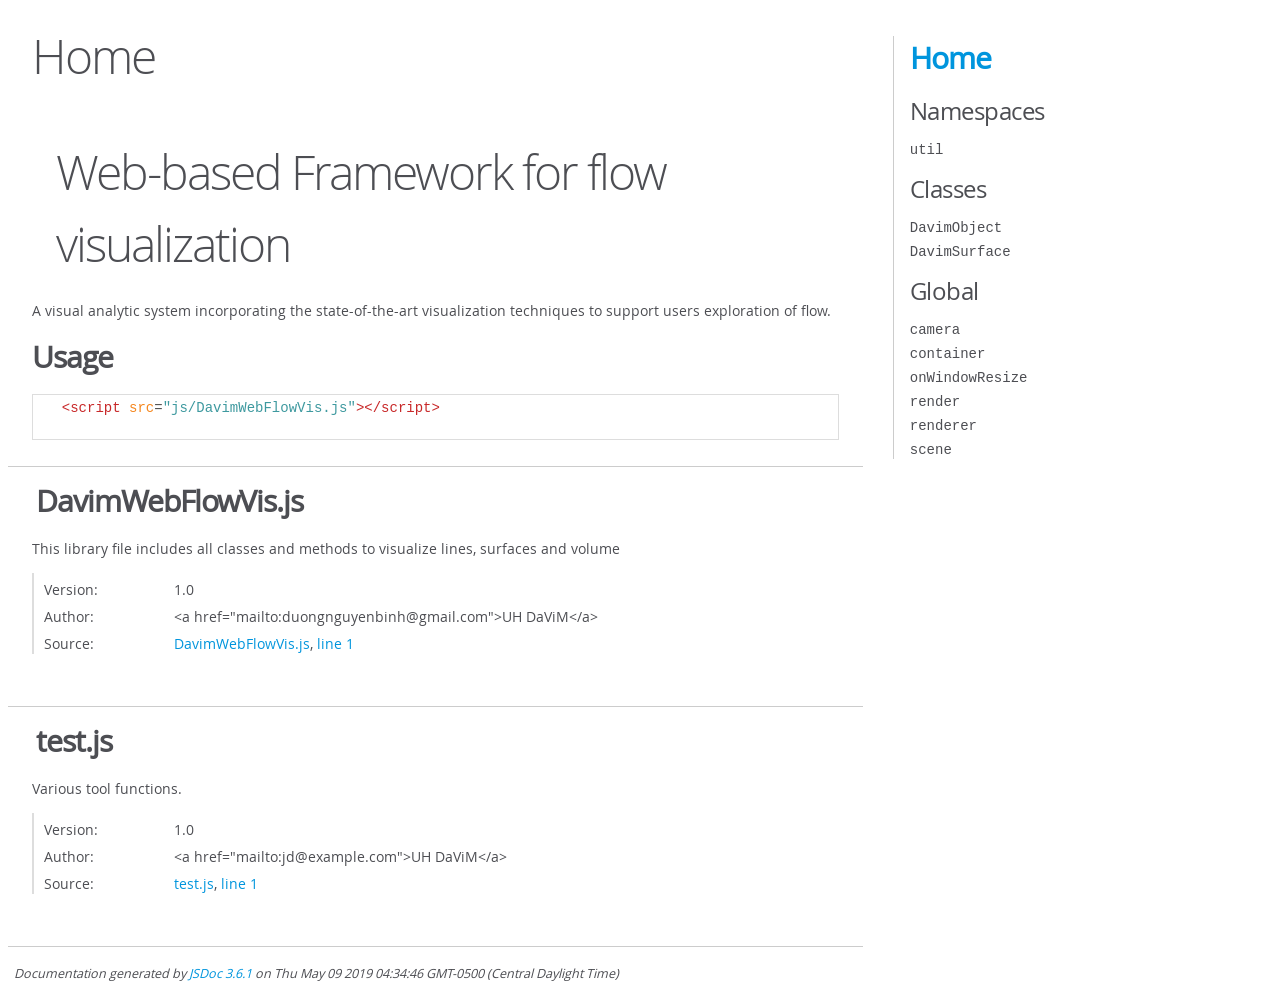
<file: js/docs/index.html>
<!DOCTYPE html>
<html lang="en">
<head>
    <meta charset="utf-8">
    <title>JSDoc: Home</title>

    <script src="scripts/prettify/prettify.js"> </script>
    <script src="scripts/prettify/lang-css.js"> </script>
    <!--[if lt IE 9]>
      <script src="//html5shiv.googlecode.com/svn/trunk/html5.js"></script>
    <![endif]-->
    <link type="text/css" rel="stylesheet" href="styles/prettify-tomorrow.css">
    <link type="text/css" rel="stylesheet" href="styles/jsdoc-default.css">
</head>

<body>

<div id="main">

    <h1 class="page-title">Home</h1>

    



    


    <h3> </h3>










    




    <section>
        <article><h1>Web-based Framework for flow visualization</h1>
<p>A visual analytic system incorporating the state-of-the-art visualization techniques to support users exploration of flow.</p>
<h2>Usage</h2>
<pre class="prettyprint source lang-javascript"><code>  &lt;script src=&quot;js/DavimWebFlowVis.js&quot;>&lt;/script>


</code></pre></article>
    </section>









<section>

<header>
    
        <h2>DavimWebFlowVis.js</h2>
        
    
</header>

<article>
    <div class="container-overview">
    
        
            <div class="description">This library file includes all classes and methods to visualize lines, surfaces and volume</div>
        

        


<dl class="details">

    
    <dt class="tag-version">Version:</dt>
    <dd class="tag-version"><ul class="dummy"><li>1.0</li></ul></dd>
    

    

    

    

    

    

    

    

    
    <dt class="tag-author">Author:</dt>
    <dd class="tag-author">
        <ul>
            <li>&lt;a href="mailto:duongnguyenbinh@gmail.com">UH DaViM&lt;/a></li>
        </ul>
    </dd>
    

    

    

    

    
    <dt class="tag-source">Source:</dt>
    <dd class="tag-source"><ul class="dummy"><li>
        <a href="DavimWebFlowVis.js.html">DavimWebFlowVis.js</a>, <a href="DavimWebFlowVis.js.html#line1">line 1</a>
    </li></ul></dd>
    

    

    

    
</dl>


        
    
    </div>

    

    

    

    

    

    

    

    

    

    
</article>

</section>







<section>

<header>
    
        <h2>test.js</h2>
        
    
</header>

<article>
    <div class="container-overview">
    
        
            <div class="description">Various tool functions.</div>
        

        


<dl class="details">

    
    <dt class="tag-version">Version:</dt>
    <dd class="tag-version"><ul class="dummy"><li>1.0</li></ul></dd>
    

    

    

    

    

    

    

    

    
    <dt class="tag-author">Author:</dt>
    <dd class="tag-author">
        <ul>
            <li>&lt;a href="mailto:jd@example.com">UH DaViM&lt;/a></li>
        </ul>
    </dd>
    

    

    

    

    
    <dt class="tag-source">Source:</dt>
    <dd class="tag-source"><ul class="dummy"><li>
        <a href="test.js.html">test.js</a>, <a href="test.js.html#line1">line 1</a>
    </li></ul></dd>
    

    

    

    
</dl>


        
    
    </div>

    

    

    

    

    

    

    

    

    

    
</article>

</section>




</div>

<nav>
    <h2><a href="index.html">Home</a></h2><h3>Namespaces</h3><ul><li><a href="util.html">util</a></li></ul><h3>Classes</h3><ul><li><a href="DavimObject.html">DavimObject</a></li><li><a href="DavimSurface.html">DavimSurface</a></li></ul><h3>Global</h3><ul><li><a href="global.html#camera">camera</a></li><li><a href="global.html#container">container</a></li><li><a href="global.html#onWindowResize">onWindowResize</a></li><li><a href="global.html#render">render</a></li><li><a href="global.html#renderer">renderer</a></li><li><a href="global.html#scene">scene</a></li></ul>
</nav>

<br class="clear">

<footer>
    Documentation generated by <a href="https://github.com/jsdoc/jsdoc">JSDoc 3.6.1</a> on Thu May 09 2019 04:34:46 GMT-0500 (Central Daylight Time)
</footer>

<script> prettyPrint(); </script>
<script src="scripts/linenumber.js"> </script>
</body>
</html>
</file>
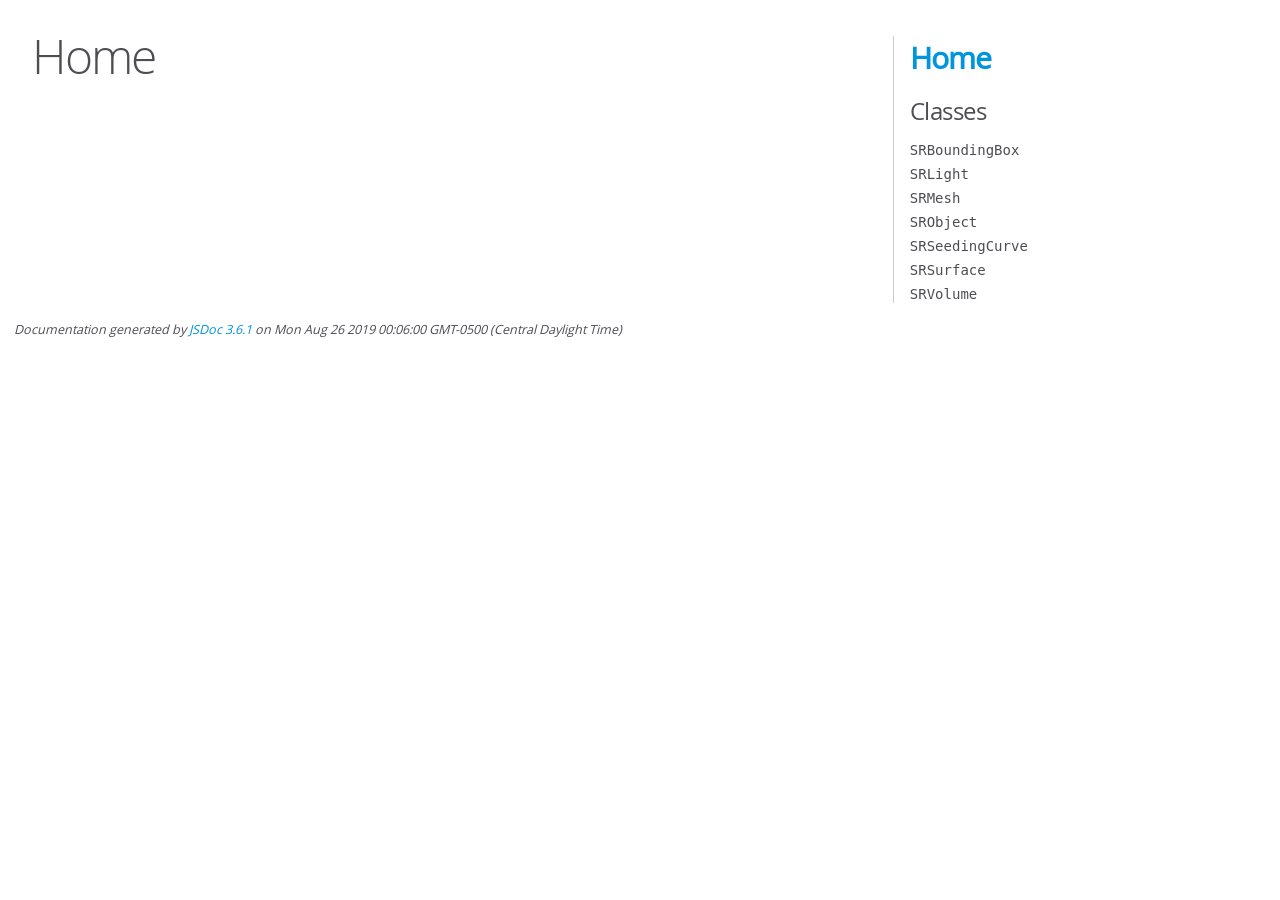
<file: js/out/index.html>
<!DOCTYPE html>
<html lang="en">
<head>
    <meta charset="utf-8">
    <title>JSDoc: Home</title>

    <script src="scripts/prettify/prettify.js"> </script>
    <script src="scripts/prettify/lang-css.js"> </script>
    <!--[if lt IE 9]>
      <script src="//html5shiv.googlecode.com/svn/trunk/html5.js"></script>
    <![endif]-->
    <link type="text/css" rel="stylesheet" href="styles/prettify-tomorrow.css">
    <link type="text/css" rel="stylesheet" href="styles/jsdoc-default.css">
</head>

<body>

<div id="main">

    <h1 class="page-title">Home</h1>

    



    


    <h3> </h3>










    









</div>

<nav>
    <h2><a href="index.html">Home</a></h2><h3>Classes</h3><ul><li><a href="SRBoundingBox.html">SRBoundingBox</a></li><li><a href="SRLight.html">SRLight</a></li><li><a href="SRMesh.html">SRMesh</a></li><li><a href="SRObject.html">SRObject</a></li><li><a href="SRSeedingCurve.html">SRSeedingCurve</a></li><li><a href="SRSurface.html">SRSurface</a></li><li><a href="SRVolume.html">SRVolume</a></li></ul>
</nav>

<br class="clear">

<footer>
    Documentation generated by <a href="https://github.com/jsdoc/jsdoc">JSDoc 3.6.1</a> on Mon Aug 26 2019 00:06:00 GMT-0500 (Central Daylight Time)
</footer>

<script> prettyPrint(); </script>
<script src="scripts/linenumber.js"> </script>
</body>
</html>
</file>
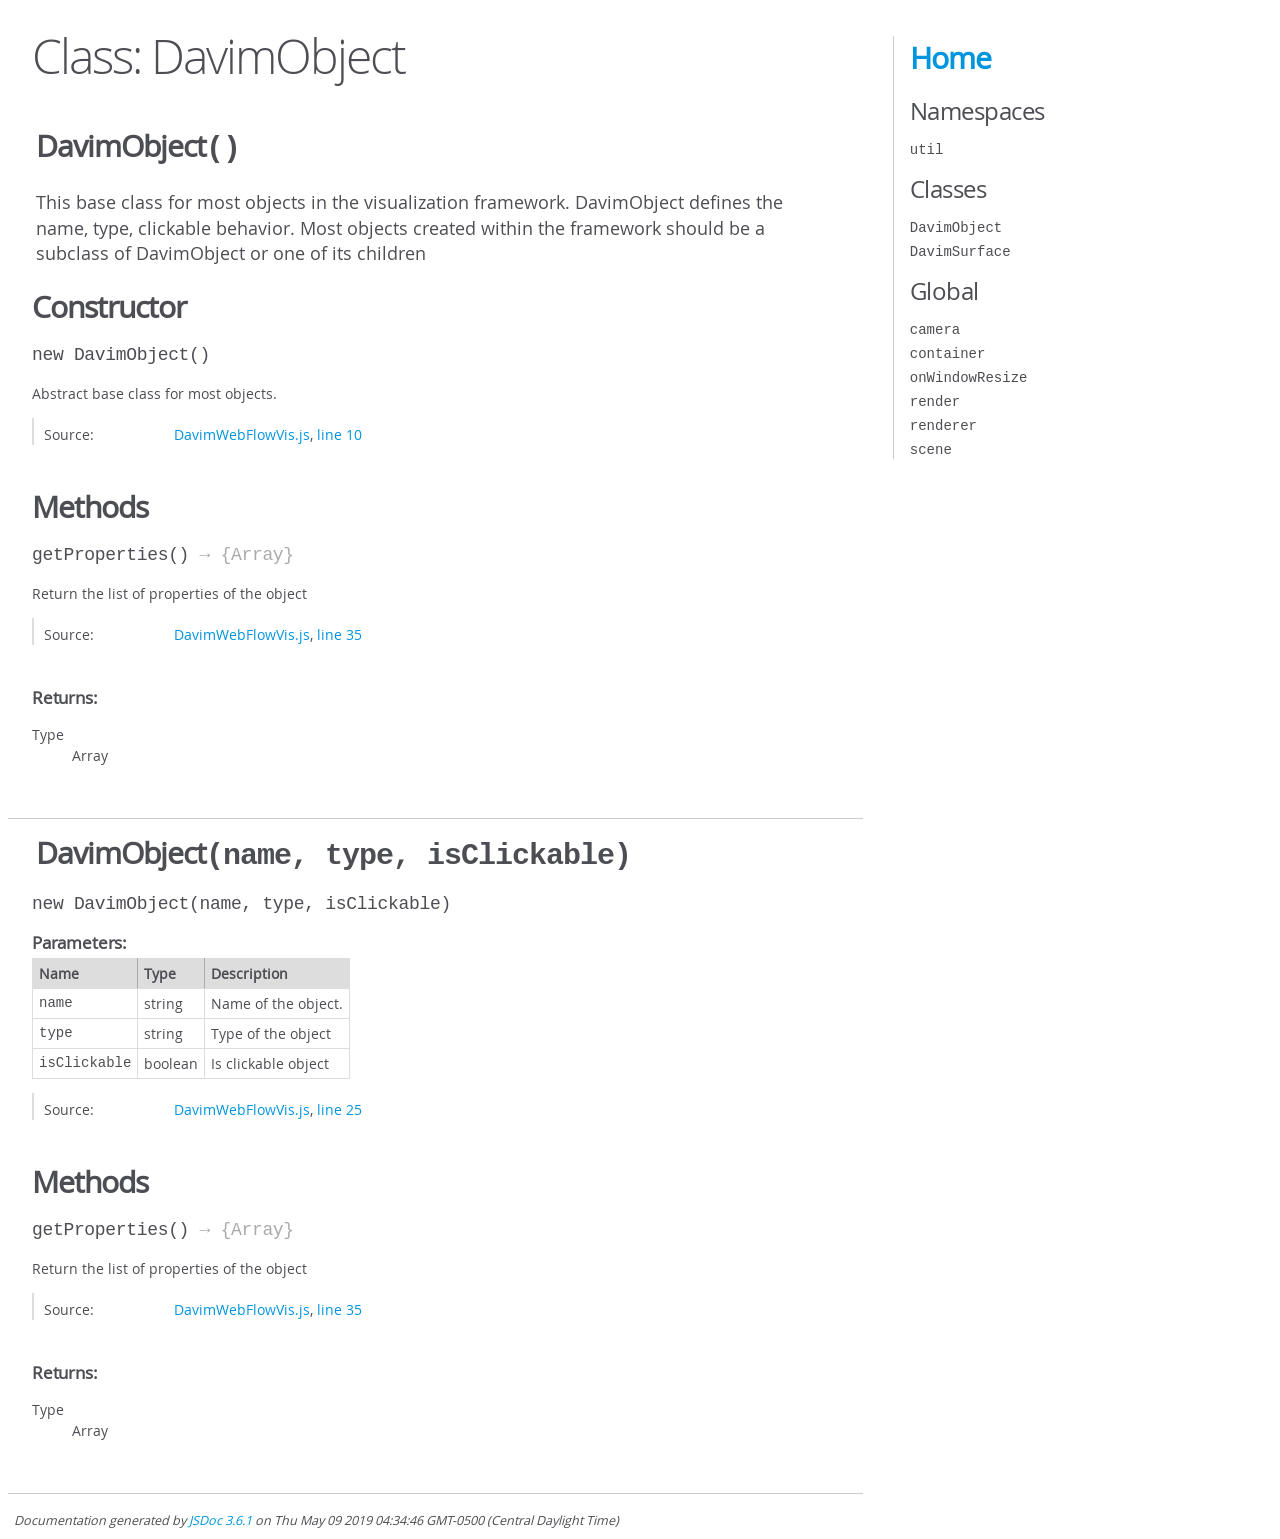
<file: js/docs/DavimObject.html>
<!DOCTYPE html>
<html lang="en">
<head>
    <meta charset="utf-8">
    <title>JSDoc: Class: DavimObject</title>

    <script src="scripts/prettify/prettify.js"> </script>
    <script src="scripts/prettify/lang-css.js"> </script>
    <!--[if lt IE 9]>
      <script src="//html5shiv.googlecode.com/svn/trunk/html5.js"></script>
    <![endif]-->
    <link type="text/css" rel="stylesheet" href="styles/prettify-tomorrow.css">
    <link type="text/css" rel="stylesheet" href="styles/jsdoc-default.css">
</head>

<body>

<div id="main">

    <h1 class="page-title">Class: DavimObject</h1>

    




<section>

<header>
    
        <h2><span class="attribs"><span class="type-signature"></span></span>DavimObject<span class="signature">()</span><span class="type-signature"></span></h2>
        
            <div class="class-description">This base class for most objects in the visualization framework. DavimObject defines the name, type, clickable behavior. Most objects created within the framework should be a subclass of DavimObject or one of its children</div>
        
    
</header>

<article>
    <div class="container-overview">
    
        

    
    <h2>Constructor</h2>
    

    
    <h4 class="name" id="DavimObject"><span class="type-signature"></span>new DavimObject<span class="signature">()</span><span class="type-signature"></span></h4>
    

    



<div class="description">
    Abstract base class for most objects.
</div>













<dl class="details">

    

    

    

    

    

    

    

    

    

    

    

    

    
    <dt class="tag-source">Source:</dt>
    <dd class="tag-source"><ul class="dummy"><li>
        <a href="DavimWebFlowVis.js.html">DavimWebFlowVis.js</a>, <a href="DavimWebFlowVis.js.html#line10">line 10</a>
    </li></ul></dd>
    

    

    

    
</dl>




















    
    </div>

    

    

    

    

    

    

    

    
        <h3 class="subsection-title">Methods</h3>

        
            

    

    
    <h4 class="name" id="getProperties"><span class="type-signature"></span>getProperties<span class="signature">()</span><span class="type-signature"> &rarr; {Array}</span></h4>
    

    



<div class="description">
    Return the list of properties of the object
</div>













<dl class="details">

    

    

    

    

    

    

    

    

    

    

    

    

    
    <dt class="tag-source">Source:</dt>
    <dd class="tag-source"><ul class="dummy"><li>
        <a href="DavimWebFlowVis.js.html">DavimWebFlowVis.js</a>, <a href="DavimWebFlowVis.js.html#line35">line 35</a>
    </li></ul></dd>
    

    

    

    
</dl>















<h5>Returns:</h5>

        


<dl>
    <dt>
        Type
    </dt>
    <dd>
        
<span class="param-type">Array</span>


    </dd>
</dl>

    





        
    

    

    
</article>

</section>







<section>

<header>
    
        <h2><span class="attribs"><span class="type-signature"></span></span>DavimObject<span class="signature">(name, type, isClickable)</span><span class="type-signature"></span></h2>
        
    
</header>

<article>
    <div class="container-overview">
    
        

    

    
    <h4 class="name" id="DavimObject"><span class="type-signature"></span>new DavimObject<span class="signature">(name, type, isClickable)</span><span class="type-signature"></span></h4>
    

    











    <h5>Parameters:</h5>
    

<table class="params">
    <thead>
    <tr>
        
        <th>Name</th>
        

        <th>Type</th>

        

        

        <th class="last">Description</th>
    </tr>
    </thead>

    <tbody>
    

        <tr>
            
                <td class="name"><code>name</code></td>
            

            <td class="type">
            
                
<span class="param-type">string</span>


            
            </td>

            

            

            <td class="description last">Name of the object.</td>
        </tr>

    

        <tr>
            
                <td class="name"><code>type</code></td>
            

            <td class="type">
            
                
<span class="param-type">string</span>


            
            </td>

            

            

            <td class="description last">Type of the object</td>
        </tr>

    

        <tr>
            
                <td class="name"><code>isClickable</code></td>
            

            <td class="type">
            
                
<span class="param-type">boolean</span>


            
            </td>

            

            

            <td class="description last">Is clickable object</td>
        </tr>

    
    </tbody>
</table>






<dl class="details">

    

    

    

    

    

    

    

    

    

    

    

    

    
    <dt class="tag-source">Source:</dt>
    <dd class="tag-source"><ul class="dummy"><li>
        <a href="DavimWebFlowVis.js.html">DavimWebFlowVis.js</a>, <a href="DavimWebFlowVis.js.html#line25">line 25</a>
    </li></ul></dd>
    

    

    

    
</dl>




















    
    </div>

    

    

    

    

    

    

    

    
        <h3 class="subsection-title">Methods</h3>

        
            

    

    
    <h4 class="name" id="getProperties"><span class="type-signature"></span>getProperties<span class="signature">()</span><span class="type-signature"> &rarr; {Array}</span></h4>
    

    



<div class="description">
    Return the list of properties of the object
</div>













<dl class="details">

    

    

    

    

    

    

    

    

    

    

    

    

    
    <dt class="tag-source">Source:</dt>
    <dd class="tag-source"><ul class="dummy"><li>
        <a href="DavimWebFlowVis.js.html">DavimWebFlowVis.js</a>, <a href="DavimWebFlowVis.js.html#line35">line 35</a>
    </li></ul></dd>
    

    

    

    
</dl>















<h5>Returns:</h5>

        


<dl>
    <dt>
        Type
    </dt>
    <dd>
        
<span class="param-type">Array</span>


    </dd>
</dl>

    





        
    

    

    
</article>

</section>




</div>

<nav>
    <h2><a href="index.html">Home</a></h2><h3>Namespaces</h3><ul><li><a href="util.html">util</a></li></ul><h3>Classes</h3><ul><li><a href="DavimObject.html">DavimObject</a></li><li><a href="DavimSurface.html">DavimSurface</a></li></ul><h3>Global</h3><ul><li><a href="global.html#camera">camera</a></li><li><a href="global.html#container">container</a></li><li><a href="global.html#onWindowResize">onWindowResize</a></li><li><a href="global.html#render">render</a></li><li><a href="global.html#renderer">renderer</a></li><li><a href="global.html#scene">scene</a></li></ul>
</nav>

<br class="clear">

<footer>
    Documentation generated by <a href="https://github.com/jsdoc/jsdoc">JSDoc 3.6.1</a> on Thu May 09 2019 04:34:46 GMT-0500 (Central Daylight Time)
</footer>

<script> prettyPrint(); </script>
<script src="scripts/linenumber.js"> </script>
</body>
</html>
</file>
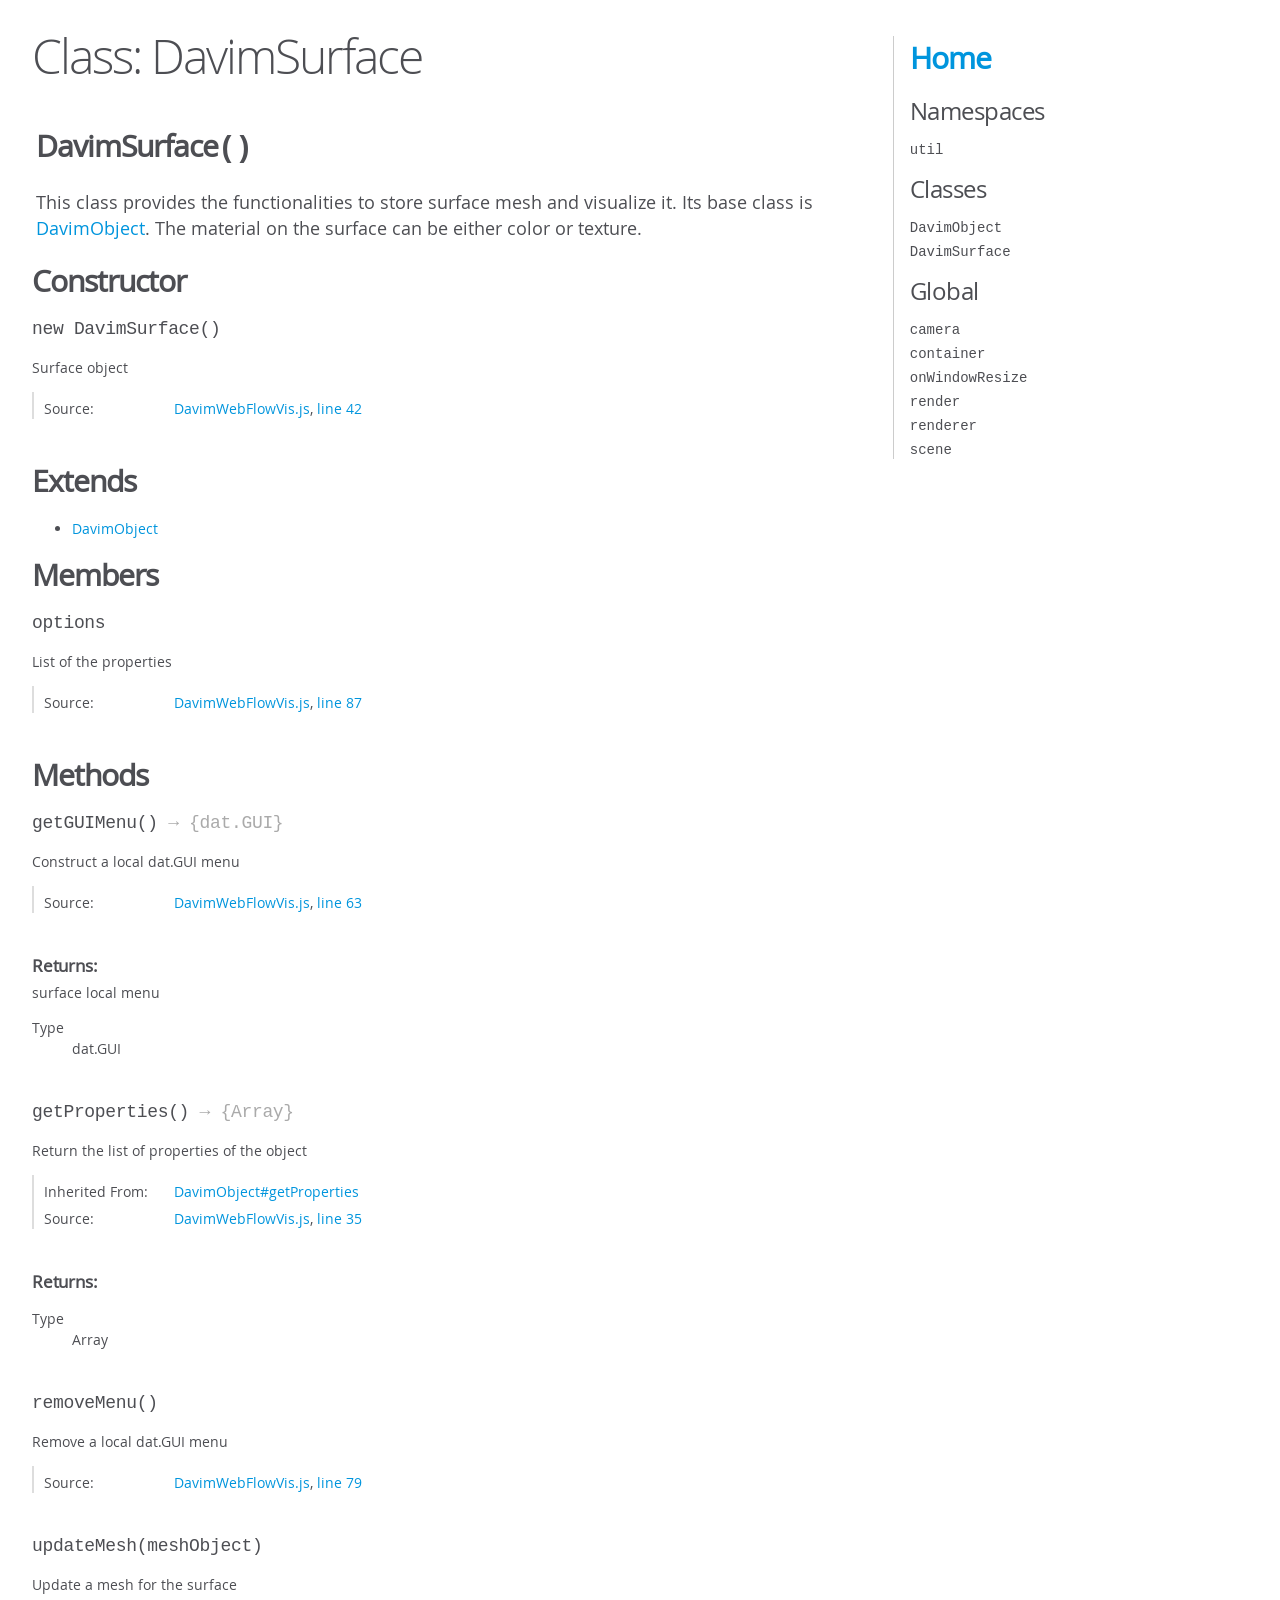
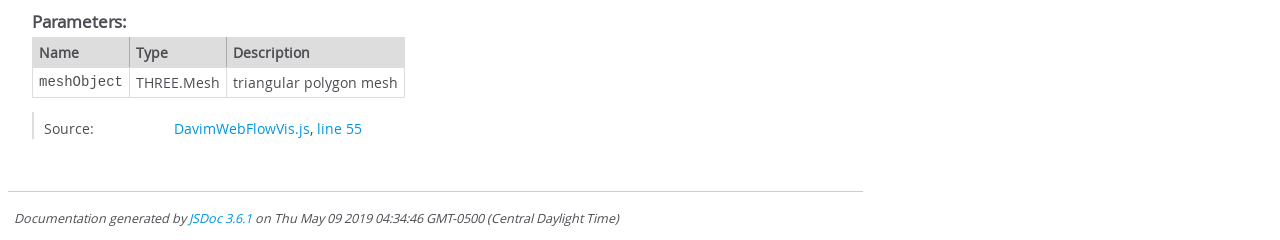
<file: js/docs/DavimSurface.html>
<!DOCTYPE html>
<html lang="en">
<head>
    <meta charset="utf-8">
    <title>JSDoc: Class: DavimSurface</title>

    <script src="scripts/prettify/prettify.js"> </script>
    <script src="scripts/prettify/lang-css.js"> </script>
    <!--[if lt IE 9]>
      <script src="//html5shiv.googlecode.com/svn/trunk/html5.js"></script>
    <![endif]-->
    <link type="text/css" rel="stylesheet" href="styles/prettify-tomorrow.css">
    <link type="text/css" rel="stylesheet" href="styles/jsdoc-default.css">
</head>

<body>

<div id="main">

    <h1 class="page-title">Class: DavimSurface</h1>

    




<section>

<header>
    
        <h2><span class="attribs"><span class="type-signature"></span></span>DavimSurface<span class="signature">()</span><span class="type-signature"></span></h2>
        
            <div class="class-description">This class provides the functionalities to store surface mesh and visualize it. Its base class is <a href="DavimObject.html">DavimObject</a>. The material on the surface can be either color or texture.</div>
        
    
</header>

<article>
    <div class="container-overview">
    
        

    
    <h2>Constructor</h2>
    

    
    <h4 class="name" id="DavimSurface"><span class="type-signature"></span>new DavimSurface<span class="signature">()</span><span class="type-signature"></span></h4>
    

    



<div class="description">
    Surface object
</div>













<dl class="details">

    

    

    

    

    

    

    

    

    

    

    

    

    
    <dt class="tag-source">Source:</dt>
    <dd class="tag-source"><ul class="dummy"><li>
        <a href="DavimWebFlowVis.js.html">DavimWebFlowVis.js</a>, <a href="DavimWebFlowVis.js.html#line42">line 42</a>
    </li></ul></dd>
    

    

    

    
</dl>




















    
    </div>

    
        <h3 class="subsection-title">Extends</h3>

        


    <ul>
        <li><a href="DavimObject.html">DavimObject</a></li>
    </ul>


    

    

    

    

    

    

    
        <h3 class="subsection-title">Members</h3>

        
            
<h4 class="name" id="options"><span class="type-signature"></span>options<span class="type-signature"></span></h4>




<div class="description">
    List of the properties
</div>







<dl class="details">

    

    

    

    

    

    

    

    

    

    

    

    

    
    <dt class="tag-source">Source:</dt>
    <dd class="tag-source"><ul class="dummy"><li>
        <a href="DavimWebFlowVis.js.html">DavimWebFlowVis.js</a>, <a href="DavimWebFlowVis.js.html#line87">line 87</a>
    </li></ul></dd>
    

    

    

    
</dl>






        
    

    
        <h3 class="subsection-title">Methods</h3>

        
            

    

    
    <h4 class="name" id="getGUIMenu"><span class="type-signature"></span>getGUIMenu<span class="signature">()</span><span class="type-signature"> &rarr; {dat.GUI}</span></h4>
    

    



<div class="description">
    Construct a local dat.GUI menu
</div>













<dl class="details">

    

    

    

    

    

    

    

    

    

    

    

    

    
    <dt class="tag-source">Source:</dt>
    <dd class="tag-source"><ul class="dummy"><li>
        <a href="DavimWebFlowVis.js.html">DavimWebFlowVis.js</a>, <a href="DavimWebFlowVis.js.html#line63">line 63</a>
    </li></ul></dd>
    

    

    

    
</dl>















<h5>Returns:</h5>

        
<div class="param-desc">
    surface local menu
</div>



<dl>
    <dt>
        Type
    </dt>
    <dd>
        
<span class="param-type">dat.GUI</span>


    </dd>
</dl>

    





        
            

    

    
    <h4 class="name" id="getProperties"><span class="type-signature"></span>getProperties<span class="signature">()</span><span class="type-signature"> &rarr; {Array}</span></h4>
    

    



<div class="description">
    Return the list of properties of the object
</div>













<dl class="details">

    

    

    
    <dt class="inherited-from">Inherited From:</dt>
    <dd class="inherited-from"><ul class="dummy"><li>
        <a href="DavimObject.html#getProperties">DavimObject#getProperties</a>
    </li></ul></dd>
    

    

    

    

    

    

    

    

    

    

    
    <dt class="tag-source">Source:</dt>
    <dd class="tag-source"><ul class="dummy"><li>
        <a href="DavimWebFlowVis.js.html">DavimWebFlowVis.js</a>, <a href="DavimWebFlowVis.js.html#line35">line 35</a>
    </li></ul></dd>
    

    

    

    
</dl>















<h5>Returns:</h5>

        


<dl>
    <dt>
        Type
    </dt>
    <dd>
        
<span class="param-type">Array</span>


    </dd>
</dl>

    





        
            

    

    
    <h4 class="name" id="removeMenu"><span class="type-signature"></span>removeMenu<span class="signature">()</span><span class="type-signature"></span></h4>
    

    



<div class="description">
    Remove a local dat.GUI menu
</div>













<dl class="details">

    

    

    

    

    

    

    

    

    

    

    

    

    
    <dt class="tag-source">Source:</dt>
    <dd class="tag-source"><ul class="dummy"><li>
        <a href="DavimWebFlowVis.js.html">DavimWebFlowVis.js</a>, <a href="DavimWebFlowVis.js.html#line79">line 79</a>
    </li></ul></dd>
    

    

    

    
</dl>




















        
            

    

    
    <h4 class="name" id="updateMesh"><span class="type-signature"></span>updateMesh<span class="signature">(meshObject)</span><span class="type-signature"></span></h4>
    

    



<div class="description">
    Update a mesh for the surface
</div>









    <h5>Parameters:</h5>
    

<table class="params">
    <thead>
    <tr>
        
        <th>Name</th>
        

        <th>Type</th>

        

        

        <th class="last">Description</th>
    </tr>
    </thead>

    <tbody>
    

        <tr>
            
                <td class="name"><code>meshObject</code></td>
            

            <td class="type">
            
                
<span class="param-type">THREE.Mesh</span>


            
            </td>

            

            

            <td class="description last">triangular polygon mesh</td>
        </tr>

    
    </tbody>
</table>






<dl class="details">

    

    

    

    

    

    

    

    

    

    

    

    

    
    <dt class="tag-source">Source:</dt>
    <dd class="tag-source"><ul class="dummy"><li>
        <a href="DavimWebFlowVis.js.html">DavimWebFlowVis.js</a>, <a href="DavimWebFlowVis.js.html#line55">line 55</a>
    </li></ul></dd>
    

    

    

    
</dl>




















        
    

    

    
</article>

</section>




</div>

<nav>
    <h2><a href="index.html">Home</a></h2><h3>Namespaces</h3><ul><li><a href="util.html">util</a></li></ul><h3>Classes</h3><ul><li><a href="DavimObject.html">DavimObject</a></li><li><a href="DavimSurface.html">DavimSurface</a></li></ul><h3>Global</h3><ul><li><a href="global.html#camera">camera</a></li><li><a href="global.html#container">container</a></li><li><a href="global.html#onWindowResize">onWindowResize</a></li><li><a href="global.html#render">render</a></li><li><a href="global.html#renderer">renderer</a></li><li><a href="global.html#scene">scene</a></li></ul>
</nav>

<br class="clear">

<footer>
    Documentation generated by <a href="https://github.com/jsdoc/jsdoc">JSDoc 3.6.1</a> on Thu May 09 2019 04:34:46 GMT-0500 (Central Daylight Time)
</footer>

<script> prettyPrint(); </script>
<script src="scripts/linenumber.js"> </script>
</body>
</html>
</file>
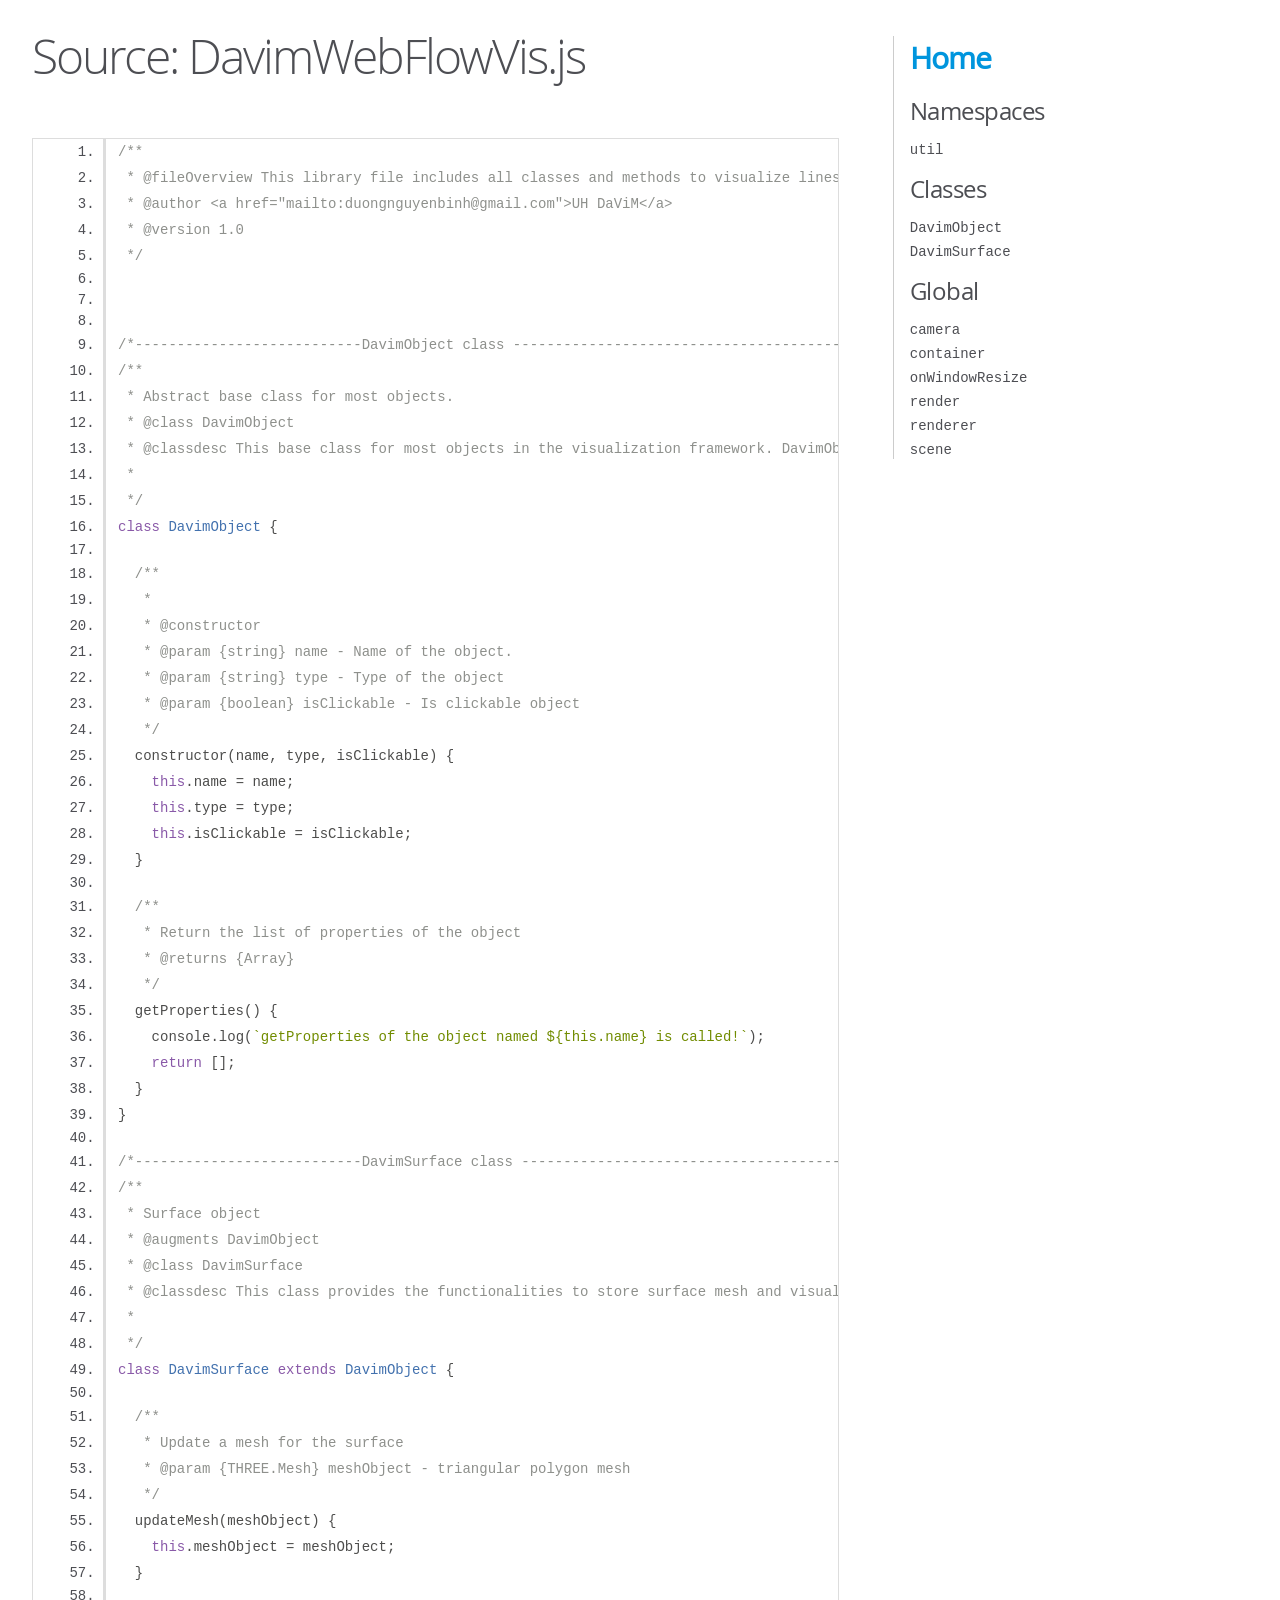
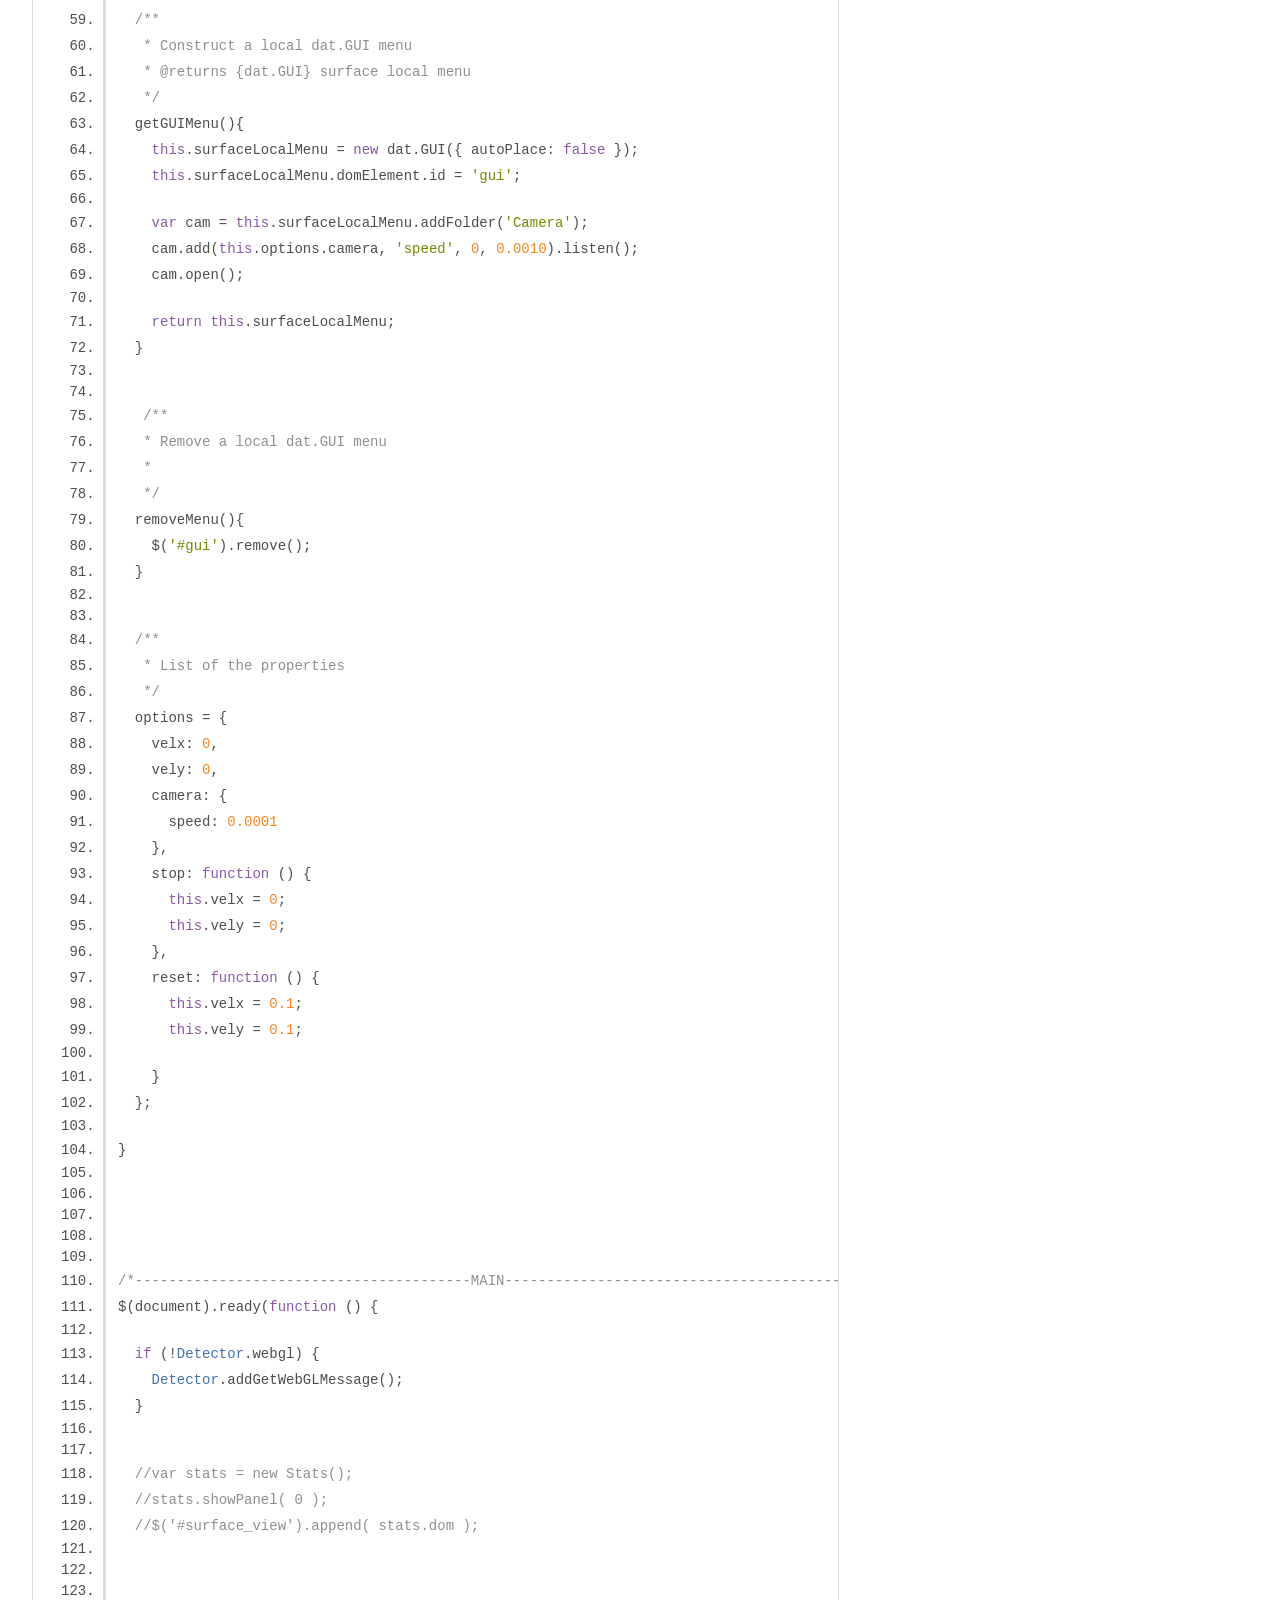
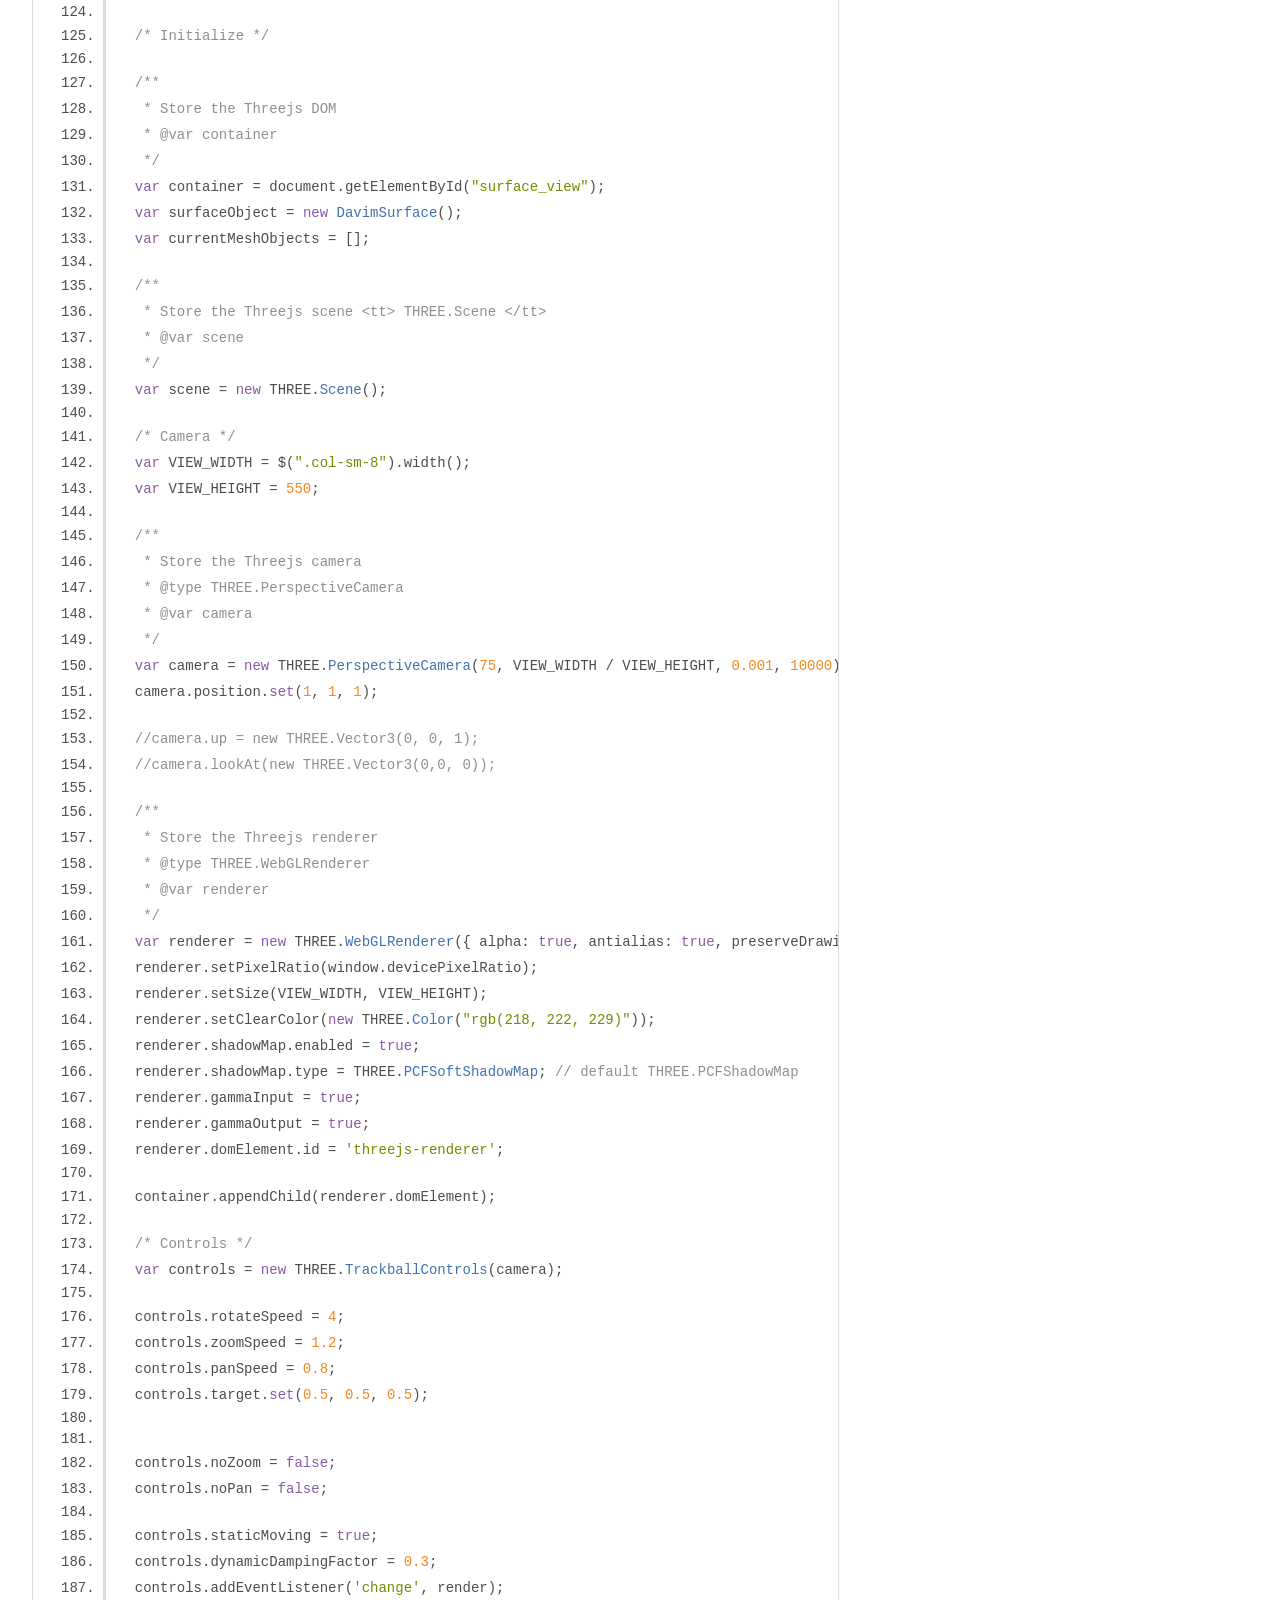
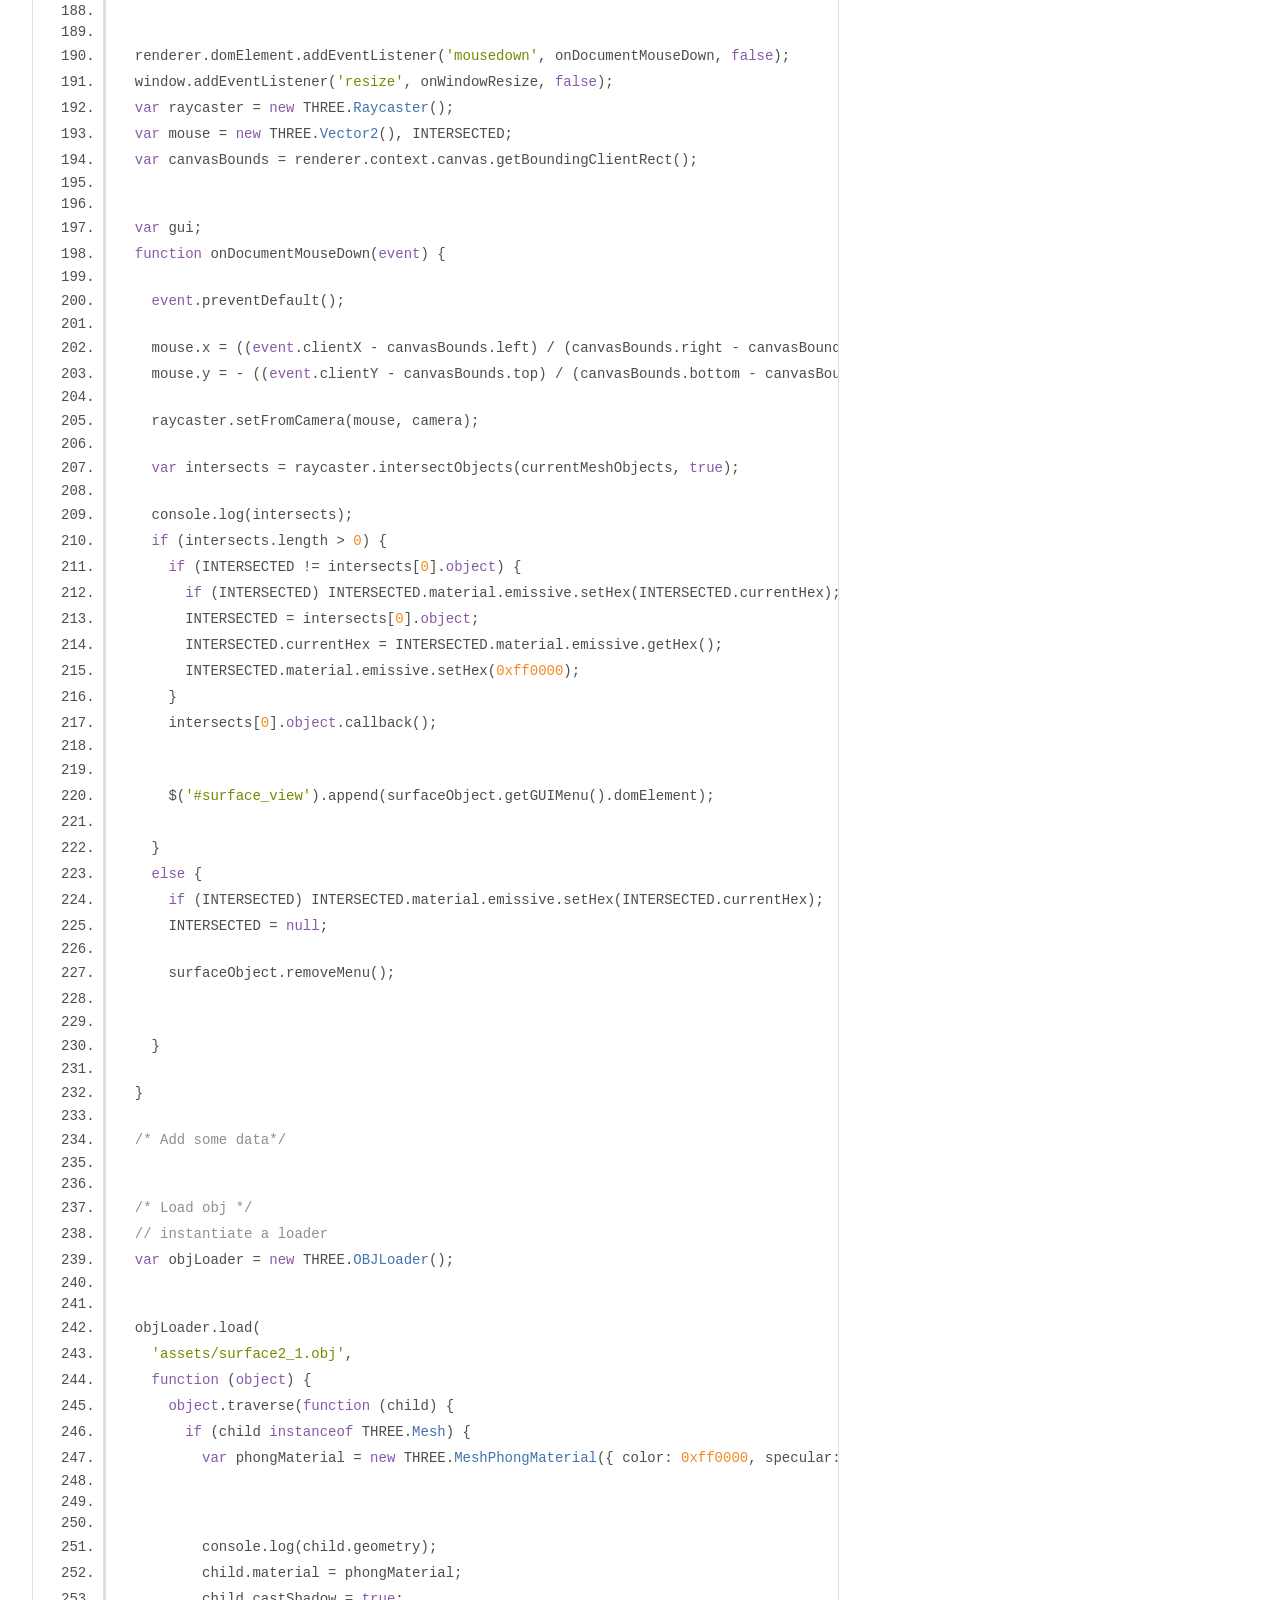
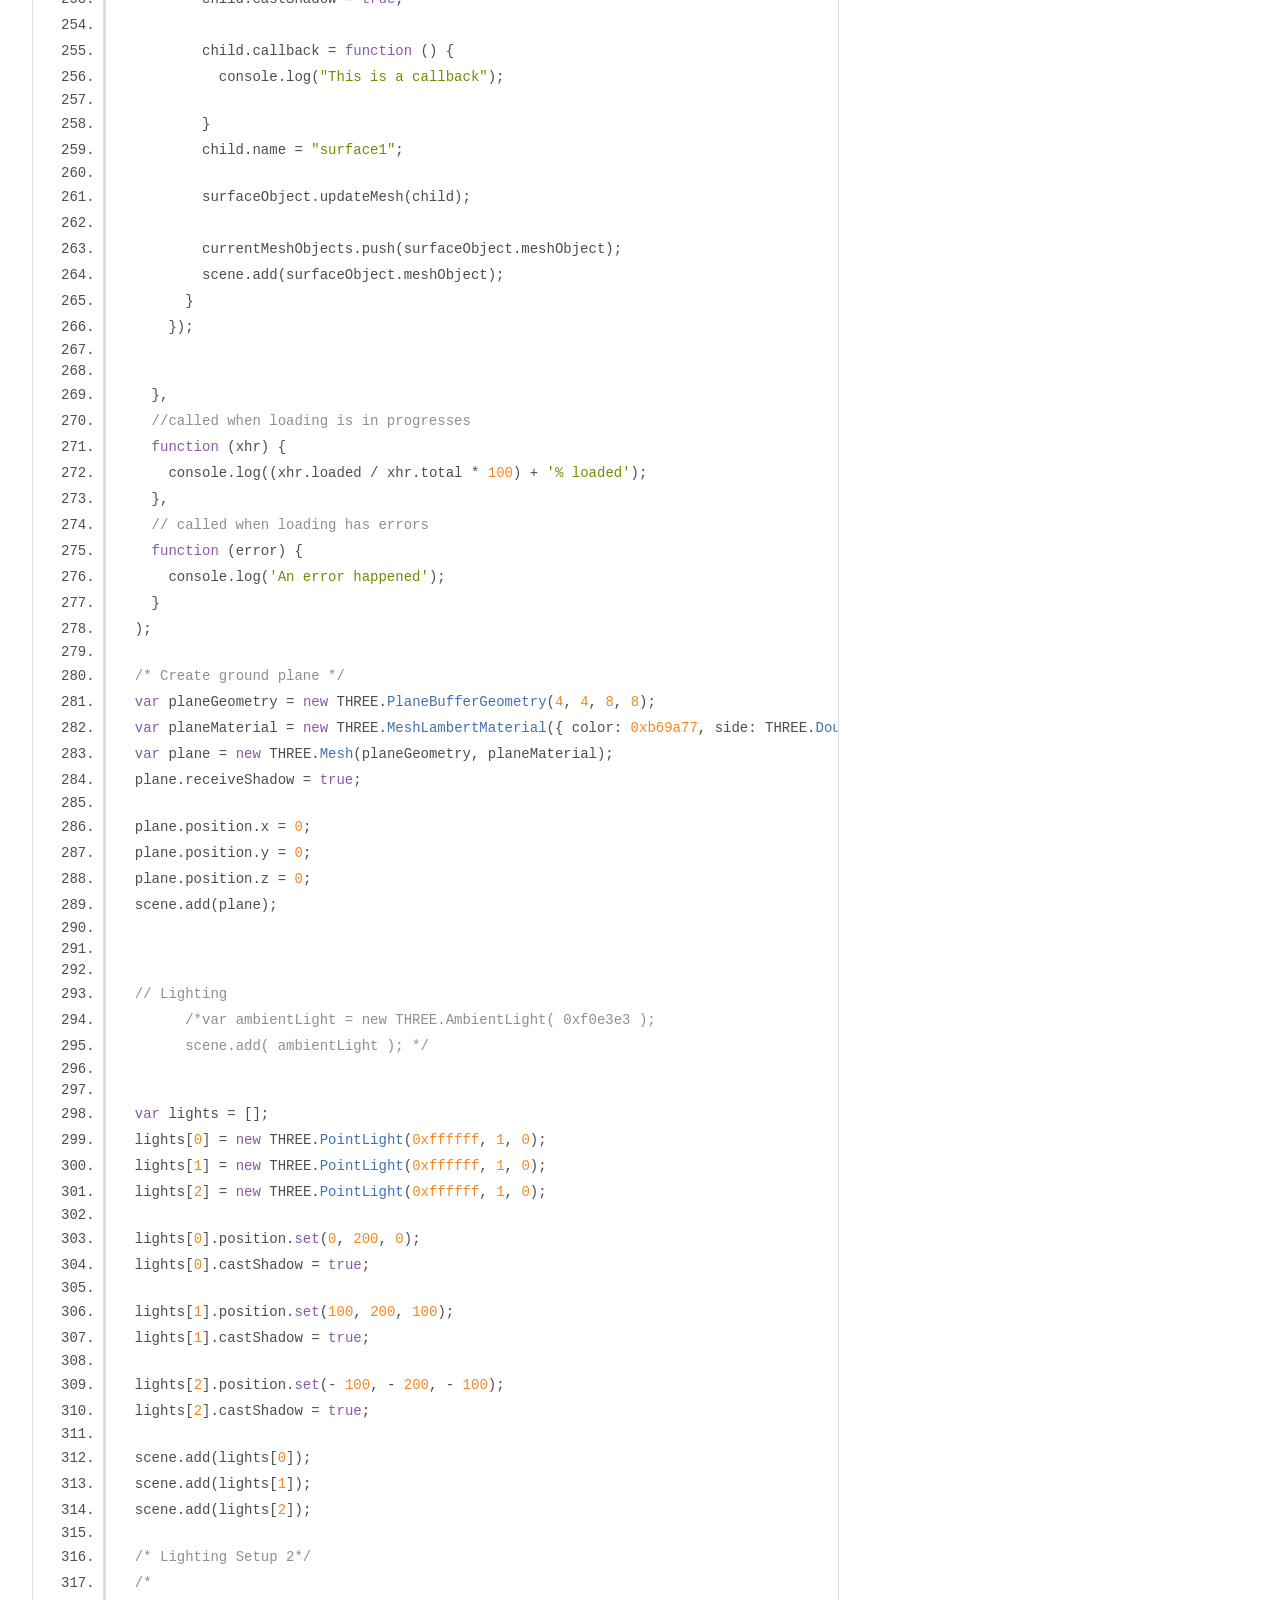
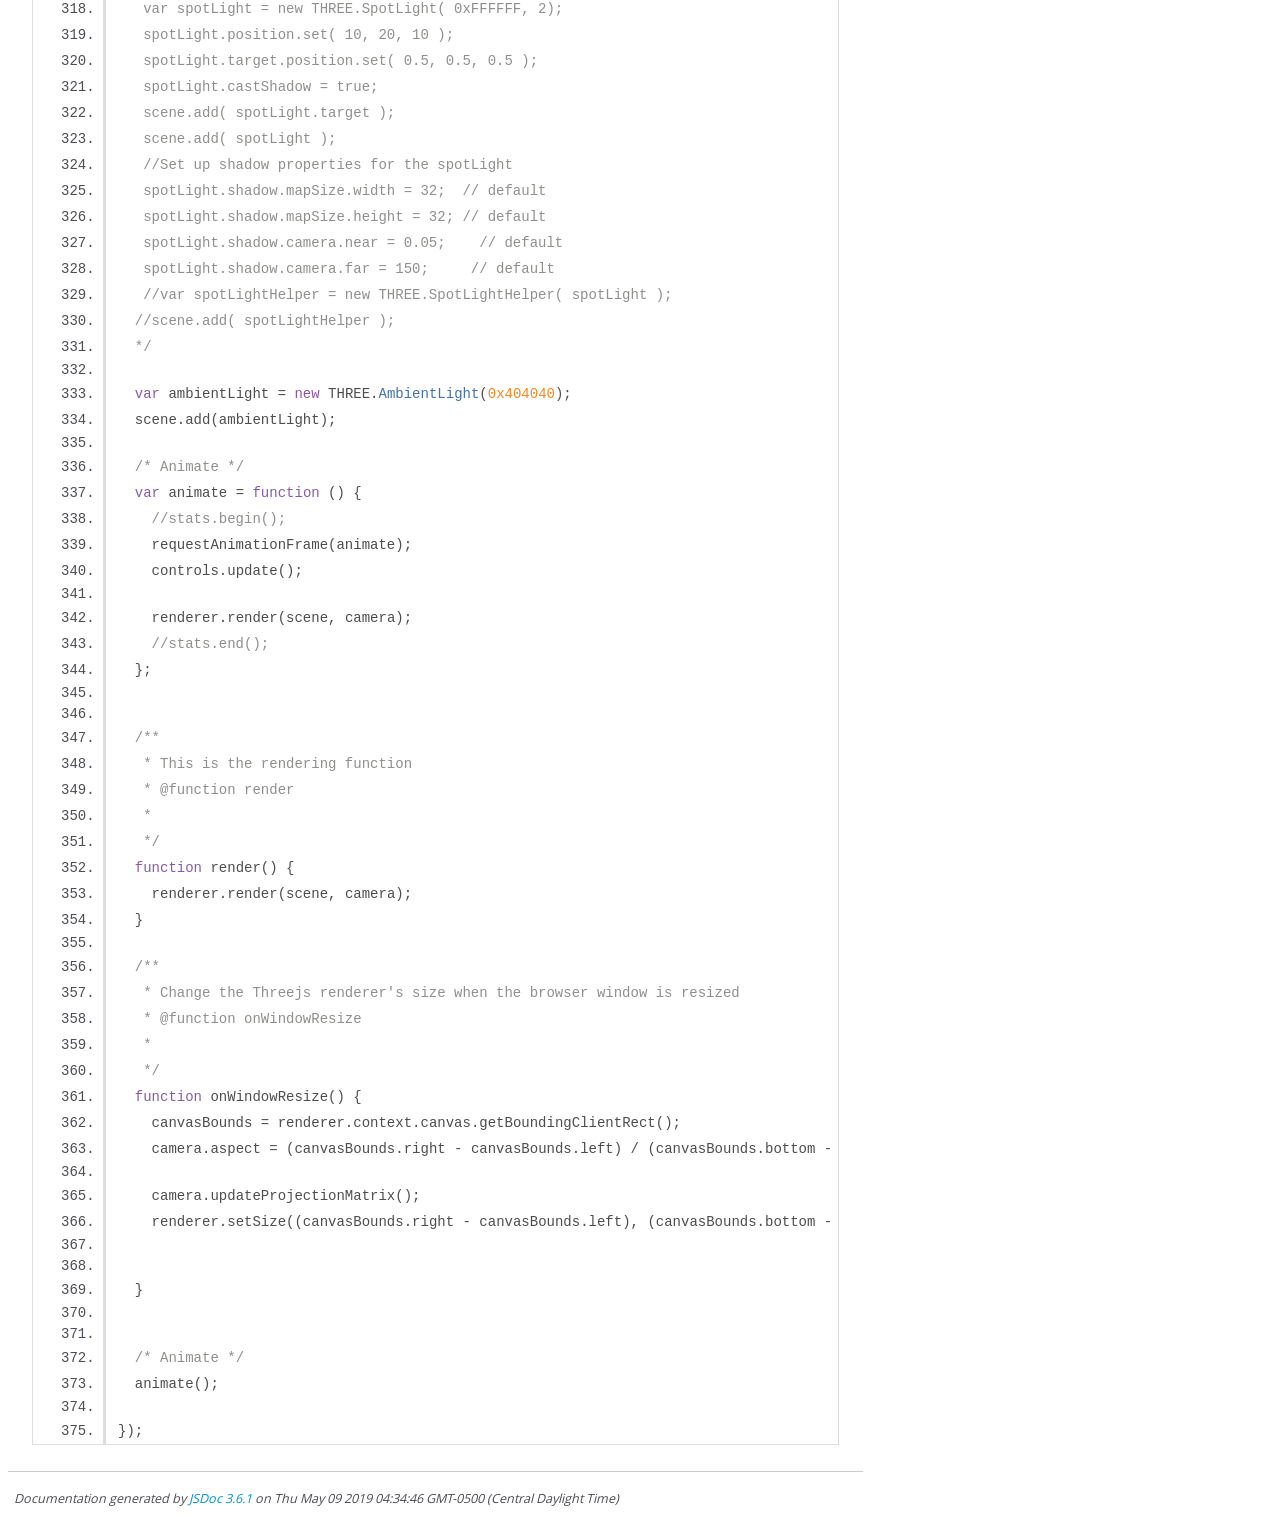
<file: js/docs/DavimWebFlowVis.js.html>
<!DOCTYPE html>
<html lang="en">
<head>
    <meta charset="utf-8">
    <title>JSDoc: Source: DavimWebFlowVis.js</title>

    <script src="scripts/prettify/prettify.js"> </script>
    <script src="scripts/prettify/lang-css.js"> </script>
    <!--[if lt IE 9]>
      <script src="//html5shiv.googlecode.com/svn/trunk/html5.js"></script>
    <![endif]-->
    <link type="text/css" rel="stylesheet" href="styles/prettify-tomorrow.css">
    <link type="text/css" rel="stylesheet" href="styles/jsdoc-default.css">
</head>

<body>

<div id="main">

    <h1 class="page-title">Source: DavimWebFlowVis.js</h1>

    



    
    <section>
        <article>
            <pre class="prettyprint source linenums"><code>/**
 * @fileOverview This library file includes all classes and methods to visualize lines, surfaces and volume
 * @author &lt;a href="mailto:duongnguyenbinh@gmail.com">UH DaViM&lt;/a>
 * @version 1.0
 */



/*---------------------------DavimObject class --------------------------------------- */
/**
 * Abstract base class for most objects. 
 * @class DavimObject
 * @classdesc This base class for most objects in the visualization framework. DavimObject defines the name, type, clickable behavior. Most objects created within the framework should be a subclass of DavimObject or one of its children
 *
 */
class DavimObject {

  /**
   * 
   * @constructor
   * @param {string} name - Name of the object.
   * @param {string} type - Type of the object
   * @param {boolean} isClickable - Is clickable object
   */
  constructor(name, type, isClickable) {
    this.name = name;
    this.type = type;
    this.isClickable = isClickable;
  }

  /**
   * Return the list of properties of the object
   * @returns {Array}
   */
  getProperties() {
    console.log(`getProperties of the object named ${this.name} is called!`);
    return [];
  }
}

/*---------------------------DavimSurface class --------------------------------------- */
/**
 * Surface object
 * @augments DavimObject
 * @class DavimSurface
 * @classdesc This class provides the functionalities to store surface mesh and visualize it. Its base class is {@link DavimObject}. The material on the surface can be either color or texture. 
 *
 */
class DavimSurface extends DavimObject {

  /**
   * Update a mesh for the surface
   * @param {THREE.Mesh} meshObject - triangular polygon mesh  
   */
  updateMesh(meshObject) {
    this.meshObject = meshObject;
  }

  /**
   * Construct a local dat.GUI menu
   * @returns {dat.GUI} surface local menu
   */
  getGUIMenu(){
    this.surfaceLocalMenu = new dat.GUI({ autoPlace: false });
    this.surfaceLocalMenu.domElement.id = 'gui';

    var cam = this.surfaceLocalMenu.addFolder('Camera');
    cam.add(this.options.camera, 'speed', 0, 0.0010).listen();
    cam.open();

    return this.surfaceLocalMenu;
  }


   /**
   * Remove a local dat.GUI menu
   * 
   */
  removeMenu(){
    $('#gui').remove();
  }


  /**
   * List of the properties
   */
  options = {
    velx: 0,
    vely: 0,
    camera: {
      speed: 0.0001
    },
    stop: function () {
      this.velx = 0;
      this.vely = 0;
    },
    reset: function () {
      this.velx = 0.1;
      this.vely = 0.1;

    }
  };

}





/*----------------------------------------MAIN------------------------------------------------ */
$(document).ready(function () {

  if (!Detector.webgl) {
    Detector.addGetWebGLMessage();
  }


  //var stats = new Stats();
  //stats.showPanel( 0 );
  //$('#surface_view').append( stats.dom );




  /* Initialize */

  /**
   * Store the Threejs DOM
   * @var container
   */
  var container = document.getElementById("surface_view");
  var surfaceObject = new DavimSurface();
  var currentMeshObjects = [];

  /**
   * Store the Threejs scene &lt;tt> THREE.Scene &lt;/tt>
   * @var scene
   */
  var scene = new THREE.Scene();

  /* Camera */
  var VIEW_WIDTH = $(".col-sm-8").width();
  var VIEW_HEIGHT = 550;

  /**
   * Store the Threejs camera 
   * @type THREE.PerspectiveCamera
   * @var camera
   */
  var camera = new THREE.PerspectiveCamera(75, VIEW_WIDTH / VIEW_HEIGHT, 0.001, 10000);
  camera.position.set(1, 1, 1);

  //camera.up = new THREE.Vector3(0, 0, 1);
  //camera.lookAt(new THREE.Vector3(0,0, 0));

  /**
   * Store the Threejs renderer 
   * @type THREE.WebGLRenderer
   * @var renderer
   */
  var renderer = new THREE.WebGLRenderer({ alpha: true, antialias: true, preserveDrawingBuffer: true });
  renderer.setPixelRatio(window.devicePixelRatio);
  renderer.setSize(VIEW_WIDTH, VIEW_HEIGHT);
  renderer.setClearColor(new THREE.Color("rgb(218, 222, 229)"));
  renderer.shadowMap.enabled = true;
  renderer.shadowMap.type = THREE.PCFSoftShadowMap; // default THREE.PCFShadowMap
  renderer.gammaInput = true;
  renderer.gammaOutput = true;
  renderer.domElement.id = 'threejs-renderer';

  container.appendChild(renderer.domElement);

  /* Controls */
  var controls = new THREE.TrackballControls(camera);

  controls.rotateSpeed = 4;
  controls.zoomSpeed = 1.2;
  controls.panSpeed = 0.8;
  controls.target.set(0.5, 0.5, 0.5);


  controls.noZoom = false;
  controls.noPan = false;

  controls.staticMoving = true;
  controls.dynamicDampingFactor = 0.3;
  controls.addEventListener('change', render);


  renderer.domElement.addEventListener('mousedown', onDocumentMouseDown, false);
  window.addEventListener('resize', onWindowResize, false);
  var raycaster = new THREE.Raycaster();
  var mouse = new THREE.Vector2(), INTERSECTED;
  var canvasBounds = renderer.context.canvas.getBoundingClientRect();


  var gui;
  function onDocumentMouseDown(event) {

    event.preventDefault();

    mouse.x = ((event.clientX - canvasBounds.left) / (canvasBounds.right - canvasBounds.left)) * 2 - 1;
    mouse.y = - ((event.clientY - canvasBounds.top) / (canvasBounds.bottom - canvasBounds.top)) * 2 + 1;

    raycaster.setFromCamera(mouse, camera);

    var intersects = raycaster.intersectObjects(currentMeshObjects, true);

    console.log(intersects);
    if (intersects.length > 0) {
      if (INTERSECTED != intersects[0].object) {
        if (INTERSECTED) INTERSECTED.material.emissive.setHex(INTERSECTED.currentHex);
        INTERSECTED = intersects[0].object;
        INTERSECTED.currentHex = INTERSECTED.material.emissive.getHex();
        INTERSECTED.material.emissive.setHex(0xff0000);
      }
      intersects[0].object.callback();

     
      $('#surface_view').append(surfaceObject.getGUIMenu().domElement);
  
    }
    else {
      if (INTERSECTED) INTERSECTED.material.emissive.setHex(INTERSECTED.currentHex);
      INTERSECTED = null;

      surfaceObject.removeMenu();
     

    }

  }

  /* Add some data*/


  /* Load obj */
  // instantiate a loader
  var objLoader = new THREE.OBJLoader();


  objLoader.load(
    'assets/surface2_1.obj',
    function (object) {
      object.traverse(function (child) {
        if (child instanceof THREE.Mesh) {
          var phongMaterial = new THREE.MeshPhongMaterial({ color: 0xff0000, specular: 0xd75353, reflectivity: 100, shininess: 40, opacity: 1, transparent: true, shading: THREE.SmoothShading, side: THREE.DoubleSide });



          console.log(child.geometry);
          child.material = phongMaterial;
          child.castShadow = true;
          
          child.callback = function () {
            console.log("This is a callback");

          }
          child.name = "surface1";

          surfaceObject.updateMesh(child);
          
          currentMeshObjects.push(surfaceObject.meshObject);
          scene.add(surfaceObject.meshObject);
        }
      });


    },
    //called when loading is in progresses
    function (xhr) {
      console.log((xhr.loaded / xhr.total * 100) + '% loaded');
    },
    // called when loading has errors
    function (error) {
      console.log('An error happened');
    }
  );

  /* Create ground plane */
  var planeGeometry = new THREE.PlaneBufferGeometry(4, 4, 8, 8);
  var planeMaterial = new THREE.MeshLambertMaterial({ color: 0xb69a77, side: THREE.DoubleSide });
  var plane = new THREE.Mesh(planeGeometry, planeMaterial);
  plane.receiveShadow = true;

  plane.position.x = 0;
  plane.position.y = 0;
  plane.position.z = 0;
  scene.add(plane);



  // Lighting 
	/*var ambientLight = new THREE.AmbientLight( 0xf0e3e3 );
	scene.add( ambientLight ); */


  var lights = [];
  lights[0] = new THREE.PointLight(0xffffff, 1, 0);
  lights[1] = new THREE.PointLight(0xffffff, 1, 0);
  lights[2] = new THREE.PointLight(0xffffff, 1, 0);

  lights[0].position.set(0, 200, 0);
  lights[0].castShadow = true;

  lights[1].position.set(100, 200, 100);
  lights[1].castShadow = true;

  lights[2].position.set(- 100, - 200, - 100);
  lights[2].castShadow = true;

  scene.add(lights[0]);
  scene.add(lights[1]);
  scene.add(lights[2]);

  /* Lighting Setup 2*/
  /*
   var spotLight = new THREE.SpotLight( 0xFFFFFF, 2);
   spotLight.position.set( 10, 20, 10 );
   spotLight.target.position.set( 0.5, 0.5, 0.5 );
   spotLight.castShadow = true;
   scene.add( spotLight.target );
   scene.add( spotLight );
   //Set up shadow properties for the spotLight
   spotLight.shadow.mapSize.width = 32;  // default
   spotLight.shadow.mapSize.height = 32; // default
   spotLight.shadow.camera.near = 0.05;    // default
   spotLight.shadow.camera.far = 150;     // default
   //var spotLightHelper = new THREE.SpotLightHelper( spotLight );
  //scene.add( spotLightHelper );
  */

  var ambientLight = new THREE.AmbientLight(0x404040);
  scene.add(ambientLight);

  /* Animate */
  var animate = function () {
    //stats.begin();
    requestAnimationFrame(animate);
    controls.update();

    renderer.render(scene, camera);
    //stats.end();
  };


  /**
   * This is the rendering function
   * @function render
   * 
   */
  function render() {
    renderer.render(scene, camera);
  }

  /**
   * Change the Threejs renderer's size when the browser window is resized
   * @function onWindowResize
   * 
   */
  function onWindowResize() {
    canvasBounds = renderer.context.canvas.getBoundingClientRect();
    camera.aspect = (canvasBounds.right - canvasBounds.left) / (canvasBounds.bottom - canvasBounds.top);

    camera.updateProjectionMatrix();
    renderer.setSize((canvasBounds.right - canvasBounds.left), (canvasBounds.bottom - canvasBounds.top));


  }


  /* Animate */
  animate();

});</code></pre>
        </article>
    </section>




</div>

<nav>
    <h2><a href="index.html">Home</a></h2><h3>Namespaces</h3><ul><li><a href="util.html">util</a></li></ul><h3>Classes</h3><ul><li><a href="DavimObject.html">DavimObject</a></li><li><a href="DavimSurface.html">DavimSurface</a></li></ul><h3>Global</h3><ul><li><a href="global.html#camera">camera</a></li><li><a href="global.html#container">container</a></li><li><a href="global.html#onWindowResize">onWindowResize</a></li><li><a href="global.html#render">render</a></li><li><a href="global.html#renderer">renderer</a></li><li><a href="global.html#scene">scene</a></li></ul>
</nav>

<br class="clear">

<footer>
    Documentation generated by <a href="https://github.com/jsdoc/jsdoc">JSDoc 3.6.1</a> on Thu May 09 2019 04:34:46 GMT-0500 (Central Daylight Time)
</footer>

<script> prettyPrint(); </script>
<script src="scripts/linenumber.js"> </script>
</body>
</html>
</file>
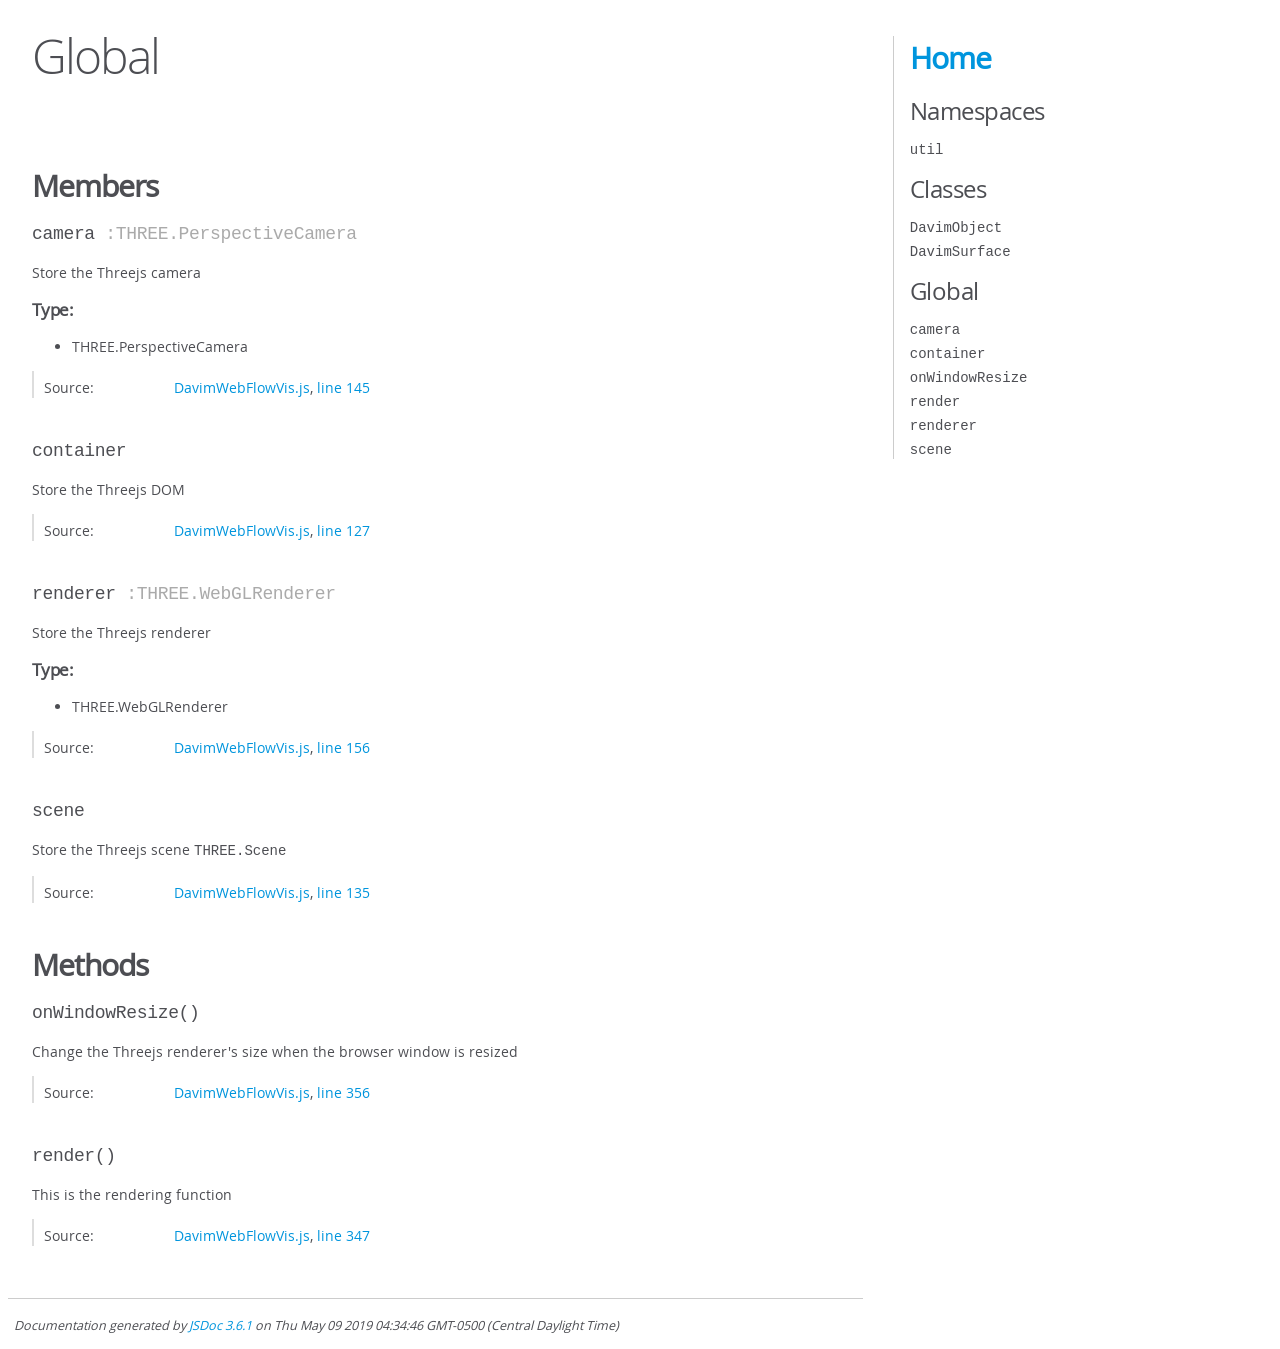
<file: js/docs/global.html>
<!DOCTYPE html>
<html lang="en">
<head>
    <meta charset="utf-8">
    <title>JSDoc: Global</title>

    <script src="scripts/prettify/prettify.js"> </script>
    <script src="scripts/prettify/lang-css.js"> </script>
    <!--[if lt IE 9]>
      <script src="//html5shiv.googlecode.com/svn/trunk/html5.js"></script>
    <![endif]-->
    <link type="text/css" rel="stylesheet" href="styles/prettify-tomorrow.css">
    <link type="text/css" rel="stylesheet" href="styles/jsdoc-default.css">
</head>

<body>

<div id="main">

    <h1 class="page-title">Global</h1>

    




<section>

<header>
    
        <h2></h2>
        
    
</header>

<article>
    <div class="container-overview">
    
        

        


<dl class="details">

    

    

    

    

    

    

    

    

    

    

    

    

    

    

    

    
</dl>


        
    
    </div>

    

    

    

    

    

    

    
        <h3 class="subsection-title">Members</h3>

        
            
<h4 class="name" id="camera"><span class="type-signature"></span>camera<span class="type-signature"> :THREE.PerspectiveCamera</span></h4>




<div class="description">
    Store the Threejs camera
</div>



    <h5>Type:</h5>
    <ul>
        <li>
            
<span class="param-type">THREE.PerspectiveCamera</span>


        </li>
    </ul>





<dl class="details">

    

    

    

    

    

    

    

    

    

    

    

    

    
    <dt class="tag-source">Source:</dt>
    <dd class="tag-source"><ul class="dummy"><li>
        <a href="DavimWebFlowVis.js.html">DavimWebFlowVis.js</a>, <a href="DavimWebFlowVis.js.html#line145">line 145</a>
    </li></ul></dd>
    

    

    

    
</dl>






        
            
<h4 class="name" id="container"><span class="type-signature"></span>container<span class="type-signature"></span></h4>




<div class="description">
    Store the Threejs DOM
</div>







<dl class="details">

    

    

    

    

    

    

    

    

    

    

    

    

    
    <dt class="tag-source">Source:</dt>
    <dd class="tag-source"><ul class="dummy"><li>
        <a href="DavimWebFlowVis.js.html">DavimWebFlowVis.js</a>, <a href="DavimWebFlowVis.js.html#line127">line 127</a>
    </li></ul></dd>
    

    

    

    
</dl>






        
            
<h4 class="name" id="renderer"><span class="type-signature"></span>renderer<span class="type-signature"> :THREE.WebGLRenderer</span></h4>




<div class="description">
    Store the Threejs renderer
</div>



    <h5>Type:</h5>
    <ul>
        <li>
            
<span class="param-type">THREE.WebGLRenderer</span>


        </li>
    </ul>





<dl class="details">

    

    

    

    

    

    

    

    

    

    

    

    

    
    <dt class="tag-source">Source:</dt>
    <dd class="tag-source"><ul class="dummy"><li>
        <a href="DavimWebFlowVis.js.html">DavimWebFlowVis.js</a>, <a href="DavimWebFlowVis.js.html#line156">line 156</a>
    </li></ul></dd>
    

    

    

    
</dl>






        
            
<h4 class="name" id="scene"><span class="type-signature"></span>scene<span class="type-signature"></span></h4>




<div class="description">
    Store the Threejs scene <tt> THREE.Scene </tt>
</div>







<dl class="details">

    

    

    

    

    

    

    

    

    

    

    

    

    
    <dt class="tag-source">Source:</dt>
    <dd class="tag-source"><ul class="dummy"><li>
        <a href="DavimWebFlowVis.js.html">DavimWebFlowVis.js</a>, <a href="DavimWebFlowVis.js.html#line135">line 135</a>
    </li></ul></dd>
    

    

    

    
</dl>






        
    

    
        <h3 class="subsection-title">Methods</h3>

        
            

    

    
    <h4 class="name" id="onWindowResize"><span class="type-signature"></span>onWindowResize<span class="signature">()</span><span class="type-signature"></span></h4>
    

    



<div class="description">
    Change the Threejs renderer's size when the browser window is resized
</div>













<dl class="details">

    

    

    

    

    

    

    

    

    

    

    

    

    
    <dt class="tag-source">Source:</dt>
    <dd class="tag-source"><ul class="dummy"><li>
        <a href="DavimWebFlowVis.js.html">DavimWebFlowVis.js</a>, <a href="DavimWebFlowVis.js.html#line356">line 356</a>
    </li></ul></dd>
    

    

    

    
</dl>




















        
            

    

    
    <h4 class="name" id="render"><span class="type-signature"></span>render<span class="signature">()</span><span class="type-signature"></span></h4>
    

    



<div class="description">
    This is the rendering function
</div>













<dl class="details">

    

    

    

    

    

    

    

    

    

    

    

    

    
    <dt class="tag-source">Source:</dt>
    <dd class="tag-source"><ul class="dummy"><li>
        <a href="DavimWebFlowVis.js.html">DavimWebFlowVis.js</a>, <a href="DavimWebFlowVis.js.html#line347">line 347</a>
    </li></ul></dd>
    

    

    

    
</dl>




















        
    

    

    
</article>

</section>




</div>

<nav>
    <h2><a href="index.html">Home</a></h2><h3>Namespaces</h3><ul><li><a href="util.html">util</a></li></ul><h3>Classes</h3><ul><li><a href="DavimObject.html">DavimObject</a></li><li><a href="DavimSurface.html">DavimSurface</a></li></ul><h3>Global</h3><ul><li><a href="global.html#camera">camera</a></li><li><a href="global.html#container">container</a></li><li><a href="global.html#onWindowResize">onWindowResize</a></li><li><a href="global.html#render">render</a></li><li><a href="global.html#renderer">renderer</a></li><li><a href="global.html#scene">scene</a></li></ul>
</nav>

<br class="clear">

<footer>
    Documentation generated by <a href="https://github.com/jsdoc/jsdoc">JSDoc 3.6.1</a> on Thu May 09 2019 04:34:46 GMT-0500 (Central Daylight Time)
</footer>

<script> prettyPrint(); </script>
<script src="scripts/linenumber.js"> </script>
</body>
</html>
</file>
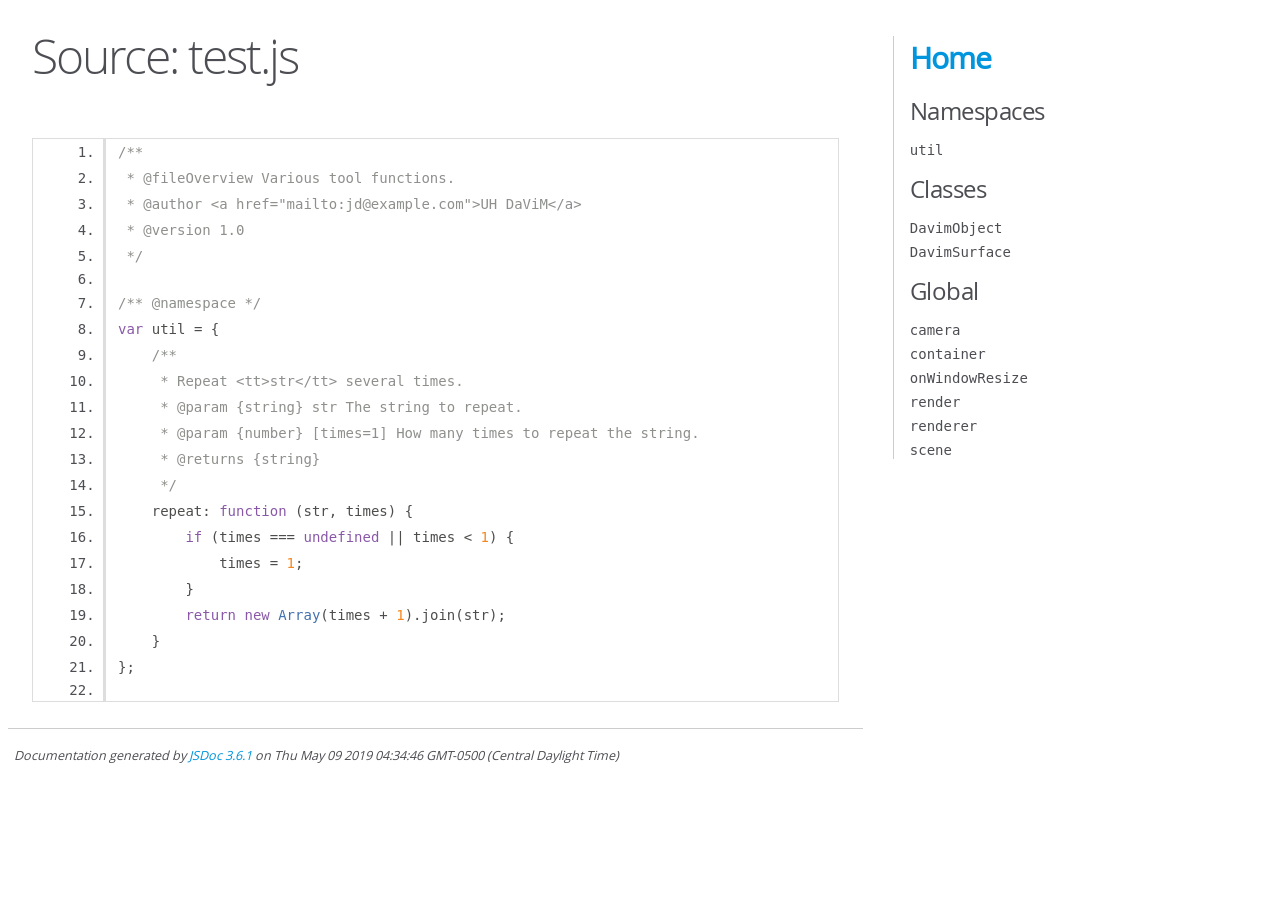
<file: js/docs/test.js.html>
<!DOCTYPE html>
<html lang="en">
<head>
    <meta charset="utf-8">
    <title>JSDoc: Source: test.js</title>

    <script src="scripts/prettify/prettify.js"> </script>
    <script src="scripts/prettify/lang-css.js"> </script>
    <!--[if lt IE 9]>
      <script src="//html5shiv.googlecode.com/svn/trunk/html5.js"></script>
    <![endif]-->
    <link type="text/css" rel="stylesheet" href="styles/prettify-tomorrow.css">
    <link type="text/css" rel="stylesheet" href="styles/jsdoc-default.css">
</head>

<body>

<div id="main">

    <h1 class="page-title">Source: test.js</h1>

    



    
    <section>
        <article>
            <pre class="prettyprint source linenums"><code>/**
 * @fileOverview Various tool functions.
 * @author &lt;a href="mailto:jd@example.com">UH DaViM&lt;/a>
 * @version 1.0
 */

/** @namespace */
var util = {
    /**
     * Repeat &lt;tt>str&lt;/tt> several times.
     * @param {string} str The string to repeat.
     * @param {number} [times=1] How many times to repeat the string.
     * @returns {string}
     */
    repeat: function (str, times) {
        if (times === undefined || times &lt; 1) {
            times = 1;
        }
        return new Array(times + 1).join(str);
    }
};

</code></pre>
        </article>
    </section>




</div>

<nav>
    <h2><a href="index.html">Home</a></h2><h3>Namespaces</h3><ul><li><a href="util.html">util</a></li></ul><h3>Classes</h3><ul><li><a href="DavimObject.html">DavimObject</a></li><li><a href="DavimSurface.html">DavimSurface</a></li></ul><h3>Global</h3><ul><li><a href="global.html#camera">camera</a></li><li><a href="global.html#container">container</a></li><li><a href="global.html#onWindowResize">onWindowResize</a></li><li><a href="global.html#render">render</a></li><li><a href="global.html#renderer">renderer</a></li><li><a href="global.html#scene">scene</a></li></ul>
</nav>

<br class="clear">

<footer>
    Documentation generated by <a href="https://github.com/jsdoc/jsdoc">JSDoc 3.6.1</a> on Thu May 09 2019 04:34:46 GMT-0500 (Central Daylight Time)
</footer>

<script> prettyPrint(); </script>
<script src="scripts/linenumber.js"> </script>
</body>
</html>
</file>
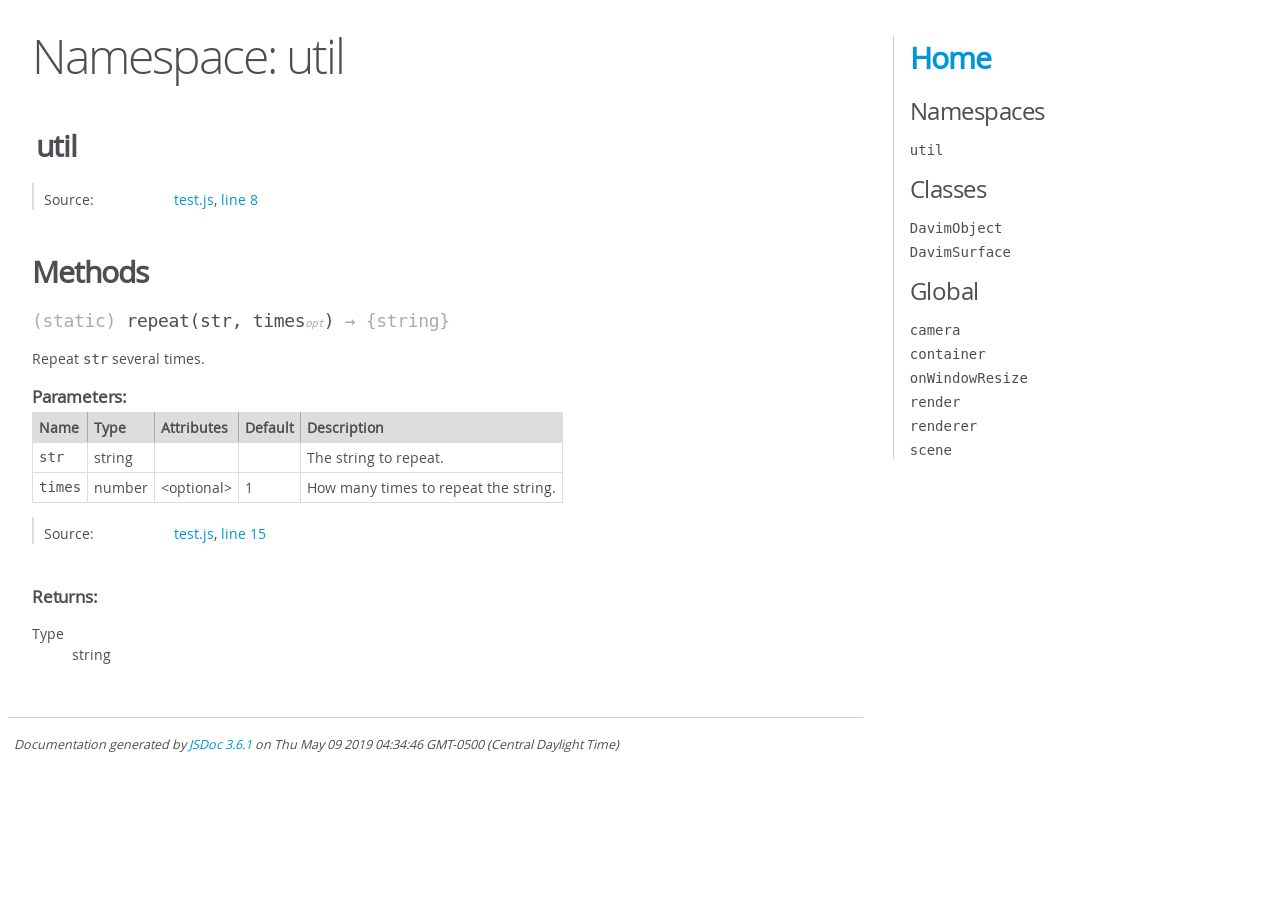
<file: js/docs/util.html>
<!DOCTYPE html>
<html lang="en">
<head>
    <meta charset="utf-8">
    <title>JSDoc: Namespace: util</title>

    <script src="scripts/prettify/prettify.js"> </script>
    <script src="scripts/prettify/lang-css.js"> </script>
    <!--[if lt IE 9]>
      <script src="//html5shiv.googlecode.com/svn/trunk/html5.js"></script>
    <![endif]-->
    <link type="text/css" rel="stylesheet" href="styles/prettify-tomorrow.css">
    <link type="text/css" rel="stylesheet" href="styles/jsdoc-default.css">
</head>

<body>

<div id="main">

    <h1 class="page-title">Namespace: util</h1>

    




<section>

<header>
    
        <h2>util</h2>
        
    
</header>

<article>
    <div class="container-overview">
    
        

        


<dl class="details">

    

    

    

    

    

    

    

    

    

    

    

    

    
    <dt class="tag-source">Source:</dt>
    <dd class="tag-source"><ul class="dummy"><li>
        <a href="test.js.html">test.js</a>, <a href="test.js.html#line8">line 8</a>
    </li></ul></dd>
    

    

    

    
</dl>


        
    
    </div>

    

    

    

    

    

    

    

    
        <h3 class="subsection-title">Methods</h3>

        
            

    

    
    <h4 class="name" id=".repeat"><span class="type-signature">(static) </span>repeat<span class="signature">(str, times<span class="signature-attributes">opt</span>)</span><span class="type-signature"> &rarr; {string}</span></h4>
    

    



<div class="description">
    Repeat <tt>str</tt> several times.
</div>









    <h5>Parameters:</h5>
    

<table class="params">
    <thead>
    <tr>
        
        <th>Name</th>
        

        <th>Type</th>

        
        <th>Attributes</th>
        

        
        <th>Default</th>
        

        <th class="last">Description</th>
    </tr>
    </thead>

    <tbody>
    

        <tr>
            
                <td class="name"><code>str</code></td>
            

            <td class="type">
            
                
<span class="param-type">string</span>


            
            </td>

            
                <td class="attributes">
                

                

                
                </td>
            

            
                <td class="default">
                
                </td>
            

            <td class="description last">The string to repeat.</td>
        </tr>

    

        <tr>
            
                <td class="name"><code>times</code></td>
            

            <td class="type">
            
                
<span class="param-type">number</span>


            
            </td>

            
                <td class="attributes">
                
                    &lt;optional><br>
                

                

                
                </td>
            

            
                <td class="default">
                
                    1
                
                </td>
            

            <td class="description last">How many times to repeat the string.</td>
        </tr>

    
    </tbody>
</table>






<dl class="details">

    

    

    

    

    

    

    

    

    

    

    

    

    
    <dt class="tag-source">Source:</dt>
    <dd class="tag-source"><ul class="dummy"><li>
        <a href="test.js.html">test.js</a>, <a href="test.js.html#line15">line 15</a>
    </li></ul></dd>
    

    

    

    
</dl>















<h5>Returns:</h5>

        


<dl>
    <dt>
        Type
    </dt>
    <dd>
        
<span class="param-type">string</span>


    </dd>
</dl>

    





        
    

    

    
</article>

</section>




</div>

<nav>
    <h2><a href="index.html">Home</a></h2><h3>Namespaces</h3><ul><li><a href="util.html">util</a></li></ul><h3>Classes</h3><ul><li><a href="DavimObject.html">DavimObject</a></li><li><a href="DavimSurface.html">DavimSurface</a></li></ul><h3>Global</h3><ul><li><a href="global.html#camera">camera</a></li><li><a href="global.html#container">container</a></li><li><a href="global.html#onWindowResize">onWindowResize</a></li><li><a href="global.html#render">render</a></li><li><a href="global.html#renderer">renderer</a></li><li><a href="global.html#scene">scene</a></li></ul>
</nav>

<br class="clear">

<footer>
    Documentation generated by <a href="https://github.com/jsdoc/jsdoc">JSDoc 3.6.1</a> on Thu May 09 2019 04:34:46 GMT-0500 (Central Daylight Time)
</footer>

<script> prettyPrint(); </script>
<script src="scripts/linenumber.js"> </script>
</body>
</html>
</file>
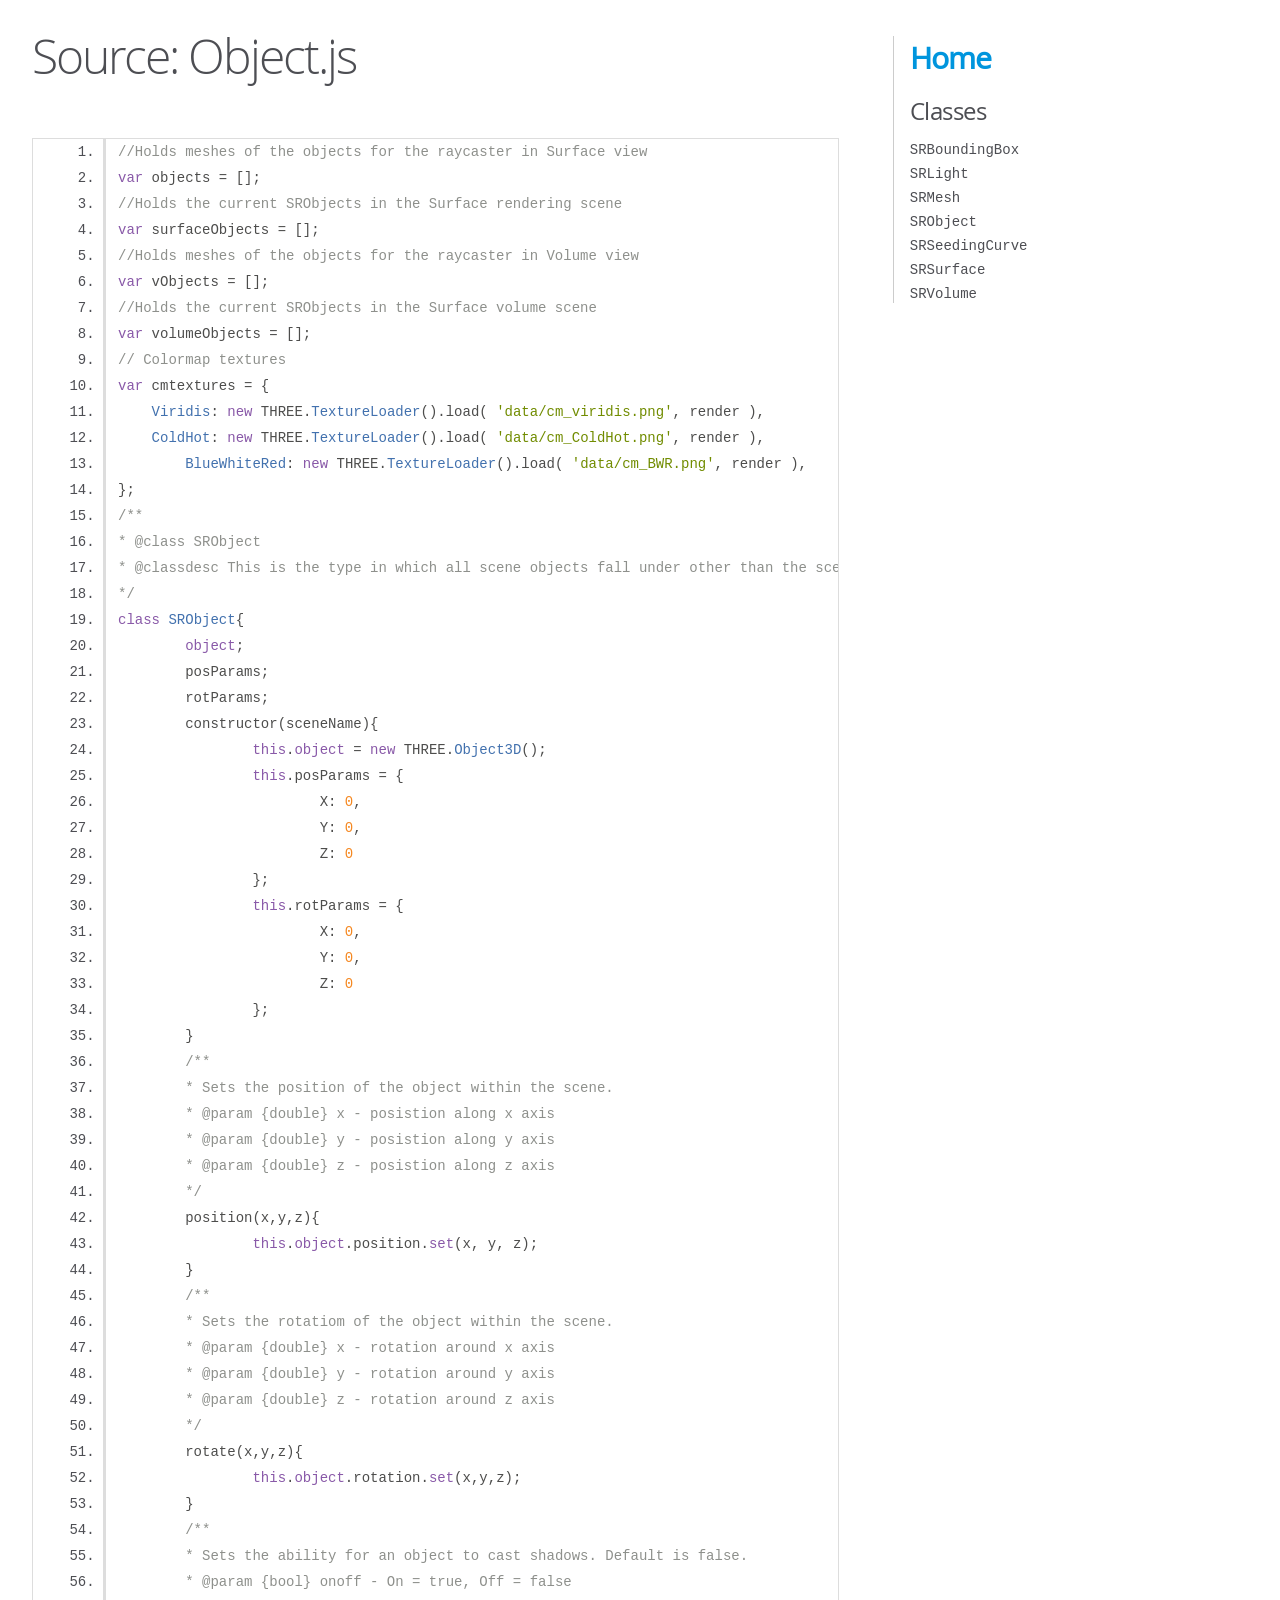
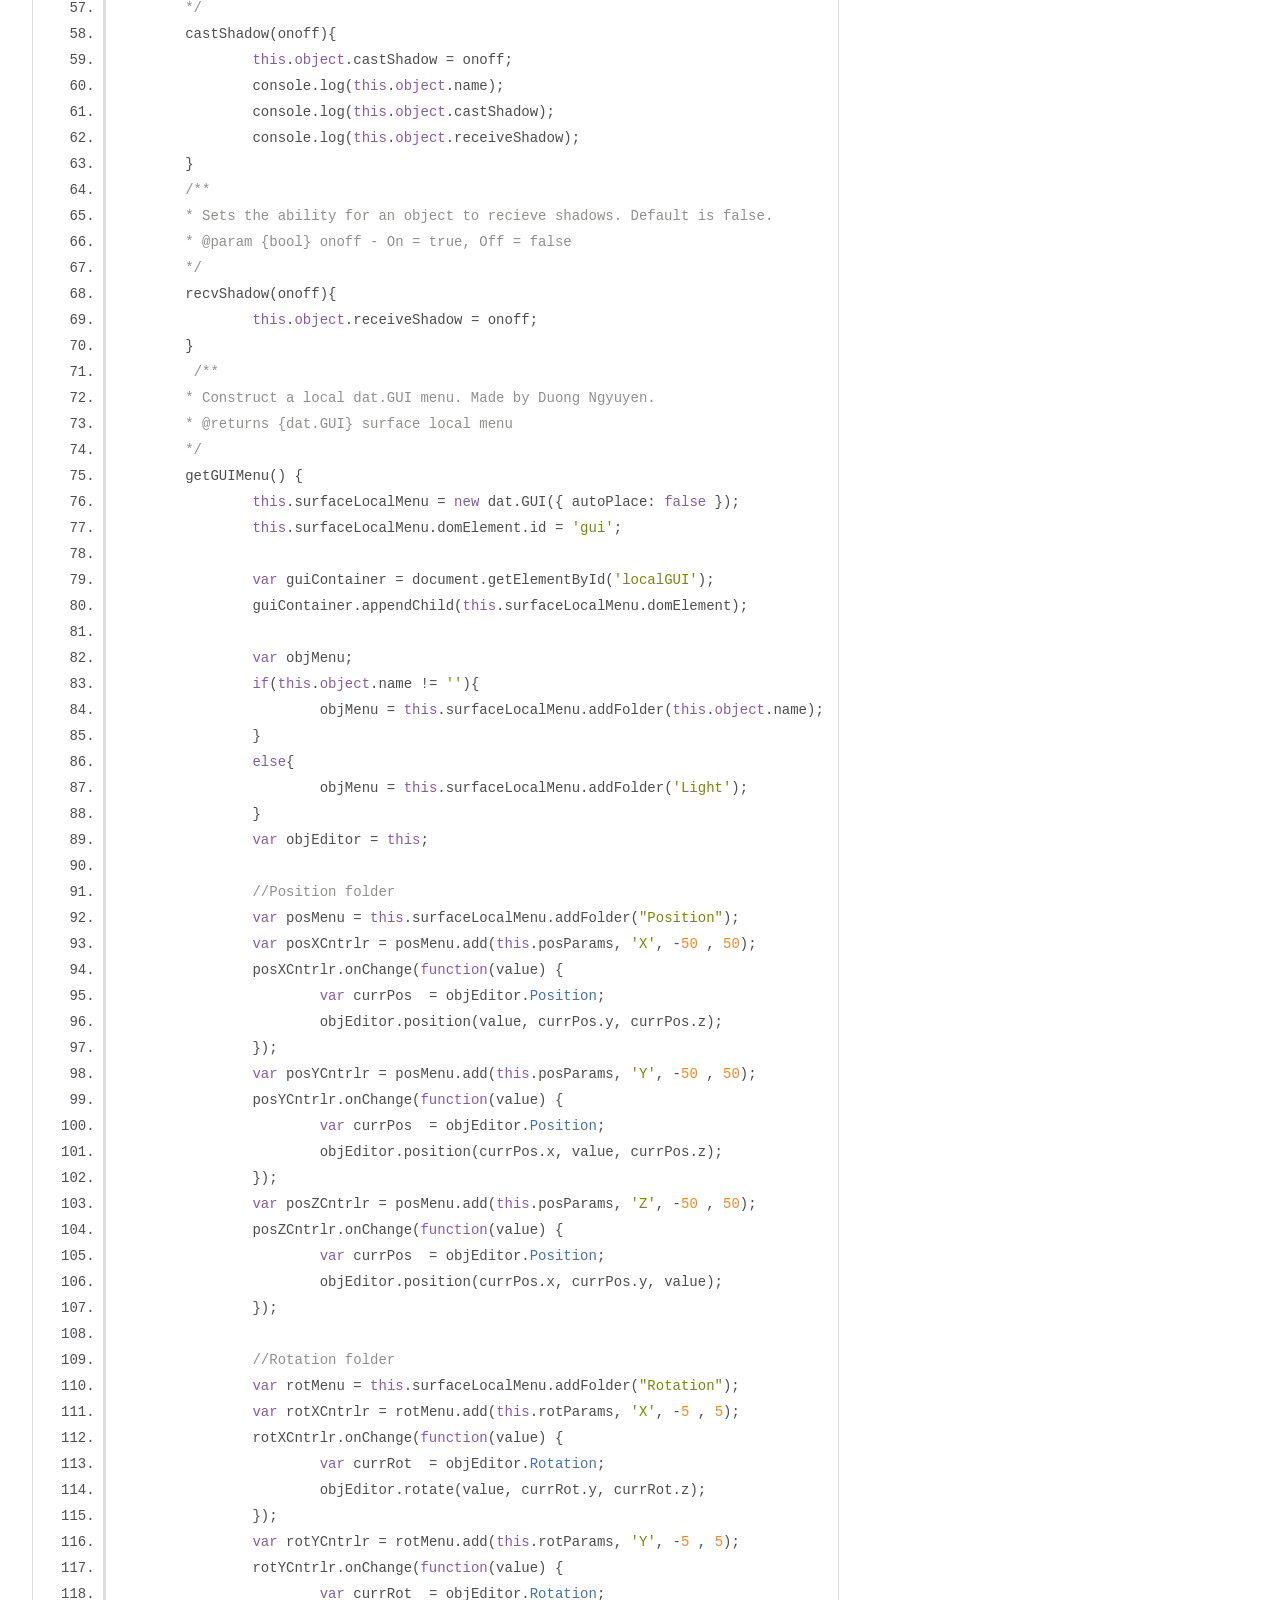
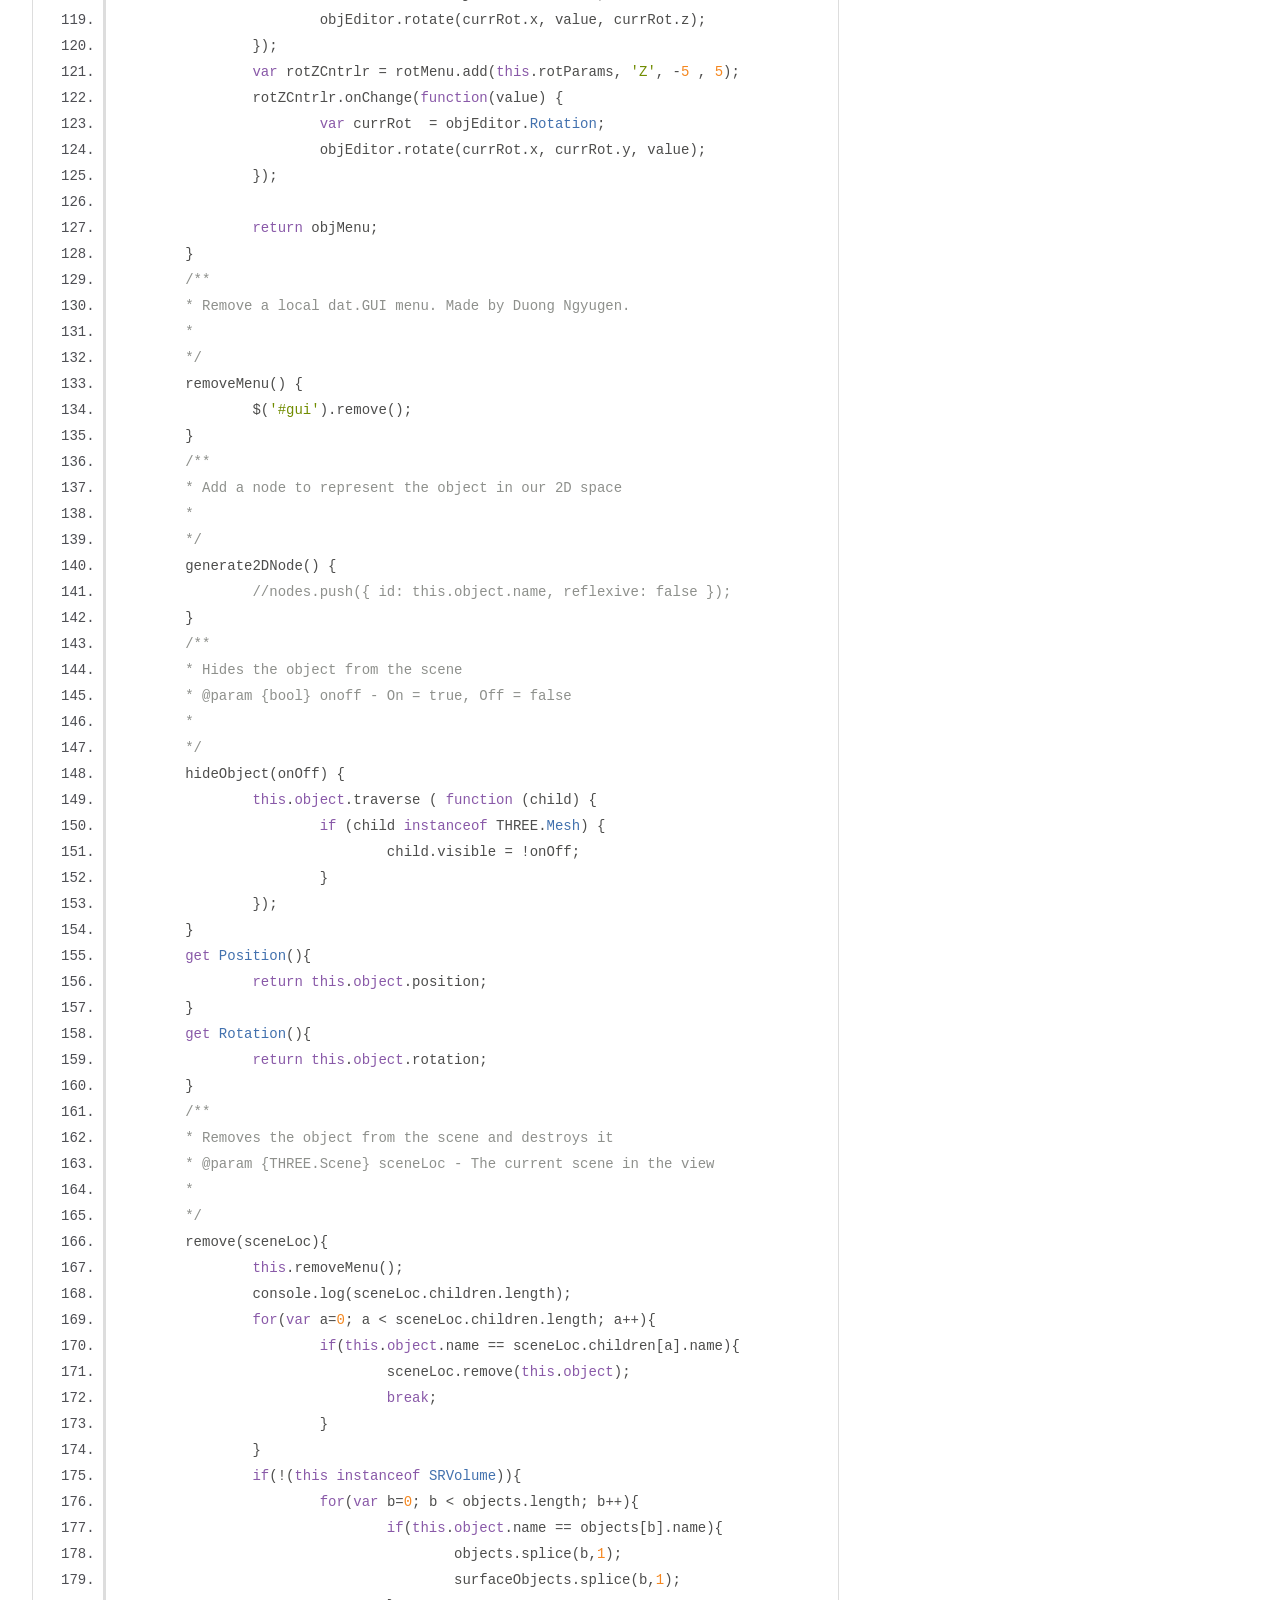
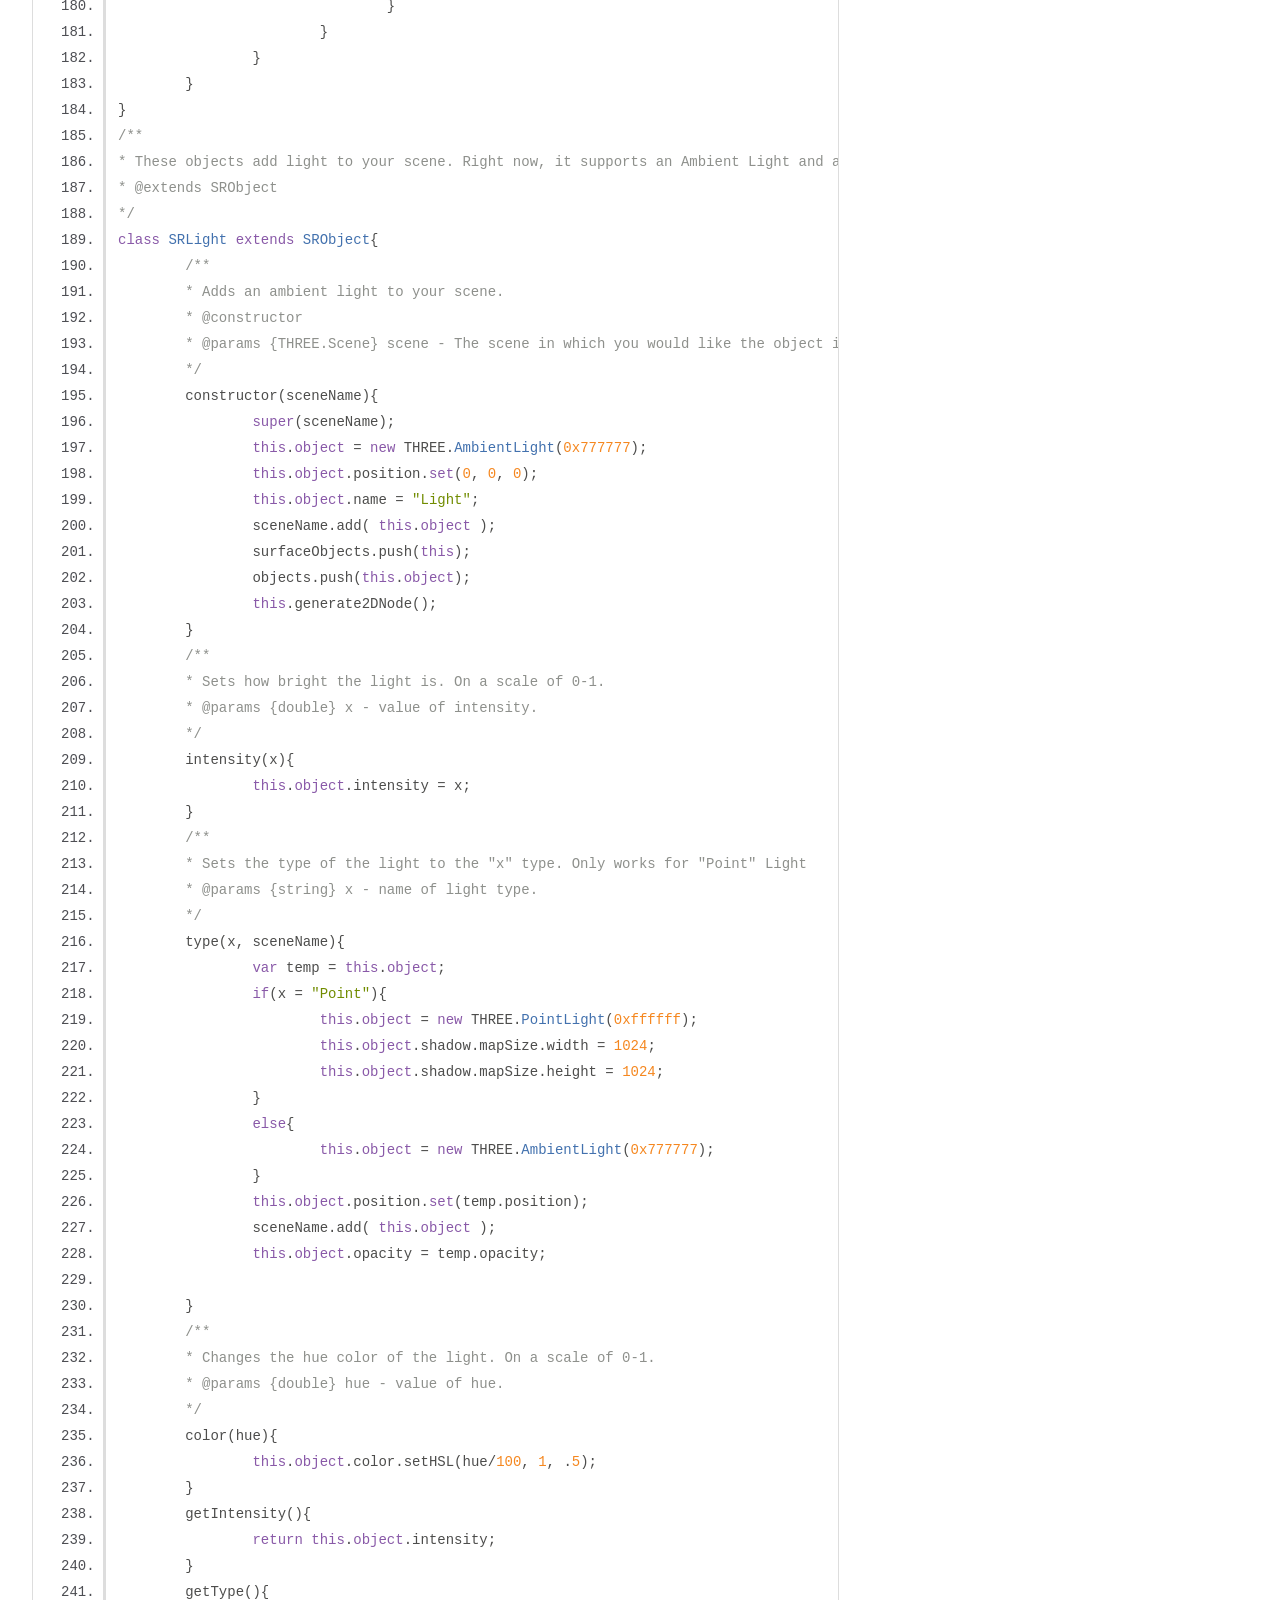
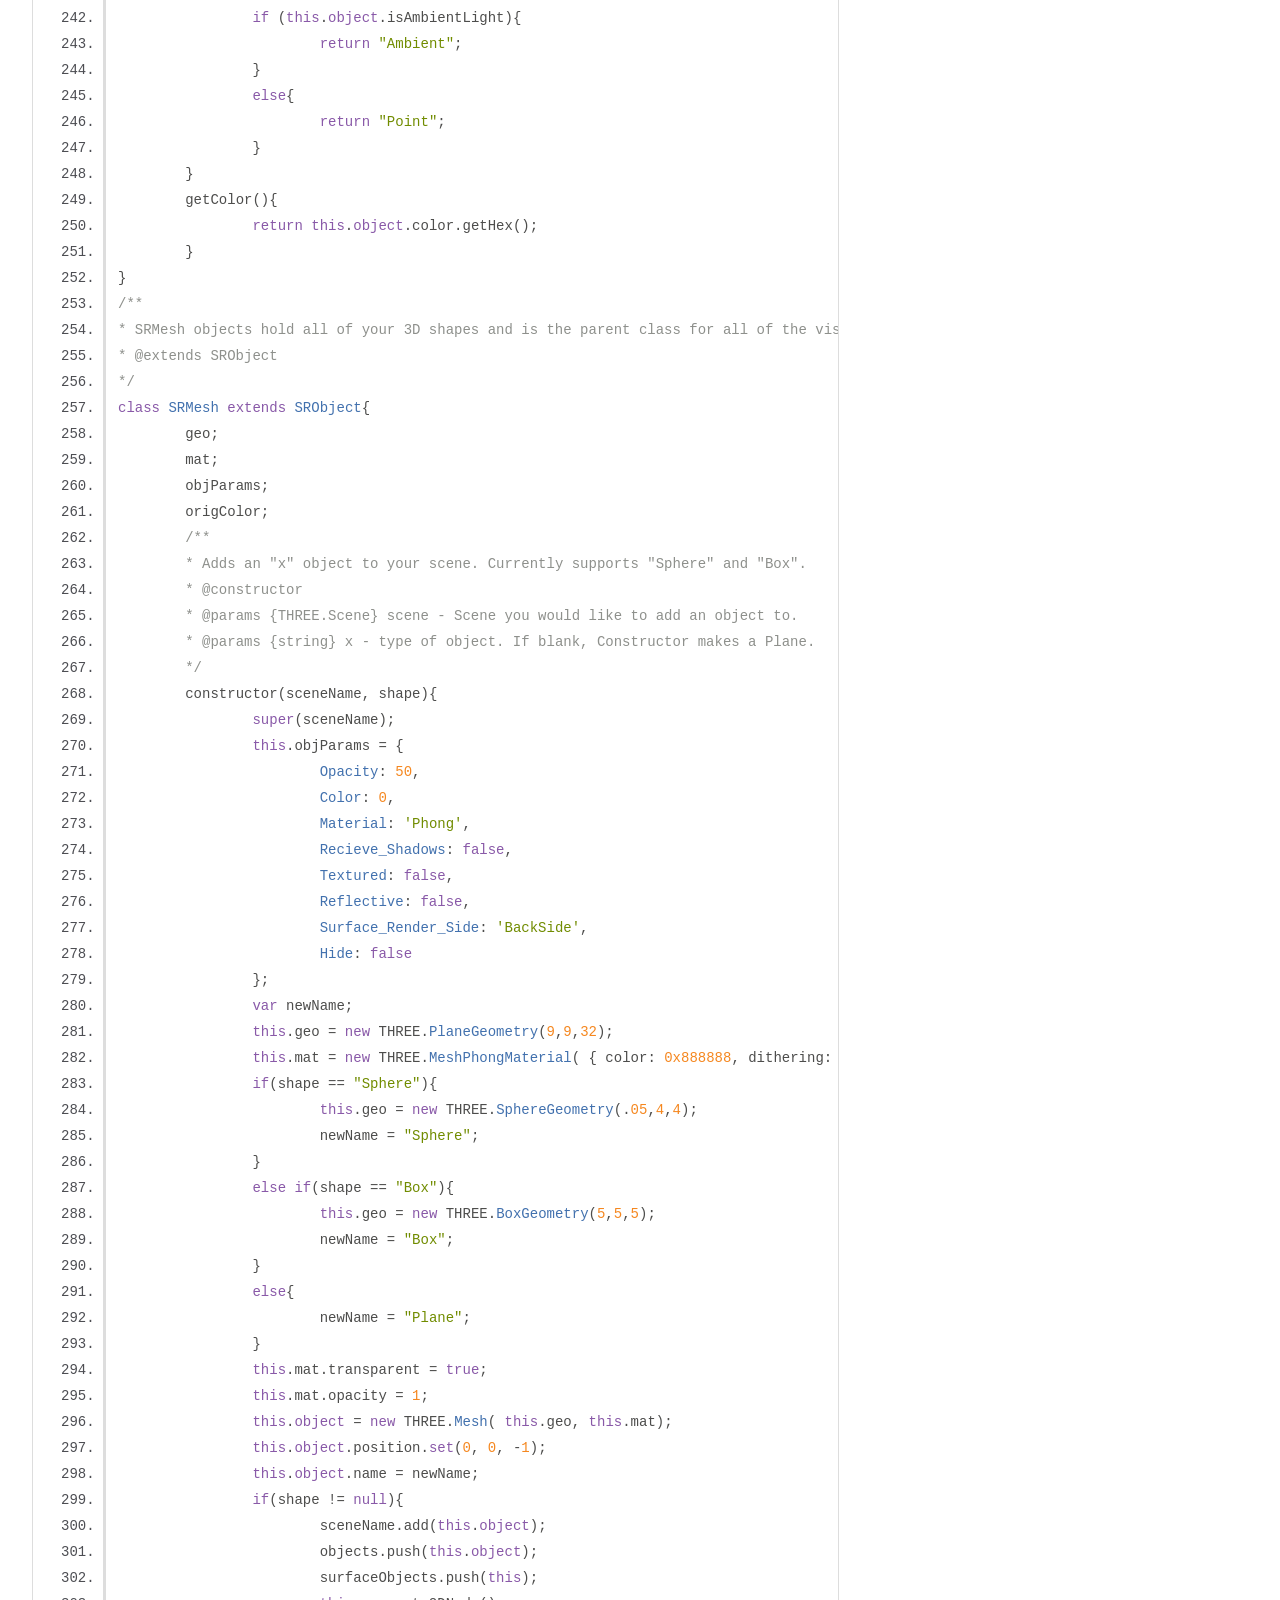
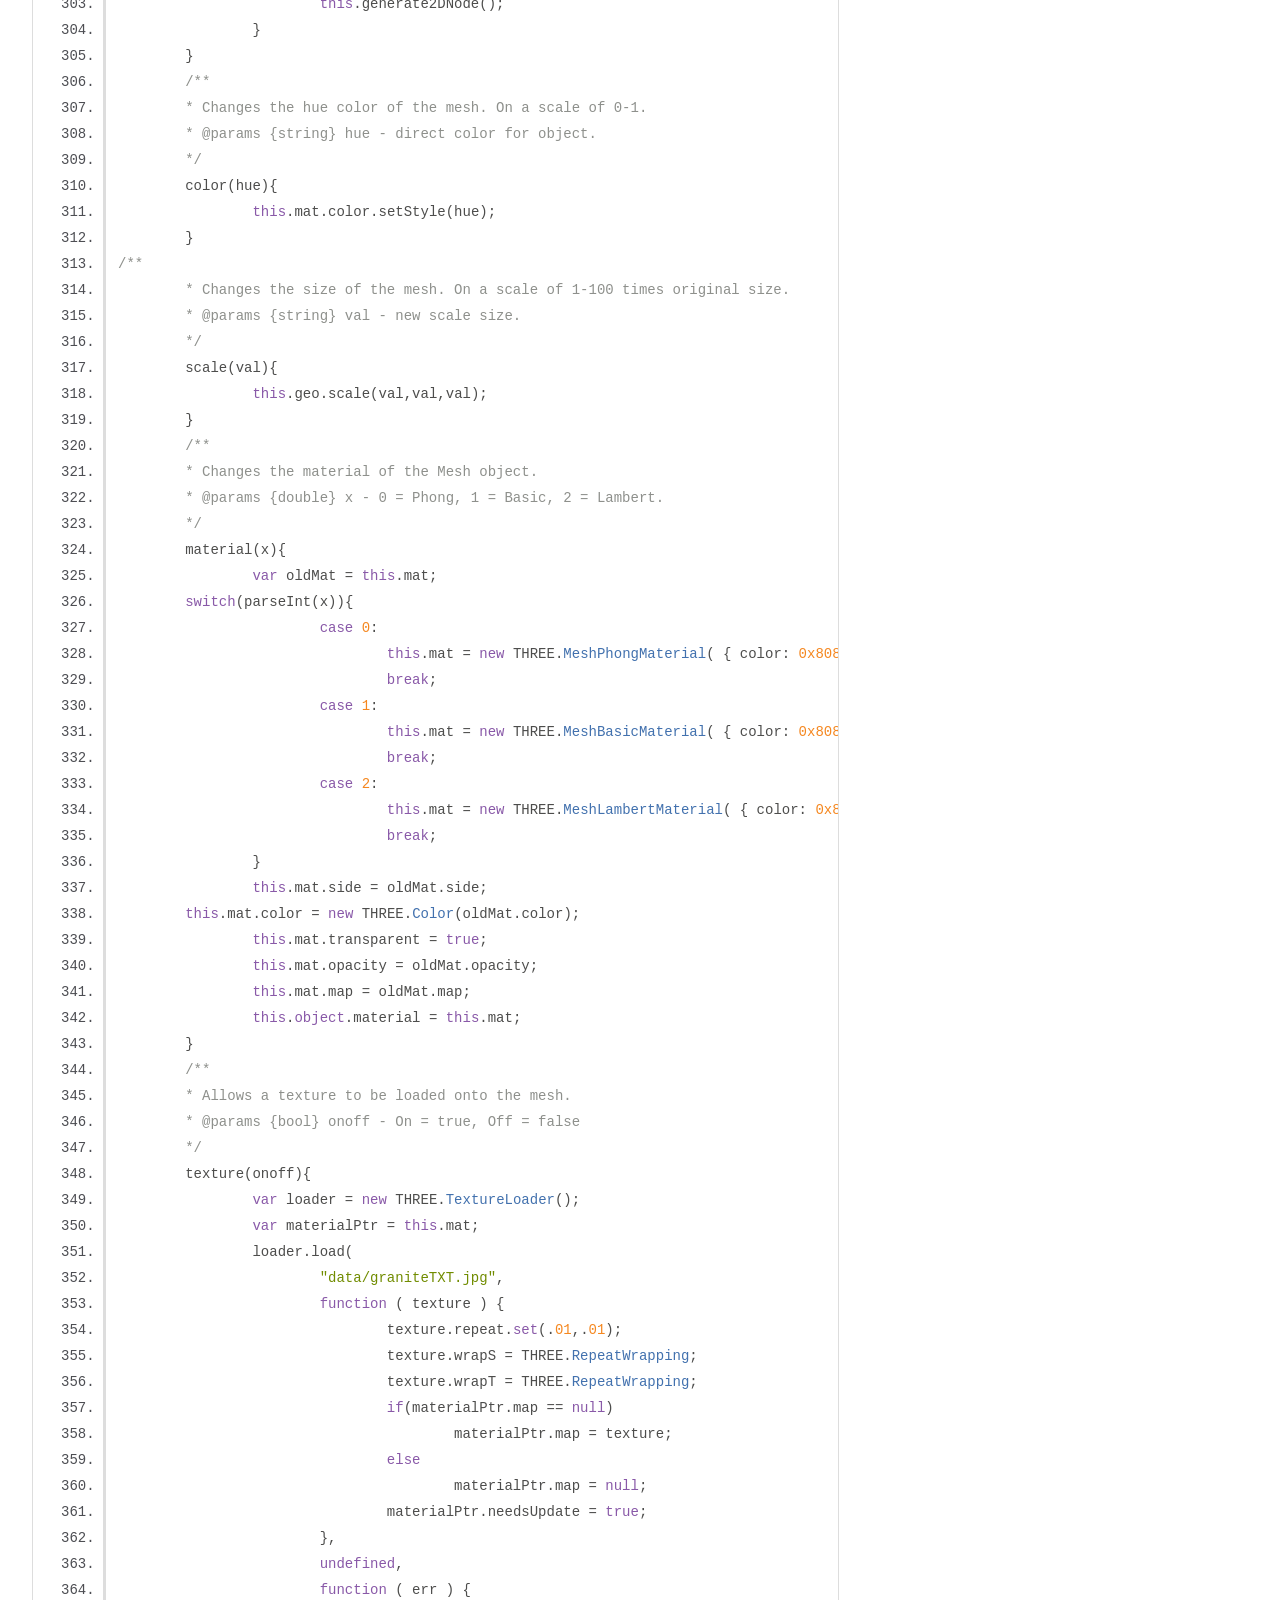
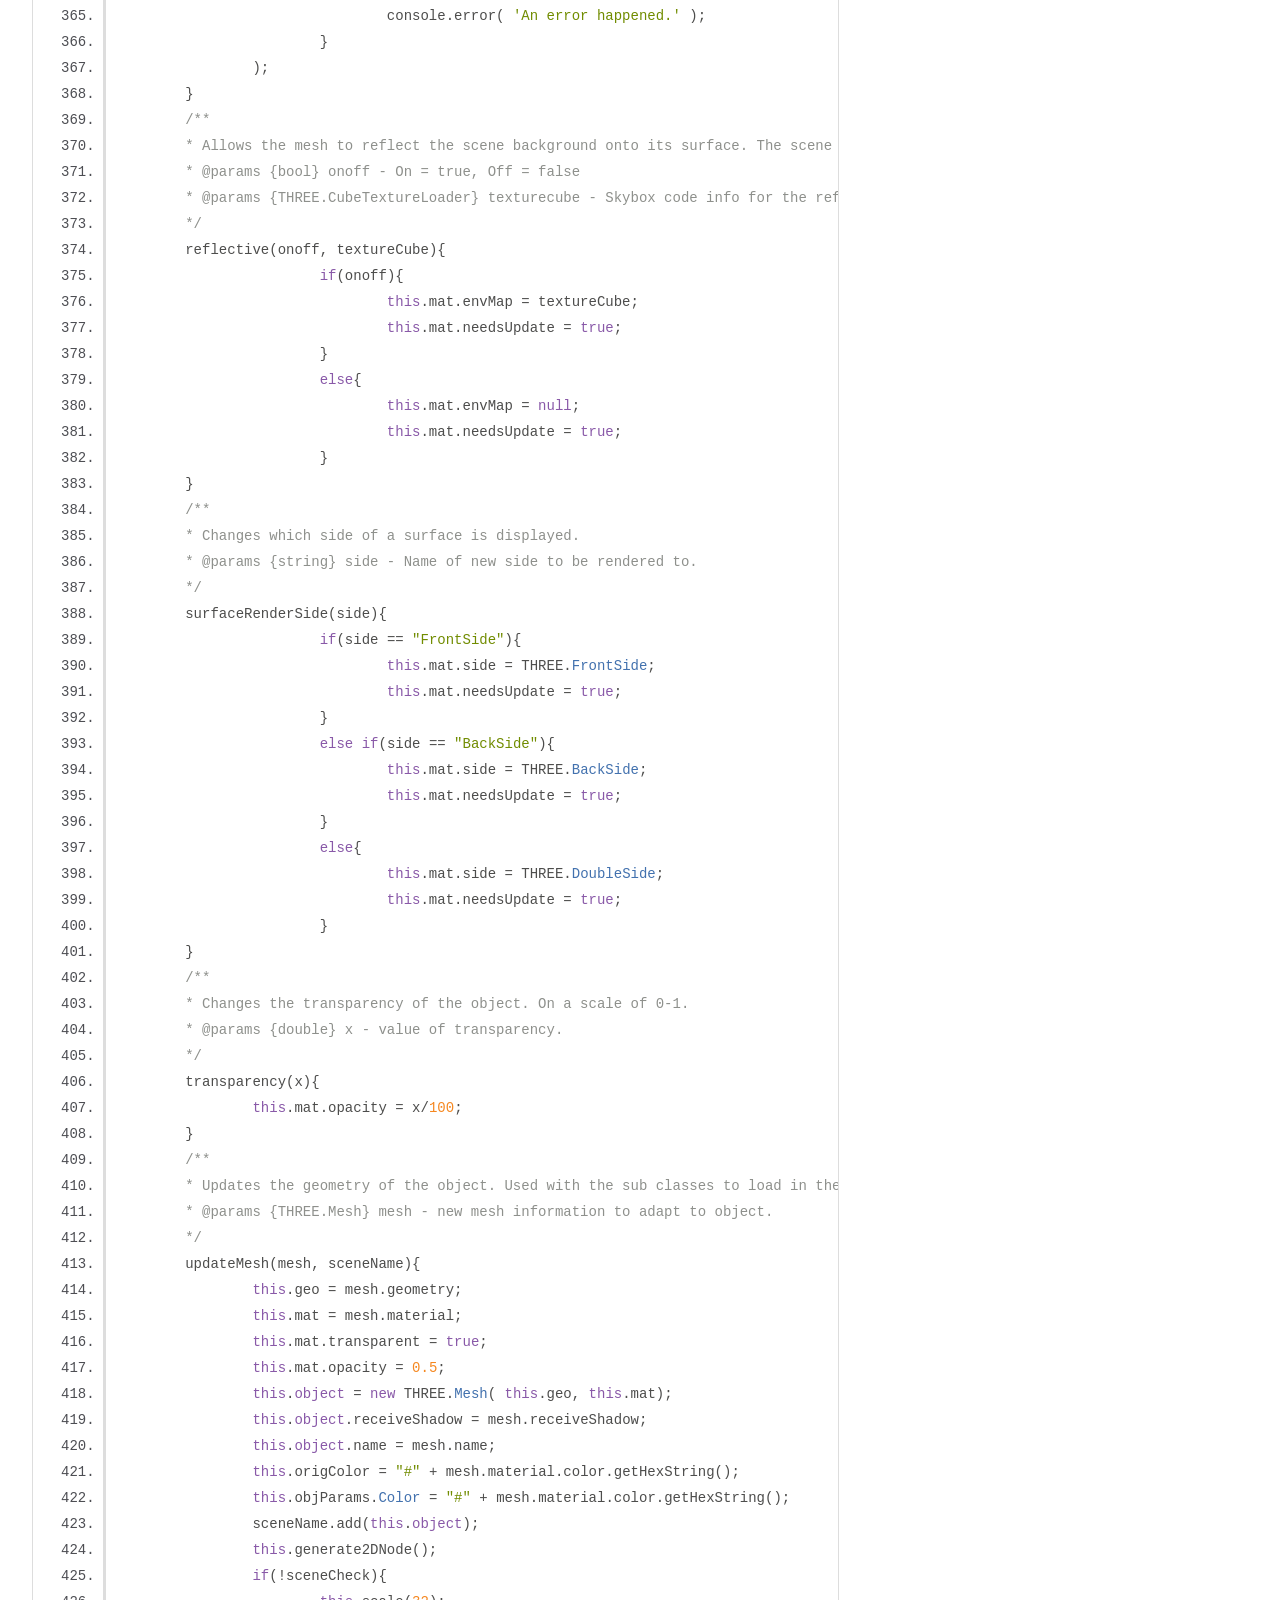
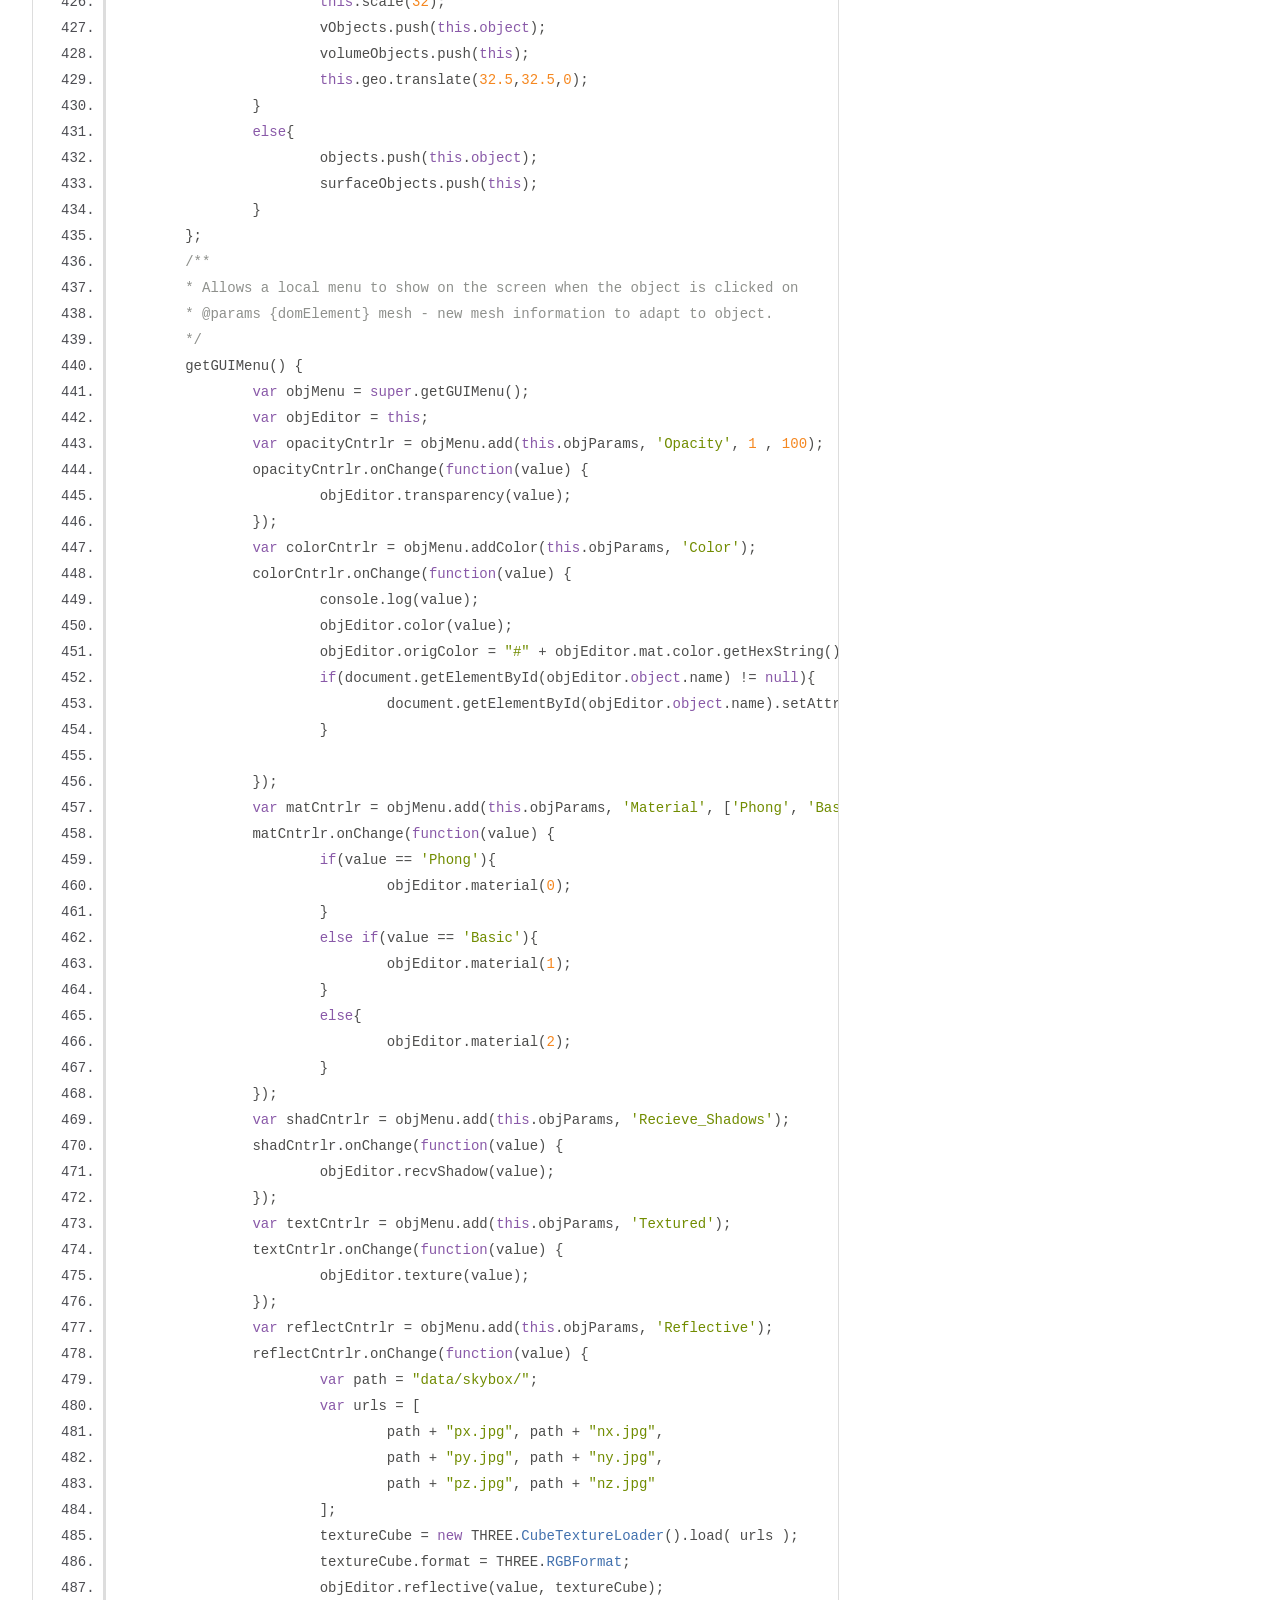
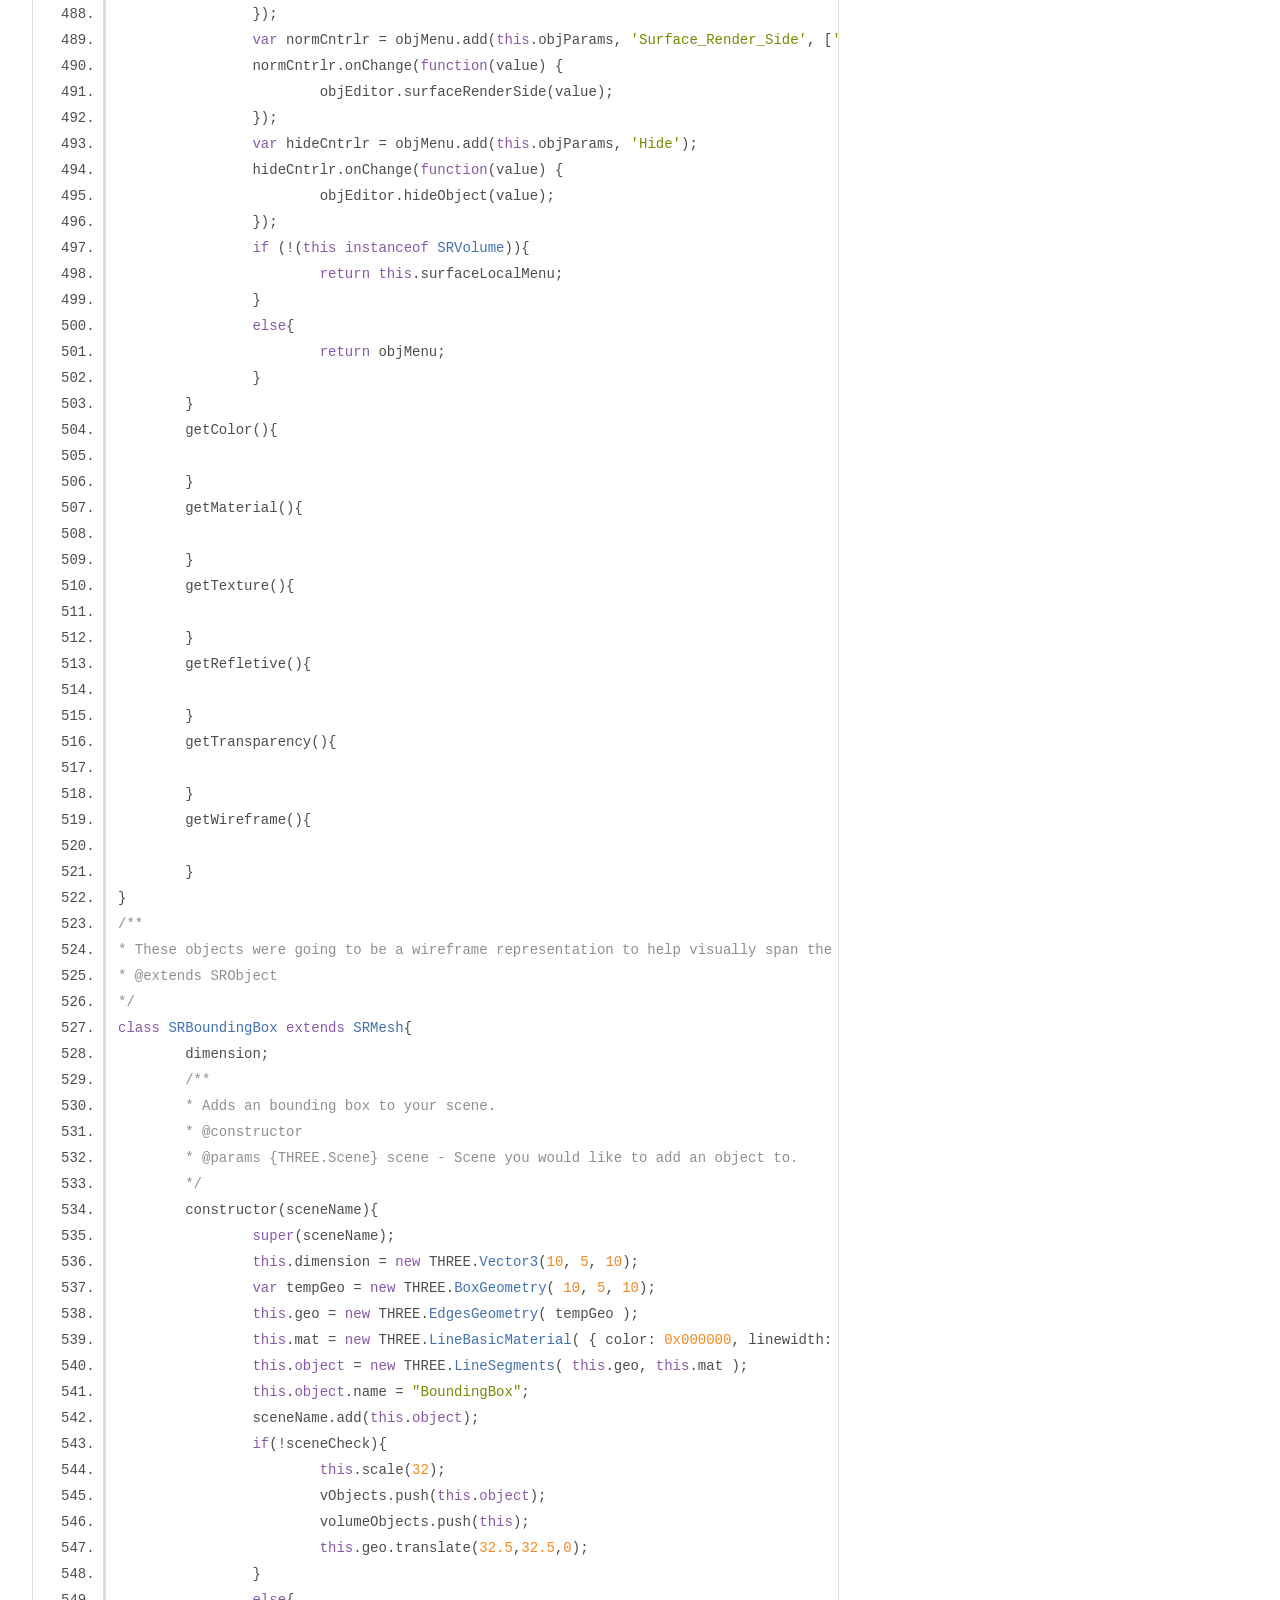
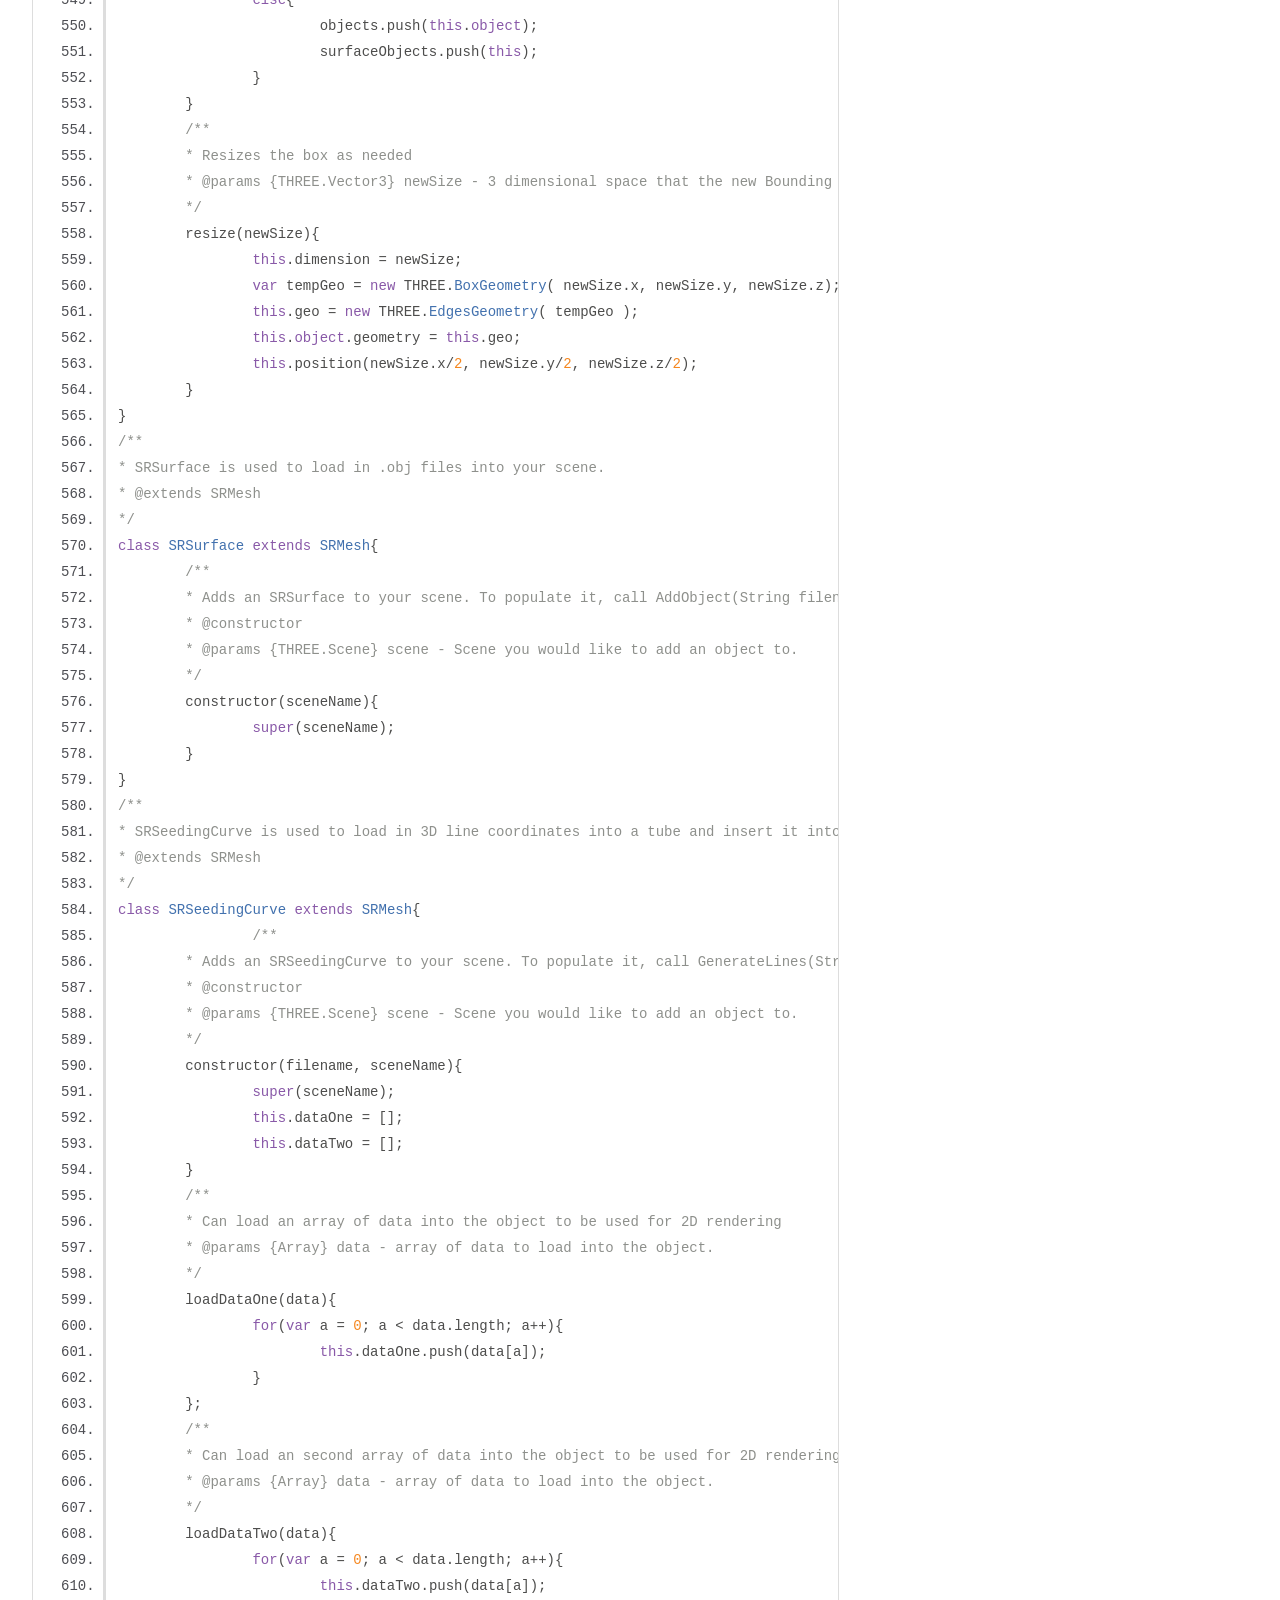
<file: js/out/Object.js.html>
<!DOCTYPE html>
<html lang="en">
<head>
    <meta charset="utf-8">
    <title>JSDoc: Source: Object.js</title>

    <script src="scripts/prettify/prettify.js"> </script>
    <script src="scripts/prettify/lang-css.js"> </script>
    <!--[if lt IE 9]>
      <script src="//html5shiv.googlecode.com/svn/trunk/html5.js"></script>
    <![endif]-->
    <link type="text/css" rel="stylesheet" href="styles/prettify-tomorrow.css">
    <link type="text/css" rel="stylesheet" href="styles/jsdoc-default.css">
</head>

<body>

<div id="main">

    <h1 class="page-title">Source: Object.js</h1>

    



    
    <section>
        <article>
            <pre class="prettyprint source linenums"><code>//Holds meshes of the objects for the raycaster in Surface view
var objects = [];
//Holds the current SRObjects in the Surface rendering scene
var surfaceObjects = [];
//Holds meshes of the objects for the raycaster in Volume view
var vObjects = [];
//Holds the current SRObjects in the Surface volume scene
var volumeObjects = [];
// Colormap textures
var cmtextures = {
    Viridis: new THREE.TextureLoader().load( 'data/cm_viridis.png', render ),
    ColdHot: new THREE.TextureLoader().load( 'data/cm_ColdHot.png', render ),
	BlueWhiteRed: new THREE.TextureLoader().load( 'data/cm_BWR.png', render ),
};
/** 
* @class SRObject
* @classdesc This is the type in which all scene objects fall under other than the scene and the camera. This is a base class, so you will not need to construct an object as an SRObject. Instead, utilize the constructors with the children classes. 
*/
class SRObject{
	object;
	posParams;
	rotParams;
	constructor(sceneName){
		this.object = new THREE.Object3D();
		this.posParams = {
			X: 0,
			Y: 0,
			Z: 0
		};
		this.rotParams = {
			X: 0,
			Y: 0,
			Z: 0
		};
	}
	/**
	* Sets the position of the object within the scene.
	* @param {double} x - posistion along x axis
	* @param {double} y - posistion along y axis
	* @param {double} z - posistion along z axis
	*/
	position(x,y,z){
		this.object.position.set(x, y, z);
	}
	/**
	* Sets the rotatiom of the object within the scene.
	* @param {double} x - rotation around x axis
	* @param {double} y - rotation around y axis
	* @param {double} z - rotation around z axis
	*/
	rotate(x,y,z){
		this.object.rotation.set(x,y,z);
	}
	/**
	* Sets the ability for an object to cast shadows. Default is false.
	* @param {bool} onoff - On = true, Off = false
	*/
	castShadow(onoff){
		this.object.castShadow = onoff;
		console.log(this.object.name);
		console.log(this.object.castShadow);
		console.log(this.object.receiveShadow);
	}
	/**
	* Sets the ability for an object to recieve shadows. Default is false.
	* @param {bool} onoff - On = true, Off = false
	*/
	recvShadow(onoff){
		this.object.receiveShadow = onoff;
	}
	 /**
	* Construct a local dat.GUI menu. Made by Duong Ngyuyen.
	* @returns {dat.GUI} surface local menu
	*/
	getGUIMenu() {
		this.surfaceLocalMenu = new dat.GUI({ autoPlace: false });
		this.surfaceLocalMenu.domElement.id = 'gui';
		
		var guiContainer = document.getElementById('localGUI');
		guiContainer.appendChild(this.surfaceLocalMenu.domElement);
		
		var objMenu;
		if(this.object.name != ''){
			objMenu = this.surfaceLocalMenu.addFolder(this.object.name);
		}
		else{
			objMenu = this.surfaceLocalMenu.addFolder('Light');
		}
		var objEditor = this;
		
		//Position folder
		var posMenu = this.surfaceLocalMenu.addFolder("Position");
		var posXCntrlr = posMenu.add(this.posParams, 'X', -50 , 50);
		posXCntrlr.onChange(function(value) {
			var currPos  = objEditor.Position;
			objEditor.position(value, currPos.y, currPos.z);
		});
		var posYCntrlr = posMenu.add(this.posParams, 'Y', -50 , 50);
		posYCntrlr.onChange(function(value) {
			var currPos  = objEditor.Position;
			objEditor.position(currPos.x, value, currPos.z);
		});
		var posZCntrlr = posMenu.add(this.posParams, 'Z', -50 , 50);
		posZCntrlr.onChange(function(value) {
			var currPos  = objEditor.Position;
			objEditor.position(currPos.x, currPos.y, value);
		});
		
		//Rotation folder
		var rotMenu = this.surfaceLocalMenu.addFolder("Rotation");
		var rotXCntrlr = rotMenu.add(this.rotParams, 'X', -5 , 5);
		rotXCntrlr.onChange(function(value) {
			var currRot  = objEditor.Rotation;
			objEditor.rotate(value, currRot.y, currRot.z);
		});
		var rotYCntrlr = rotMenu.add(this.rotParams, 'Y', -5 , 5);
		rotYCntrlr.onChange(function(value) {
			var currRot  = objEditor.Rotation;
			objEditor.rotate(currRot.x, value, currRot.z);
		});
		var rotZCntrlr = rotMenu.add(this.rotParams, 'Z', -5 , 5);
		rotZCntrlr.onChange(function(value) {
			var currRot  = objEditor.Rotation;
			objEditor.rotate(currRot.x, currRot.y, value);
		});
		
		return objMenu;
	}
	/**
	* Remove a local dat.GUI menu. Made by Duong Ngyugen.
	* 
	*/
	removeMenu() {
		$('#gui').remove();
	}
	/**
	* Add a node to represent the object in our 2D space
	* 
	*/
	generate2DNode() {
		//nodes.push({ id: this.object.name, reflexive: false });
	}
	/**
	* Hides the object from the scene
	* @param {bool} onoff - On = true, Off = false
	* 
	*/
	hideObject(onOff) {
		this.object.traverse ( function (child) {
			if (child instanceof THREE.Mesh) {
				child.visible = !onOff;
			}
		});
	}
	get Position(){
		return this.object.position;
	}
	get Rotation(){
		return this.object.rotation;
	}
	/**
	* Removes the object from the scene and destroys it
	* @param {THREE.Scene} sceneLoc - The current scene in the view
	* 
	*/
	remove(sceneLoc){
		this.removeMenu();
		console.log(sceneLoc.children.length);
		for(var a=0; a &lt; sceneLoc.children.length; a++){
			if(this.object.name == sceneLoc.children[a].name){
				sceneLoc.remove(this.object);
				break;
			}
		}
		if(!(this instanceof SRVolume)){
			for(var b=0; b &lt; objects.length; b++){
				if(this.object.name == objects[b].name){
					objects.splice(b,1);
					surfaceObjects.splice(b,1);
				}
			}
		}
	}
}
/**
* These objects add light to your scene. Right now, it supports an Ambient Light and a Point Light.
* @extends SRObject
*/
class SRLight extends SRObject{
	/**
	* Adds an ambient light to your scene.
	* @constructor
	* @params {THREE.Scene} scene - The scene in which you would like the object in.
	*/
	constructor(sceneName){
		super(sceneName);
		this.object = new THREE.AmbientLight(0x777777);
		this.object.position.set(0, 0, 0);
		this.object.name = "Light";
		sceneName.add( this.object );
		surfaceObjects.push(this);
		objects.push(this.object);
		this.generate2DNode();
	}
	/**
	* Sets how bright the light is. On a scale of 0-1.
	* @params {double} x - value of intensity.
	*/
	intensity(x){
		this.object.intensity = x;
	}
	/**
	* Sets the type of the light to the "x" type. Only works for "Point" Light
	* @params {string} x - name of light type.
	*/
	type(x, sceneName){
		var temp = this.object;
		if(x = "Point"){
			this.object = new THREE.PointLight(0xffffff);
			this.object.shadow.mapSize.width = 1024;
			this.object.shadow.mapSize.height = 1024; 
		}
		else{
			this.object = new THREE.AmbientLight(0x777777);
		}
		this.object.position.set(temp.position);
		sceneName.add( this.object );
		this.object.opacity = temp.opacity;
		
	}
	/**
	* Changes the hue color of the light. On a scale of 0-1.
	* @params {double} hue - value of hue.
	*/
	color(hue){
		this.object.color.setHSL(hue/100, 1, .5);
	}
	getIntensity(){
		return this.object.intensity;
	}
	getType(){
		if (this.object.isAmbientLight){
			return "Ambient";
		}
		else{
			return "Point";
		}
	}
	getColor(){
		return this.object.color.getHex();
	}
}
/**
* SRMesh objects hold all of your 3D shapes and is the parent class for all of the visible objects in the scene.
* @extends SRObject
*/
class SRMesh extends SRObject{
	geo;
	mat;
	objParams;
	origColor;
	/**
	* Adds an "x" object to your scene. Currently supports "Sphere" and "Box".
	* @constructor
	* @params {THREE.Scene} scene - Scene you would like to add an object to.
	* @params {string} x - type of object. If blank, Constructor makes a Plane.
	*/
	constructor(sceneName, shape){
		super(sceneName);
		this.objParams = {
			Opacity: 50,
			Color: 0,
			Material: 'Phong',
			Recieve_Shadows: false,
			Textured: false,
			Reflective: false,
			Surface_Render_Side: 'BackSide',
			Hide: false
		};
		var newName;
		this.geo = new THREE.PlaneGeometry(9,9,32);
		this.mat = new THREE.MeshPhongMaterial( { color: 0x888888, dithering: true } );
		if(shape == "Sphere"){
			this.geo = new THREE.SphereGeometry(.05,4,4);
			newName = "Sphere";
		}
		else if(shape == "Box"){
			this.geo = new THREE.BoxGeometry(5,5,5);
			newName = "Box";
		}
		else{
			newName = "Plane";
		}
		this.mat.transparent = true;
		this.mat.opacity = 1;
		this.object = new THREE.Mesh( this.geo, this.mat);
		this.object.position.set(0, 0, -1);
		this.object.name = newName;	
		if(shape != null){
			sceneName.add(this.object);
			objects.push(this.object);
			surfaceObjects.push(this);
			this.generate2DNode();
		}
	}
	/**
	* Changes the hue color of the mesh. On a scale of 0-1.
	* @params {string} hue - direct color for object.
	*/
	color(hue){
		this.mat.color.setStyle(hue);
	}
/**
	* Changes the size of the mesh. On a scale of 1-100 times original size.
	* @params {string} val - new scale size.
	*/
	scale(val){
		this.geo.scale(val,val,val);
	}
	/**
	* Changes the material of the Mesh object.
	* @params {double} x - 0 = Phong, 1 = Basic, 2 = Lambert.
	*/
	material(x){
		var oldMat = this.mat;
        switch(parseInt(x)){
			case 0:
				this.mat = new THREE.MeshPhongMaterial( { color: 0x808080, dithering: true } );
				break;
			case 1:
				this.mat = new THREE.MeshBasicMaterial( { color: 0x808080, dithering: true } );
				break;
			case 2:
				this.mat = new THREE.MeshLambertMaterial( { color: 0x808080, dithering: true } );
				break;
		}
		this.mat.side = oldMat.side;
        this.mat.color = new THREE.Color(oldMat.color);
		this.mat.transparent = true;
		this.mat.opacity = oldMat.opacity;
		this.mat.map = oldMat.map;
		this.object.material = this.mat;
	}
	/**
	* Allows a texture to be loaded onto the mesh.
	* @params {bool} onoff - On = true, Off = false
	*/
	texture(onoff){
		var loader = new THREE.TextureLoader();
		var materialPtr = this.mat;
		loader.load(
			"data/graniteTXT.jpg",
			function ( texture ) {
				texture.repeat.set(.01,.01); 
				texture.wrapS = THREE.RepeatWrapping;
				texture.wrapT = THREE.RepeatWrapping;
				if(materialPtr.map == null)
					materialPtr.map = texture;
				else
					materialPtr.map = null;
				materialPtr.needsUpdate = true;
			},
			undefined,
			function ( err ) {
				console.error( 'An error happened.' );
			}
		);
	}
	/**
	* Allows the mesh to reflect the scene background onto its surface. The scene is required in the call to load a skybox for best effect.
	* @params {bool} onoff - On = true, Off = false
	* @params {THREE.CubeTextureLoader} texturecube - Skybox code info for the reflection map.
	*/
	reflective(onoff, textureCube){
			if(onoff){
				this.mat.envMap = textureCube;
				this.mat.needsUpdate = true;
			}
			else{
				this.mat.envMap = null;
				this.mat.needsUpdate = true;
			}
	}
	/**
	* Changes which side of a surface is displayed.
	* @params {string} side - Name of new side to be rendered to.
	*/
	surfaceRenderSide(side){
			if(side == "FrontSide"){
				this.mat.side = THREE.FrontSide;
				this.mat.needsUpdate = true;
			}
			else if(side == "BackSide"){
				this.mat.side = THREE.BackSide;
				this.mat.needsUpdate = true;
			}
			else{
				this.mat.side = THREE.DoubleSide;
				this.mat.needsUpdate = true;
			}
	}
	/**
	* Changes the transparency of the object. On a scale of 0-1.
	* @params {double} x - value of transparency.
	*/
	transparency(x){
		this.mat.opacity = x/100;
	}
	/**
	* Updates the geometry of the object. Used with the sub classes to load in the data properly.
	* @params {THREE.Mesh} mesh - new mesh information to adapt to object.
	*/
	updateMesh(mesh, sceneName){
		this.geo = mesh.geometry;
		this.mat = mesh.material;
		this.mat.transparent = true;
		this.mat.opacity = 0.5;
		this.object = new THREE.Mesh( this.geo, this.mat);
		this.object.receiveShadow = mesh.receiveShadow;
		this.object.name = mesh.name;
		this.origColor = "#" + mesh.material.color.getHexString();
		this.objParams.Color = "#" + mesh.material.color.getHexString();
		sceneName.add(this.object);
		this.generate2DNode();
		if(!sceneCheck){
			this.scale(32);
			vObjects.push(this.object);
			volumeObjects.push(this);
			this.geo.translate(32.5,32.5,0);
		}
		else{
			objects.push(this.object);
			surfaceObjects.push(this);
		}
	};
	/**
	* Allows a local menu to show on the screen when the object is clicked on
	* @params {domElement} mesh - new mesh information to adapt to object.
	*/
	getGUIMenu() {
		var objMenu = super.getGUIMenu();
		var objEditor = this;
		var opacityCntrlr = objMenu.add(this.objParams, 'Opacity', 1 , 100);
		opacityCntrlr.onChange(function(value) {
			objEditor.transparency(value);
		});
		var colorCntrlr = objMenu.addColor(this.objParams, 'Color');
		colorCntrlr.onChange(function(value) {
			console.log(value);
			objEditor.color(value);
			objEditor.origColor = "#" + objEditor.mat.color.getHexString();
			if(document.getElementById(objEditor.object.name) != null){
				document.getElementById(objEditor.object.name).setAttribute("stroke", "#" + objEditor.mat.color.getHexString());
			}
			
		});
		var matCntrlr = objMenu.add(this.objParams, 'Material', ['Phong', 'Basic', 'Lambert']);
		matCntrlr.onChange(function(value) {
			if(value == 'Phong'){
				objEditor.material(0);
			}
			else if(value == 'Basic'){
				objEditor.material(1);
			}
			else{
				objEditor.material(2);
			}
		});
		var shadCntrlr = objMenu.add(this.objParams, 'Recieve_Shadows');
		shadCntrlr.onChange(function(value) {
			objEditor.recvShadow(value);
		});
		var textCntrlr = objMenu.add(this.objParams, 'Textured');
		textCntrlr.onChange(function(value) {
			objEditor.texture(value);
		});
		var reflectCntrlr = objMenu.add(this.objParams, 'Reflective');
		reflectCntrlr.onChange(function(value) {
			var path = "data/skybox/";
			var urls = [
				path + "px.jpg", path + "nx.jpg",
				path + "py.jpg", path + "ny.jpg",
				path + "pz.jpg", path + "nz.jpg"
			];
			textureCube = new THREE.CubeTextureLoader().load( urls );
			textureCube.format = THREE.RGBFormat;
			objEditor.reflective(value, textureCube);
		});
		var normCntrlr = objMenu.add(this.objParams, 'Surface_Render_Side', ['FrontSide','BackSide','DoubleSide']);
		normCntrlr.onChange(function(value) {
			objEditor.surfaceRenderSide(value);
		});
		var hideCntrlr = objMenu.add(this.objParams, 'Hide');
		hideCntrlr.onChange(function(value) {
			objEditor.hideObject(value);
		});
		if (!(this instanceof SRVolume)){
			return this.surfaceLocalMenu;
		}
		else{
			return objMenu;
		}
	}
	getColor(){
		
	}
	getMaterial(){
		
	}
	getTexture(){
		
	}
	getRefletive(){
		
	}
	getTransparency(){
		
	}
	getWireframe(){
		
	}
}
/**
* These objects were going to be a wireframe representation to help visually span the area that all of the objects on the scene would take up.
* @extends SRObject
*/
class SRBoundingBox extends SRMesh{
	dimension;
	/**
	* Adds an bounding box to your scene.
	* @constructor
	* @params {THREE.Scene} scene - Scene you would like to add an object to.
	*/
	constructor(sceneName){
		super(sceneName);
		this.dimension = new THREE.Vector3(10, 5, 10);
		var tempGeo = new THREE.BoxGeometry( 10, 5, 10);
		this.geo = new THREE.EdgesGeometry( tempGeo );
		this.mat = new THREE.LineBasicMaterial( { color: 0x000000, linewidth: 2 } );
		this.object = new THREE.LineSegments( this.geo, this.mat );
		this.object.name = "BoundingBox";
		sceneName.add(this.object);
		if(!sceneCheck){
			this.scale(32);
			vObjects.push(this.object);
			volumeObjects.push(this);
			this.geo.translate(32.5,32.5,0);
		}
		else{
			objects.push(this.object);
			surfaceObjects.push(this);
		}
	}
	/**
	* Resizes the box as needed
	* @params {THREE.Vector3} newSize - 3 dimensional space that the new Bounding box will take up.
	*/
	resize(newSize){
		this.dimension = newSize;
		var tempGeo = new THREE.BoxGeometry( newSize.x, newSize.y, newSize.z);
		this.geo = new THREE.EdgesGeometry( tempGeo );
		this.object.geometry = this.geo;
		this.position(newSize.x/2, newSize.y/2, newSize.z/2);
	}
}
/**
* SRSurface is used to load in .obj files into your scene.
* @extends SRMesh
*/
class SRSurface extends SRMesh{
	/**
	* Adds an SRSurface to your scene. To populate it, call AddObject(String filename, THREE.Scene scene)
	* @constructor
	* @params {THREE.Scene} scene - Scene you would like to add an object to.
	*/
	constructor(sceneName){
		super(sceneName);
	}
}
/**
* SRSeedingCurve is used to load in 3D line coordinates into a tube and insert it into your scene.
* @extends SRMesh
*/
class SRSeedingCurve extends SRMesh{
		/**
	* Adds an SRSeedingCurve to your scene. To populate it, call GenerateLines(String filename, THREE.Scene scene)
	* @constructor
	* @params {THREE.Scene} scene - Scene you would like to add an object to.
	*/
	constructor(filename, sceneName){
		super(sceneName);
		this.dataOne = [];
		this.dataTwo = [];
	}
	/**
	* Can load an array of data into the object to be used for 2D rendering
	* @params {Array} data - array of data to load into the object.
	*/
	loadDataOne(data){
		for(var a = 0; a &lt; data.length; a++){
			this.dataOne.push(data[a]);
		}
	};
	/**
	* Can load an second array of data into the object to be used for 2D rendering
	* @params {Array} data - array of data to load into the object.
	*/
	loadDataTwo(data){
		for(var a = 0; a &lt; data.length; a++){
			this.dataTwo.push(data[a]);
		}
	};
	dataOne;
	dataTwo;
}
/**
* SRVolume is used to load in .nrrd files into your scene.
* @extends SRMesh
*/
class SRVolume extends SRMesh{
	/**
	* Adds an SRVolume to your scene. To populate it, call AddVolume(String filename, String textureMapName, THREE.Scene scene)
	* @constructor
	* @params {THREE.Scene} scene - Scene you would like to add an object to.
	*/
	constructor(sceneName){
		super(sceneName);
		this.volConfig = { clim1: 0, clim2: 1, color_map: "Viridis" };
	}
		/**
	* Updates the geometry of the object. Used with the sub classes to load in the data properly.
	* @params {THREE.Mesh} mesh - new mesh information to adapt to object.
	*/
	updateMesh(mesh, sceneName){
		this.geo = mesh.geometry;
		this.mat = mesh.material;
		this.mat.transparent = true;
		this.mat.opacity = 0.5;
		this.object = new THREE.Mesh( this.geo, this.mat);
		this.object.receiveShadow = mesh.receiveShadow;
		this.object.name = mesh.name;
		sceneName.add(this.object);
		vObjects.push(this.object);
		volumeObjects.push(this);
		this.generate2DNode();
	};
	/**
	* Used to change the color mapping of the object.
	* @params {String} value - name of new color map.
	*/
	colorMap(value){
		if(value == 'Viridis'){
			this.mat.uniforms["u_cmdata"] = cmtextures.Viridis;
			console.log("v");
		}
		else if (value == 'ColdHot'){
			this.mat.uniforms["u_cmdata"] = cmtextures.ColdHot;
			console.log("c");
		}
		else{
			this.mat.uniforms["u_cmdata"] = cmtextures.BlueWhiteRed;
			console.log("b");
		}
		this.mat.needsUpdate = true;
	};
	/**
	* Allows a local menu to show on the screen when the object is clicked on
	* @params {domElement} mesh - new mesh information to adapt to object.
	*/
	getGUIMenu() {
		var objMenu = super.getGUIMenu();
		var volObject = this;
		var c1Control = objMenu.add( this.volConfig, 'clim1', 0, 1, 0.01 )
		c1Control.onChange( function(value){
			volObject.mat.uniforms[ "u_clim" ].value.set( value, volObject.volConfig.clim2);
		});
		var c2Control = objMenu.add( this.volConfig, 'clim2', 0, 1, 0.01 )
		c2Control.onChange( function(value){
			volObject.mat.uniforms[ "u_clim" ].value.set( volObject.volConfig.clim1 , value);
		});
		var cmCntrlr = objMenu.add(this.volConfig, 'color_map', ['Viridis','ColdHot','BlueWhiteRed']);
		cmCntrlr.onChange(function(value) {
			volObject.colorMap(value);
		});
		return this.surfaceLocalMenu;
	}
	/**
	* Removes the object from the scene and destroys it
	* @param {THREE.Scene} sceneLoc - The current scene in the view
	* 
	*/
	remove(sceneLoc){
		super.remove(sceneLoc);
		for(var b=0; b &lt; vObjects.length; b++){
			if(this.object.name == vObjects[b].name){
				vObjects.splice(b,1);
				volumeObjects.splice(b,1);
			}
		}
	}
	volConfig;
}</code></pre>
        </article>
    </section>




</div>

<nav>
    <h2><a href="index.html">Home</a></h2><h3>Classes</h3><ul><li><a href="SRBoundingBox.html">SRBoundingBox</a></li><li><a href="SRLight.html">SRLight</a></li><li><a href="SRMesh.html">SRMesh</a></li><li><a href="SRObject.html">SRObject</a></li><li><a href="SRSeedingCurve.html">SRSeedingCurve</a></li><li><a href="SRSurface.html">SRSurface</a></li><li><a href="SRVolume.html">SRVolume</a></li></ul>
</nav>

<br class="clear">

<footer>
    Documentation generated by <a href="https://github.com/jsdoc/jsdoc">JSDoc 3.6.1</a> on Mon Aug 26 2019 00:06:00 GMT-0500 (Central Daylight Time)
</footer>

<script> prettyPrint(); </script>
<script src="scripts/linenumber.js"> </script>
</body>
</html>
</file>
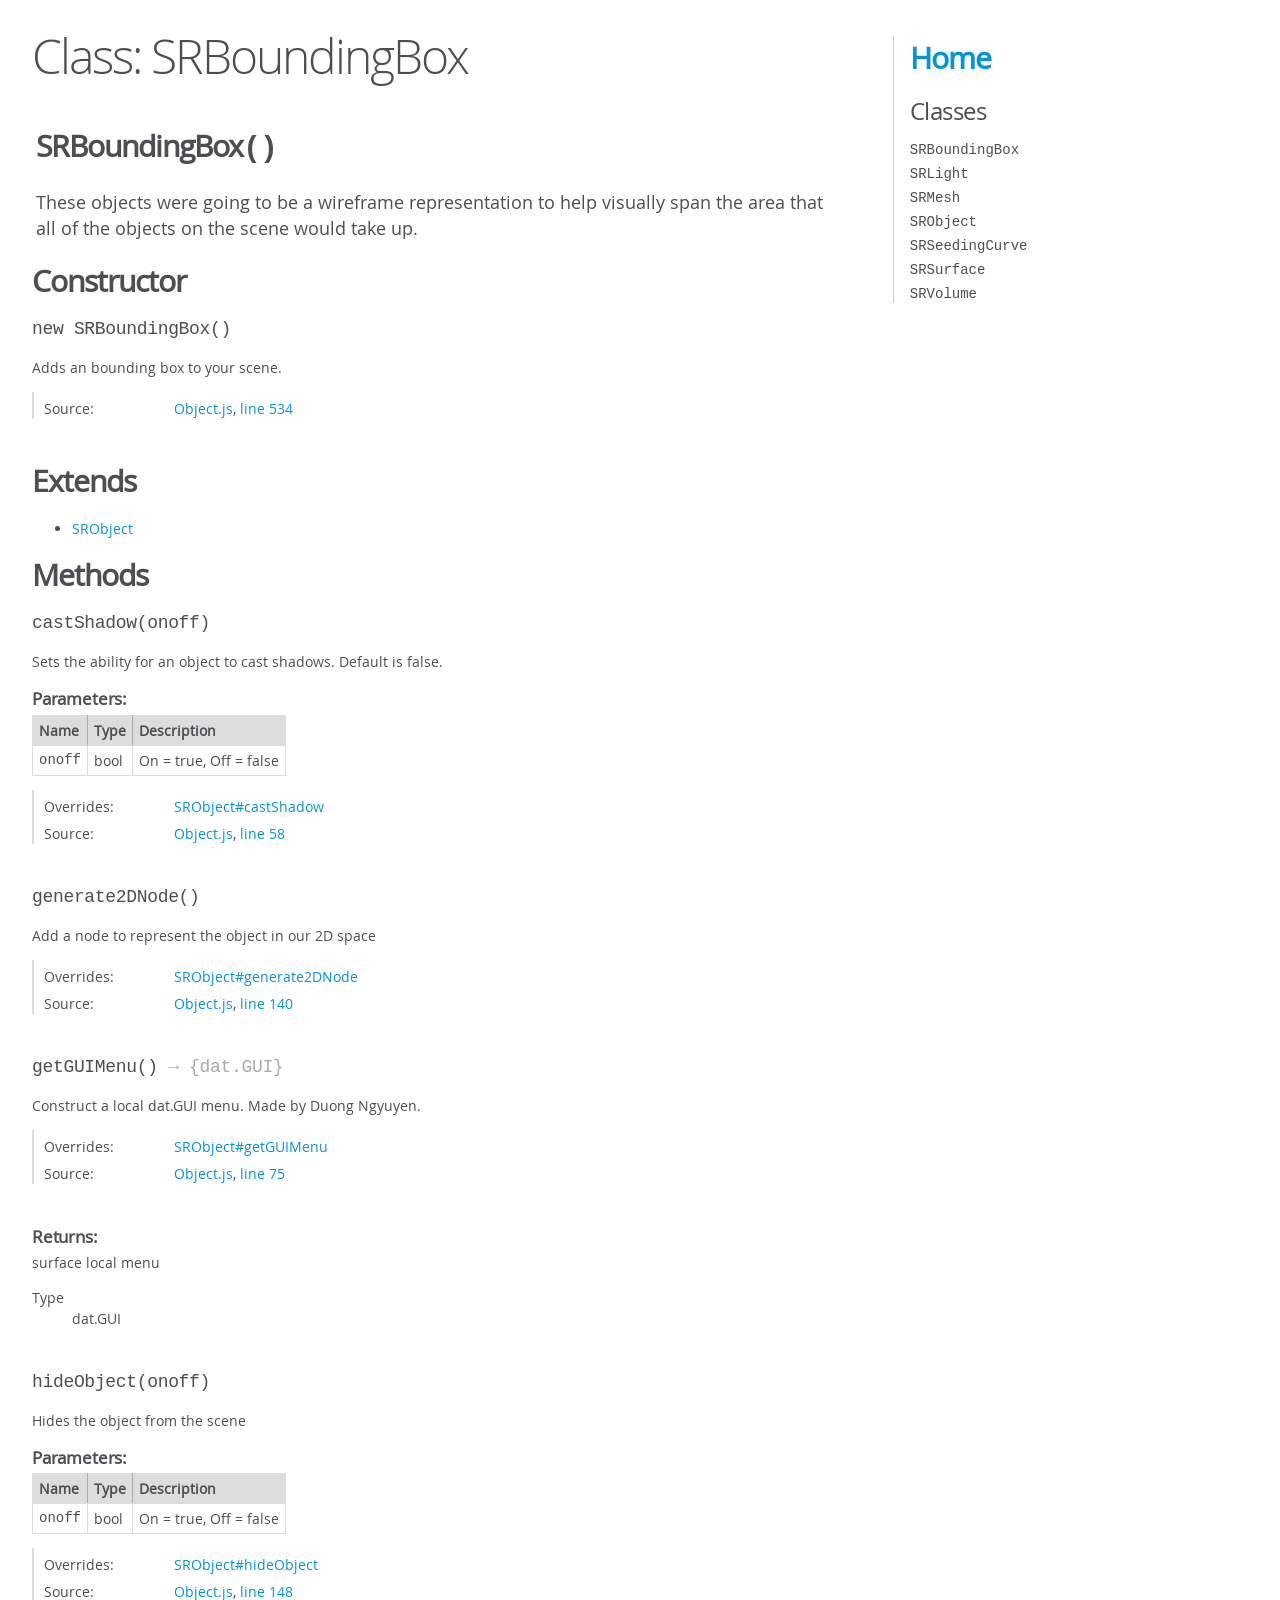
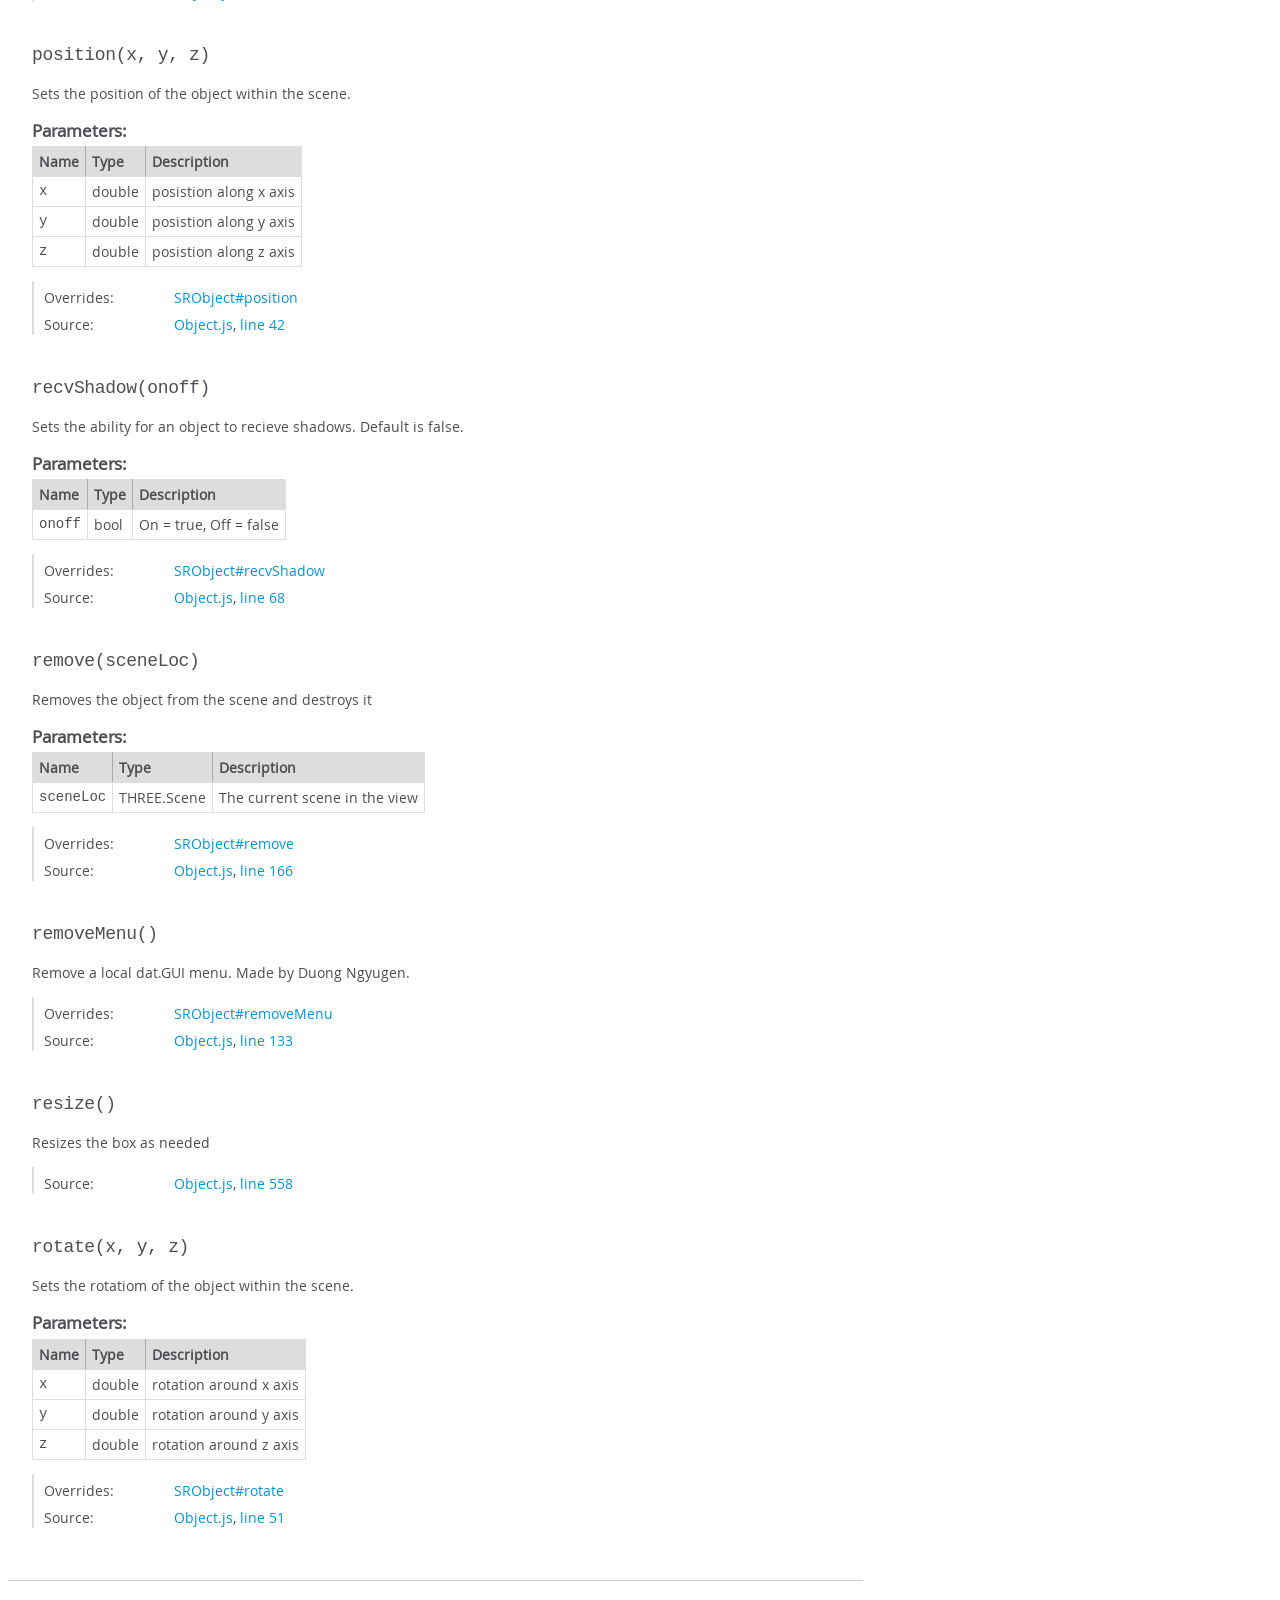
<file: js/out/SRBoundingBox.html>
<!DOCTYPE html>
<html lang="en">
<head>
    <meta charset="utf-8">
    <title>JSDoc: Class: SRBoundingBox</title>

    <script src="scripts/prettify/prettify.js"> </script>
    <script src="scripts/prettify/lang-css.js"> </script>
    <!--[if lt IE 9]>
      <script src="//html5shiv.googlecode.com/svn/trunk/html5.js"></script>
    <![endif]-->
    <link type="text/css" rel="stylesheet" href="styles/prettify-tomorrow.css">
    <link type="text/css" rel="stylesheet" href="styles/jsdoc-default.css">
</head>

<body>

<div id="main">

    <h1 class="page-title">Class: SRBoundingBox</h1>

    




<section>

<header>
    
        <h2><span class="attribs"><span class="type-signature"></span></span>SRBoundingBox<span class="signature">()</span><span class="type-signature"></span></h2>
        
            <div class="class-description">These objects were going to be a wireframe representation to help visually span the area that all of the objects on the scene would take up.</div>
        
    
</header>

<article>
    <div class="container-overview">
    
        

    
    <h2>Constructor</h2>
    

    
    <h4 class="name" id="SRBoundingBox"><span class="type-signature"></span>new SRBoundingBox<span class="signature">()</span><span class="type-signature"></span></h4>
    

    



<div class="description">
    Adds an bounding box to your scene.
</div>













<dl class="details">

    

    

    

    

    

    

    

    

    

    

    

    

    
    <dt class="tag-source">Source:</dt>
    <dd class="tag-source"><ul class="dummy"><li>
        <a href="Object.js.html">Object.js</a>, <a href="Object.js.html#line534">line 534</a>
    </li></ul></dd>
    

    

    

    
</dl>




















    
    </div>

    
        <h3 class="subsection-title">Extends</h3>

        


    <ul>
        <li><a href="SRObject.html">SRObject</a></li>
    </ul>


    

    

    

    

    

    

    

    
        <h3 class="subsection-title">Methods</h3>

        
            

    

    
    <h4 class="name" id="castShadow"><span class="type-signature"></span>castShadow<span class="signature">(onoff)</span><span class="type-signature"></span></h4>
    

    



<div class="description">
    Sets the ability for an object to cast shadows. Default is false.
</div>









    <h5>Parameters:</h5>
    

<table class="params">
    <thead>
    <tr>
        
        <th>Name</th>
        

        <th>Type</th>

        

        

        <th class="last">Description</th>
    </tr>
    </thead>

    <tbody>
    

        <tr>
            
                <td class="name"><code>onoff</code></td>
            

            <td class="type">
            
                
<span class="param-type">bool</span>


            
            </td>

            

            

            <td class="description last">On = true, Off = false</td>
        </tr>

    
    </tbody>
</table>






<dl class="details">

    

    

    

    
    <dt class="tag-overrides">Overrides:</dt>
    <dd class="tag-overrides"><ul class="dummy"><li>
        <a href="SRObject.html#castShadow">SRObject#castShadow</a>
    </li></ul></dd>
    

    

    

    

    

    

    

    

    

    
    <dt class="tag-source">Source:</dt>
    <dd class="tag-source"><ul class="dummy"><li>
        <a href="Object.js.html">Object.js</a>, <a href="Object.js.html#line58">line 58</a>
    </li></ul></dd>
    

    

    

    
</dl>




















        
            

    

    
    <h4 class="name" id="generate2DNode"><span class="type-signature"></span>generate2DNode<span class="signature">()</span><span class="type-signature"></span></h4>
    

    



<div class="description">
    Add a node to represent the object in our 2D space
</div>













<dl class="details">

    

    

    

    
    <dt class="tag-overrides">Overrides:</dt>
    <dd class="tag-overrides"><ul class="dummy"><li>
        <a href="SRObject.html#generate2DNode">SRObject#generate2DNode</a>
    </li></ul></dd>
    

    

    

    

    

    

    

    

    

    
    <dt class="tag-source">Source:</dt>
    <dd class="tag-source"><ul class="dummy"><li>
        <a href="Object.js.html">Object.js</a>, <a href="Object.js.html#line140">line 140</a>
    </li></ul></dd>
    

    

    

    
</dl>




















        
            

    

    
    <h4 class="name" id="getGUIMenu"><span class="type-signature"></span>getGUIMenu<span class="signature">()</span><span class="type-signature"> &rarr; {dat.GUI}</span></h4>
    

    



<div class="description">
    Construct a local dat.GUI menu. Made by Duong Ngyuyen.
</div>













<dl class="details">

    

    

    

    
    <dt class="tag-overrides">Overrides:</dt>
    <dd class="tag-overrides"><ul class="dummy"><li>
        <a href="SRObject.html#getGUIMenu">SRObject#getGUIMenu</a>
    </li></ul></dd>
    

    

    

    

    

    

    

    

    

    
    <dt class="tag-source">Source:</dt>
    <dd class="tag-source"><ul class="dummy"><li>
        <a href="Object.js.html">Object.js</a>, <a href="Object.js.html#line75">line 75</a>
    </li></ul></dd>
    

    

    

    
</dl>















<h5>Returns:</h5>

        
<div class="param-desc">
    surface local menu
</div>



<dl>
    <dt>
        Type
    </dt>
    <dd>
        
<span class="param-type">dat.GUI</span>


    </dd>
</dl>

    





        
            

    

    
    <h4 class="name" id="hideObject"><span class="type-signature"></span>hideObject<span class="signature">(onoff)</span><span class="type-signature"></span></h4>
    

    



<div class="description">
    Hides the object from the scene
</div>









    <h5>Parameters:</h5>
    

<table class="params">
    <thead>
    <tr>
        
        <th>Name</th>
        

        <th>Type</th>

        

        

        <th class="last">Description</th>
    </tr>
    </thead>

    <tbody>
    

        <tr>
            
                <td class="name"><code>onoff</code></td>
            

            <td class="type">
            
                
<span class="param-type">bool</span>


            
            </td>

            

            

            <td class="description last">On = true, Off = false</td>
        </tr>

    
    </tbody>
</table>






<dl class="details">

    

    

    

    
    <dt class="tag-overrides">Overrides:</dt>
    <dd class="tag-overrides"><ul class="dummy"><li>
        <a href="SRObject.html#hideObject">SRObject#hideObject</a>
    </li></ul></dd>
    

    

    

    

    

    

    

    

    

    
    <dt class="tag-source">Source:</dt>
    <dd class="tag-source"><ul class="dummy"><li>
        <a href="Object.js.html">Object.js</a>, <a href="Object.js.html#line148">line 148</a>
    </li></ul></dd>
    

    

    

    
</dl>




















        
            

    

    
    <h4 class="name" id="position"><span class="type-signature"></span>position<span class="signature">(x, y, z)</span><span class="type-signature"></span></h4>
    

    



<div class="description">
    Sets the position of the object within the scene.
</div>









    <h5>Parameters:</h5>
    

<table class="params">
    <thead>
    <tr>
        
        <th>Name</th>
        

        <th>Type</th>

        

        

        <th class="last">Description</th>
    </tr>
    </thead>

    <tbody>
    

        <tr>
            
                <td class="name"><code>x</code></td>
            

            <td class="type">
            
                
<span class="param-type">double</span>


            
            </td>

            

            

            <td class="description last">posistion along x axis</td>
        </tr>

    

        <tr>
            
                <td class="name"><code>y</code></td>
            

            <td class="type">
            
                
<span class="param-type">double</span>


            
            </td>

            

            

            <td class="description last">posistion along y axis</td>
        </tr>

    

        <tr>
            
                <td class="name"><code>z</code></td>
            

            <td class="type">
            
                
<span class="param-type">double</span>


            
            </td>

            

            

            <td class="description last">posistion along z axis</td>
        </tr>

    
    </tbody>
</table>






<dl class="details">

    

    

    

    
    <dt class="tag-overrides">Overrides:</dt>
    <dd class="tag-overrides"><ul class="dummy"><li>
        <a href="SRObject.html#position">SRObject#position</a>
    </li></ul></dd>
    

    

    

    

    

    

    

    

    

    
    <dt class="tag-source">Source:</dt>
    <dd class="tag-source"><ul class="dummy"><li>
        <a href="Object.js.html">Object.js</a>, <a href="Object.js.html#line42">line 42</a>
    </li></ul></dd>
    

    

    

    
</dl>




















        
            

    

    
    <h4 class="name" id="recvShadow"><span class="type-signature"></span>recvShadow<span class="signature">(onoff)</span><span class="type-signature"></span></h4>
    

    



<div class="description">
    Sets the ability for an object to recieve shadows. Default is false.
</div>









    <h5>Parameters:</h5>
    

<table class="params">
    <thead>
    <tr>
        
        <th>Name</th>
        

        <th>Type</th>

        

        

        <th class="last">Description</th>
    </tr>
    </thead>

    <tbody>
    

        <tr>
            
                <td class="name"><code>onoff</code></td>
            

            <td class="type">
            
                
<span class="param-type">bool</span>


            
            </td>

            

            

            <td class="description last">On = true, Off = false</td>
        </tr>

    
    </tbody>
</table>






<dl class="details">

    

    

    

    
    <dt class="tag-overrides">Overrides:</dt>
    <dd class="tag-overrides"><ul class="dummy"><li>
        <a href="SRObject.html#recvShadow">SRObject#recvShadow</a>
    </li></ul></dd>
    

    

    

    

    

    

    

    

    

    
    <dt class="tag-source">Source:</dt>
    <dd class="tag-source"><ul class="dummy"><li>
        <a href="Object.js.html">Object.js</a>, <a href="Object.js.html#line68">line 68</a>
    </li></ul></dd>
    

    

    

    
</dl>




















        
            

    

    
    <h4 class="name" id="remove"><span class="type-signature"></span>remove<span class="signature">(sceneLoc)</span><span class="type-signature"></span></h4>
    

    



<div class="description">
    Removes the object from the scene and destroys it
</div>









    <h5>Parameters:</h5>
    

<table class="params">
    <thead>
    <tr>
        
        <th>Name</th>
        

        <th>Type</th>

        

        

        <th class="last">Description</th>
    </tr>
    </thead>

    <tbody>
    

        <tr>
            
                <td class="name"><code>sceneLoc</code></td>
            

            <td class="type">
            
                
<span class="param-type">THREE.Scene</span>


            
            </td>

            

            

            <td class="description last">The current scene in the view</td>
        </tr>

    
    </tbody>
</table>






<dl class="details">

    

    

    

    
    <dt class="tag-overrides">Overrides:</dt>
    <dd class="tag-overrides"><ul class="dummy"><li>
        <a href="SRObject.html#remove">SRObject#remove</a>
    </li></ul></dd>
    

    

    

    

    

    

    

    

    

    
    <dt class="tag-source">Source:</dt>
    <dd class="tag-source"><ul class="dummy"><li>
        <a href="Object.js.html">Object.js</a>, <a href="Object.js.html#line166">line 166</a>
    </li></ul></dd>
    

    

    

    
</dl>




















        
            

    

    
    <h4 class="name" id="removeMenu"><span class="type-signature"></span>removeMenu<span class="signature">()</span><span class="type-signature"></span></h4>
    

    



<div class="description">
    Remove a local dat.GUI menu. Made by Duong Ngyugen.
</div>













<dl class="details">

    

    

    

    
    <dt class="tag-overrides">Overrides:</dt>
    <dd class="tag-overrides"><ul class="dummy"><li>
        <a href="SRObject.html#removeMenu">SRObject#removeMenu</a>
    </li></ul></dd>
    

    

    

    

    

    

    

    

    

    
    <dt class="tag-source">Source:</dt>
    <dd class="tag-source"><ul class="dummy"><li>
        <a href="Object.js.html">Object.js</a>, <a href="Object.js.html#line133">line 133</a>
    </li></ul></dd>
    

    

    

    
</dl>




















        
            

    

    
    <h4 class="name" id="resize"><span class="type-signature"></span>resize<span class="signature">()</span><span class="type-signature"></span></h4>
    

    



<div class="description">
    Resizes the box as needed
</div>













<dl class="details">

    

    

    

    

    

    

    

    

    

    

    

    

    
    <dt class="tag-source">Source:</dt>
    <dd class="tag-source"><ul class="dummy"><li>
        <a href="Object.js.html">Object.js</a>, <a href="Object.js.html#line558">line 558</a>
    </li></ul></dd>
    

    

    

    
</dl>




















        
            

    

    
    <h4 class="name" id="rotate"><span class="type-signature"></span>rotate<span class="signature">(x, y, z)</span><span class="type-signature"></span></h4>
    

    



<div class="description">
    Sets the rotatiom of the object within the scene.
</div>









    <h5>Parameters:</h5>
    

<table class="params">
    <thead>
    <tr>
        
        <th>Name</th>
        

        <th>Type</th>

        

        

        <th class="last">Description</th>
    </tr>
    </thead>

    <tbody>
    

        <tr>
            
                <td class="name"><code>x</code></td>
            

            <td class="type">
            
                
<span class="param-type">double</span>


            
            </td>

            

            

            <td class="description last">rotation around x axis</td>
        </tr>

    

        <tr>
            
                <td class="name"><code>y</code></td>
            

            <td class="type">
            
                
<span class="param-type">double</span>


            
            </td>

            

            

            <td class="description last">rotation around y axis</td>
        </tr>

    

        <tr>
            
                <td class="name"><code>z</code></td>
            

            <td class="type">
            
                
<span class="param-type">double</span>


            
            </td>

            

            

            <td class="description last">rotation around z axis</td>
        </tr>

    
    </tbody>
</table>






<dl class="details">

    

    

    

    
    <dt class="tag-overrides">Overrides:</dt>
    <dd class="tag-overrides"><ul class="dummy"><li>
        <a href="SRObject.html#rotate">SRObject#rotate</a>
    </li></ul></dd>
    

    

    

    

    

    

    

    

    

    
    <dt class="tag-source">Source:</dt>
    <dd class="tag-source"><ul class="dummy"><li>
        <a href="Object.js.html">Object.js</a>, <a href="Object.js.html#line51">line 51</a>
    </li></ul></dd>
    

    

    

    
</dl>




















        
    

    

    
</article>

</section>




</div>

<nav>
    <h2><a href="index.html">Home</a></h2><h3>Classes</h3><ul><li><a href="SRBoundingBox.html">SRBoundingBox</a></li><li><a href="SRLight.html">SRLight</a></li><li><a href="SRMesh.html">SRMesh</a></li><li><a href="SRObject.html">SRObject</a></li><li><a href="SRSeedingCurve.html">SRSeedingCurve</a></li><li><a href="SRSurface.html">SRSurface</a></li><li><a href="SRVolume.html">SRVolume</a></li></ul>
</nav>

<br class="clear">

<footer>
    Documentation generated by <a href="https://github.com/jsdoc/jsdoc">JSDoc 3.6.1</a> on Mon Aug 26 2019 00:06:00 GMT-0500 (Central Daylight Time)
</footer>

<script> prettyPrint(); </script>
<script src="scripts/linenumber.js"> </script>
</body>
</html>
</file>
<file: js/docs/styles/prettify-tomorrow.css>
/* Tomorrow Theme */
/* Original theme - https://github.com/chriskempson/tomorrow-theme */
/* Pretty printing styles. Used with prettify.js. */
/* SPAN elements with the classes below are added by prettyprint. */
/* plain text */
.pln {
  color: #4d4d4c; }

@media screen {
  /* string content */
  .str {
    color: #718c00; }

  /* a keyword */
  .kwd {
    color: #8959a8; }

  /* a comment */
  .com {
    color: #8e908c; }

  /* a type name */
  .typ {
    color: #4271ae; }

  /* a literal value */
  .lit {
    color: #f5871f; }

  /* punctuation */
  .pun {
    color: #4d4d4c; }

  /* lisp open bracket */
  .opn {
    color: #4d4d4c; }

  /* lisp close bracket */
  .clo {
    color: #4d4d4c; }

  /* a markup tag name */
  .tag {
    color: #c82829; }

  /* a markup attribute name */
  .atn {
    color: #f5871f; }

  /* a markup attribute value */
  .atv {
    color: #3e999f; }

  /* a declaration */
  .dec {
    color: #f5871f; }

  /* a variable name */
  .var {
    color: #c82829; }

  /* a function name */
  .fun {
    color: #4271ae; } }
/* Use higher contrast and text-weight for printable form. */
@media print, projection {
  .str {
    color: #060; }

  .kwd {
    color: #006;
    font-weight: bold; }

  .com {
    color: #600;
    font-style: italic; }

  .typ {
    color: #404;
    font-weight: bold; }

  .lit {
    color: #044; }

  .pun, .opn, .clo {
    color: #440; }

  .tag {
    color: #006;
    font-weight: bold; }

  .atn {
    color: #404; }

  .atv {
    color: #060; } }
/* Style */
/*
pre.prettyprint {
  background: white;
  font-family: Consolas, Monaco, 'Andale Mono', monospace;
  font-size: 12px;
  line-height: 1.5;
  border: 1px solid #ccc;
  padding: 10px; }
*/

/* Specify class=linenums on a pre to get line numbering */
ol.linenums {
  margin-top: 0;
  margin-bottom: 0; }

/* IE indents via margin-left */
li.L0,
li.L1,
li.L2,
li.L3,
li.L4,
li.L5,
li.L6,
li.L7,
li.L8,
li.L9 {
  /* */ }

/* Alternate shading for lines */
li.L1,
li.L3,
li.L5,
li.L7,
li.L9 {
  /* */ }
</file>
<file: js/docs/styles/jsdoc-default.css>
@font-face {
    font-family: 'Open Sans';
    font-weight: normal;
    font-style: normal;
    src: url('../fonts/OpenSans-Regular-webfont.eot');
    src:
        local('Open Sans'),
        local('OpenSans'),
        url('../fonts/OpenSans-Regular-webfont.eot?#iefix') format('embedded-opentype'),
        url('../fonts/OpenSans-Regular-webfont.woff') format('woff'),
        url('../fonts/OpenSans-Regular-webfont.svg#open_sansregular') format('svg');
}

@font-face {
    font-family: 'Open Sans Light';
    font-weight: normal;
    font-style: normal;
    src: url('../fonts/OpenSans-Light-webfont.eot');
    src:
        local('Open Sans Light'),
        local('OpenSans Light'),
        url('../fonts/OpenSans-Light-webfont.eot?#iefix') format('embedded-opentype'),
        url('../fonts/OpenSans-Light-webfont.woff') format('woff'),
        url('../fonts/OpenSans-Light-webfont.svg#open_sanslight') format('svg');
}

html
{
    overflow: auto;
    background-color: #fff;
    font-size: 14px;
}

body
{
    font-family: 'Open Sans', sans-serif;
    line-height: 1.5;
    color: #4d4e53;
    background-color: white;
}

a, a:visited, a:active {
    color: #0095dd;
    text-decoration: none;
}

a:hover {
    text-decoration: underline;
}

header
{
    display: block;
    padding: 0px 4px;
}

tt, code, kbd, samp {
    font-family: Consolas, Monaco, 'Andale Mono', monospace;
}

.class-description {
    font-size: 130%;
    line-height: 140%;
    margin-bottom: 1em;
    margin-top: 1em;
}

.class-description:empty {
    margin: 0;
}

#main {
    float: left;
    width: 70%;
}

article dl {
    margin-bottom: 40px;
}

article img {
  max-width: 100%;
}

section
{
    display: block;
    background-color: #fff;
    padding: 12px 24px;
    border-bottom: 1px solid #ccc;
    margin-right: 30px;
}

.variation {
    display: none;
}

.signature-attributes {
    font-size: 60%;
    color: #aaa;
    font-style: italic;
    font-weight: lighter;
}

nav
{
    display: block;
    float: right;
    margin-top: 28px;
    width: 30%;
    box-sizing: border-box;
    border-left: 1px solid #ccc;
    padding-left: 16px;
}

nav ul {
    font-family: 'Lucida Grande', 'Lucida Sans Unicode', arial, sans-serif;
    font-size: 100%;
    line-height: 17px;
    padding: 0;
    margin: 0;
    list-style-type: none;
}

nav ul a, nav ul a:visited, nav ul a:active {
    font-family: Consolas, Monaco, 'Andale Mono', monospace;
    line-height: 18px;
    color: #4D4E53;
}

nav h3 {
    margin-top: 12px;
}

nav li {
    margin-top: 6px;
}

footer {
    display: block;
    padding: 6px;
    margin-top: 12px;
    font-style: italic;
    font-size: 90%;
}

h1, h2, h3, h4 {
    font-weight: 200;
    margin: 0;
}

h1
{
    font-family: 'Open Sans Light', sans-serif;
    font-size: 48px;
    letter-spacing: -2px;
    margin: 12px 24px 20px;
}

h2, h3.subsection-title
{
    font-size: 30px;
    font-weight: 700;
    letter-spacing: -1px;
    margin-bottom: 12px;
}

h3
{
    font-size: 24px;
    letter-spacing: -0.5px;
    margin-bottom: 12px;
}

h4
{
    font-size: 18px;
    letter-spacing: -0.33px;
    margin-bottom: 12px;
    color: #4d4e53;
}

h5, .container-overview .subsection-title
{
    font-size: 120%;
    font-weight: bold;
    letter-spacing: -0.01em;
    margin: 8px 0 3px 0;
}

h6
{
    font-size: 100%;
    letter-spacing: -0.01em;
    margin: 6px 0 3px 0;
    font-style: italic;
}

table
{
    border-spacing: 0;
    border: 0;
    border-collapse: collapse;
}

td, th
{
    border: 1px solid #ddd;
    margin: 0px;
    text-align: left;
    vertical-align: top;
    padding: 4px 6px;
    display: table-cell;
}

thead tr
{
    background-color: #ddd;
    font-weight: bold;
}

th { border-right: 1px solid #aaa; }
tr > th:last-child { border-right: 1px solid #ddd; }

.ancestors, .attribs { color: #999; }
.ancestors a, .attribs a
{
    color: #999 !important;
    text-decoration: none;
}

.clear
{
    clear: both;
}

.important
{
    font-weight: bold;
    color: #950B02;
}

.yes-def {
    text-indent: -1000px;
}

.type-signature {
    color: #aaa;
}

.name, .signature {
    font-family: Consolas, Monaco, 'Andale Mono', monospace;
}

.details { margin-top: 14px; border-left: 2px solid #DDD; }
.details dt { width: 120px; float: left; padding-left: 10px;  padding-top: 6px; }
.details dd { margin-left: 70px; }
.details ul { margin: 0; }
.details ul { list-style-type: none; }
.details li { margin-left: 30px; padding-top: 6px; }
.details pre.prettyprint { margin: 0 }
.details .object-value { padding-top: 0; }

.description {
    margin-bottom: 1em;
    margin-top: 1em;
}

.code-caption
{
    font-style: italic;
    font-size: 107%;
    margin: 0;
}

.source
{
    border: 1px solid #ddd;
    width: 80%;
    overflow: auto;
}

.prettyprint.source {
    width: inherit;
}

.source code
{
    font-size: 100%;
    line-height: 18px;
    display: block;
    padding: 4px 12px;
    margin: 0;
    background-color: #fff;
    color: #4D4E53;
}

.prettyprint code span.line
{
  display: inline-block;
}

.prettyprint.linenums
{
  padding-left: 70px;
  -webkit-user-select: none;
  -moz-user-select: none;
  -ms-user-select: none;
  user-select: none;
}

.prettyprint.linenums ol
{
  padding-left: 0;
}

.prettyprint.linenums li
{
  border-left: 3px #ddd solid;
}

.prettyprint.linenums li.selected,
.prettyprint.linenums li.selected *
{
  background-color: lightyellow;
}

.prettyprint.linenums li *
{
  -webkit-user-select: text;
  -moz-user-select: text;
  -ms-user-select: text;
  user-select: text;
}

.params .name, .props .name, .name code {
    color: #4D4E53;
    font-family: Consolas, Monaco, 'Andale Mono', monospace;
    font-size: 100%;
}

.params td.description > p:first-child,
.props td.description > p:first-child
{
    margin-top: 0;
    padding-top: 0;
}

.params td.description > p:last-child,
.props td.description > p:last-child
{
    margin-bottom: 0;
    padding-bottom: 0;
}

.disabled {
    color: #454545;
}
</file>
<file: js/out/styles/prettify-tomorrow.css>
/* Tomorrow Theme */
/* Original theme - https://github.com/chriskempson/tomorrow-theme */
/* Pretty printing styles. Used with prettify.js. */
/* SPAN elements with the classes below are added by prettyprint. */
/* plain text */
.pln {
  color: #4d4d4c; }

@media screen {
  /* string content */
  .str {
    color: #718c00; }

  /* a keyword */
  .kwd {
    color: #8959a8; }

  /* a comment */
  .com {
    color: #8e908c; }

  /* a type name */
  .typ {
    color: #4271ae; }

  /* a literal value */
  .lit {
    color: #f5871f; }

  /* punctuation */
  .pun {
    color: #4d4d4c; }

  /* lisp open bracket */
  .opn {
    color: #4d4d4c; }

  /* lisp close bracket */
  .clo {
    color: #4d4d4c; }

  /* a markup tag name */
  .tag {
    color: #c82829; }

  /* a markup attribute name */
  .atn {
    color: #f5871f; }

  /* a markup attribute value */
  .atv {
    color: #3e999f; }

  /* a declaration */
  .dec {
    color: #f5871f; }

  /* a variable name */
  .var {
    color: #c82829; }

  /* a function name */
  .fun {
    color: #4271ae; } }
/* Use higher contrast and text-weight for printable form. */
@media print, projection {
  .str {
    color: #060; }

  .kwd {
    color: #006;
    font-weight: bold; }

  .com {
    color: #600;
    font-style: italic; }

  .typ {
    color: #404;
    font-weight: bold; }

  .lit {
    color: #044; }

  .pun, .opn, .clo {
    color: #440; }

  .tag {
    color: #006;
    font-weight: bold; }

  .atn {
    color: #404; }

  .atv {
    color: #060; } }
/* Style */
/*
pre.prettyprint {
  background: white;
  font-family: Consolas, Monaco, 'Andale Mono', monospace;
  font-size: 12px;
  line-height: 1.5;
  border: 1px solid #ccc;
  padding: 10px; }
*/

/* Specify class=linenums on a pre to get line numbering */
ol.linenums {
  margin-top: 0;
  margin-bottom: 0; }

/* IE indents via margin-left */
li.L0,
li.L1,
li.L2,
li.L3,
li.L4,
li.L5,
li.L6,
li.L7,
li.L8,
li.L9 {
  /* */ }

/* Alternate shading for lines */
li.L1,
li.L3,
li.L5,
li.L7,
li.L9 {
  /* */ }
</file>
<file: js/out/styles/jsdoc-default.css>
@font-face {
    font-family: 'Open Sans';
    font-weight: normal;
    font-style: normal;
    src: url('../fonts/OpenSans-Regular-webfont.eot');
    src:
        local('Open Sans'),
        local('OpenSans'),
        url('../fonts/OpenSans-Regular-webfont.eot?#iefix') format('embedded-opentype'),
        url('../fonts/OpenSans-Regular-webfont.woff') format('woff'),
        url('../fonts/OpenSans-Regular-webfont.svg#open_sansregular') format('svg');
}

@font-face {
    font-family: 'Open Sans Light';
    font-weight: normal;
    font-style: normal;
    src: url('../fonts/OpenSans-Light-webfont.eot');
    src:
        local('Open Sans Light'),
        local('OpenSans Light'),
        url('../fonts/OpenSans-Light-webfont.eot?#iefix') format('embedded-opentype'),
        url('../fonts/OpenSans-Light-webfont.woff') format('woff'),
        url('../fonts/OpenSans-Light-webfont.svg#open_sanslight') format('svg');
}

html
{
    overflow: auto;
    background-color: #fff;
    font-size: 14px;
}

body
{
    font-family: 'Open Sans', sans-serif;
    line-height: 1.5;
    color: #4d4e53;
    background-color: white;
}

a, a:visited, a:active {
    color: #0095dd;
    text-decoration: none;
}

a:hover {
    text-decoration: underline;
}

header
{
    display: block;
    padding: 0px 4px;
}

tt, code, kbd, samp {
    font-family: Consolas, Monaco, 'Andale Mono', monospace;
}

.class-description {
    font-size: 130%;
    line-height: 140%;
    margin-bottom: 1em;
    margin-top: 1em;
}

.class-description:empty {
    margin: 0;
}

#main {
    float: left;
    width: 70%;
}

article dl {
    margin-bottom: 40px;
}

article img {
  max-width: 100%;
}

section
{
    display: block;
    background-color: #fff;
    padding: 12px 24px;
    border-bottom: 1px solid #ccc;
    margin-right: 30px;
}

.variation {
    display: none;
}

.signature-attributes {
    font-size: 60%;
    color: #aaa;
    font-style: italic;
    font-weight: lighter;
}

nav
{
    display: block;
    float: right;
    margin-top: 28px;
    width: 30%;
    box-sizing: border-box;
    border-left: 1px solid #ccc;
    padding-left: 16px;
}

nav ul {
    font-family: 'Lucida Grande', 'Lucida Sans Unicode', arial, sans-serif;
    font-size: 100%;
    line-height: 17px;
    padding: 0;
    margin: 0;
    list-style-type: none;
}

nav ul a, nav ul a:visited, nav ul a:active {
    font-family: Consolas, Monaco, 'Andale Mono', monospace;
    line-height: 18px;
    color: #4D4E53;
}

nav h3 {
    margin-top: 12px;
}

nav li {
    margin-top: 6px;
}

footer {
    display: block;
    padding: 6px;
    margin-top: 12px;
    font-style: italic;
    font-size: 90%;
}

h1, h2, h3, h4 {
    font-weight: 200;
    margin: 0;
}

h1
{
    font-family: 'Open Sans Light', sans-serif;
    font-size: 48px;
    letter-spacing: -2px;
    margin: 12px 24px 20px;
}

h2, h3.subsection-title
{
    font-size: 30px;
    font-weight: 700;
    letter-spacing: -1px;
    margin-bottom: 12px;
}

h3
{
    font-size: 24px;
    letter-spacing: -0.5px;
    margin-bottom: 12px;
}

h4
{
    font-size: 18px;
    letter-spacing: -0.33px;
    margin-bottom: 12px;
    color: #4d4e53;
}

h5, .container-overview .subsection-title
{
    font-size: 120%;
    font-weight: bold;
    letter-spacing: -0.01em;
    margin: 8px 0 3px 0;
}

h6
{
    font-size: 100%;
    letter-spacing: -0.01em;
    margin: 6px 0 3px 0;
    font-style: italic;
}

table
{
    border-spacing: 0;
    border: 0;
    border-collapse: collapse;
}

td, th
{
    border: 1px solid #ddd;
    margin: 0px;
    text-align: left;
    vertical-align: top;
    padding: 4px 6px;
    display: table-cell;
}

thead tr
{
    background-color: #ddd;
    font-weight: bold;
}

th { border-right: 1px solid #aaa; }
tr > th:last-child { border-right: 1px solid #ddd; }

.ancestors, .attribs { color: #999; }
.ancestors a, .attribs a
{
    color: #999 !important;
    text-decoration: none;
}

.clear
{
    clear: both;
}

.important
{
    font-weight: bold;
    color: #950B02;
}

.yes-def {
    text-indent: -1000px;
}

.type-signature {
    color: #aaa;
}

.name, .signature {
    font-family: Consolas, Monaco, 'Andale Mono', monospace;
}

.details { margin-top: 14px; border-left: 2px solid #DDD; }
.details dt { width: 120px; float: left; padding-left: 10px;  padding-top: 6px; }
.details dd { margin-left: 70px; }
.details ul { margin: 0; }
.details ul { list-style-type: none; }
.details li { margin-left: 30px; padding-top: 6px; }
.details pre.prettyprint { margin: 0 }
.details .object-value { padding-top: 0; }

.description {
    margin-bottom: 1em;
    margin-top: 1em;
}

.code-caption
{
    font-style: italic;
    font-size: 107%;
    margin: 0;
}

.source
{
    border: 1px solid #ddd;
    width: 80%;
    overflow: auto;
}

.prettyprint.source {
    width: inherit;
}

.source code
{
    font-size: 100%;
    line-height: 18px;
    display: block;
    padding: 4px 12px;
    margin: 0;
    background-color: #fff;
    color: #4D4E53;
}

.prettyprint code span.line
{
  display: inline-block;
}

.prettyprint.linenums
{
  padding-left: 70px;
  -webkit-user-select: none;
  -moz-user-select: none;
  -ms-user-select: none;
  user-select: none;
}

.prettyprint.linenums ol
{
  padding-left: 0;
}

.prettyprint.linenums li
{
  border-left: 3px #ddd solid;
}

.prettyprint.linenums li.selected,
.prettyprint.linenums li.selected *
{
  background-color: lightyellow;
}

.prettyprint.linenums li *
{
  -webkit-user-select: text;
  -moz-user-select: text;
  -ms-user-select: text;
  user-select: text;
}

.params .name, .props .name, .name code {
    color: #4D4E53;
    font-family: Consolas, Monaco, 'Andale Mono', monospace;
    font-size: 100%;
}

.params td.description > p:first-child,
.props td.description > p:first-child
{
    margin-top: 0;
    padding-top: 0;
}

.params td.description > p:last-child,
.props td.description > p:last-child
{
    margin-bottom: 0;
    padding-bottom: 0;
}

.disabled {
    color: #454545;
}
</file>
